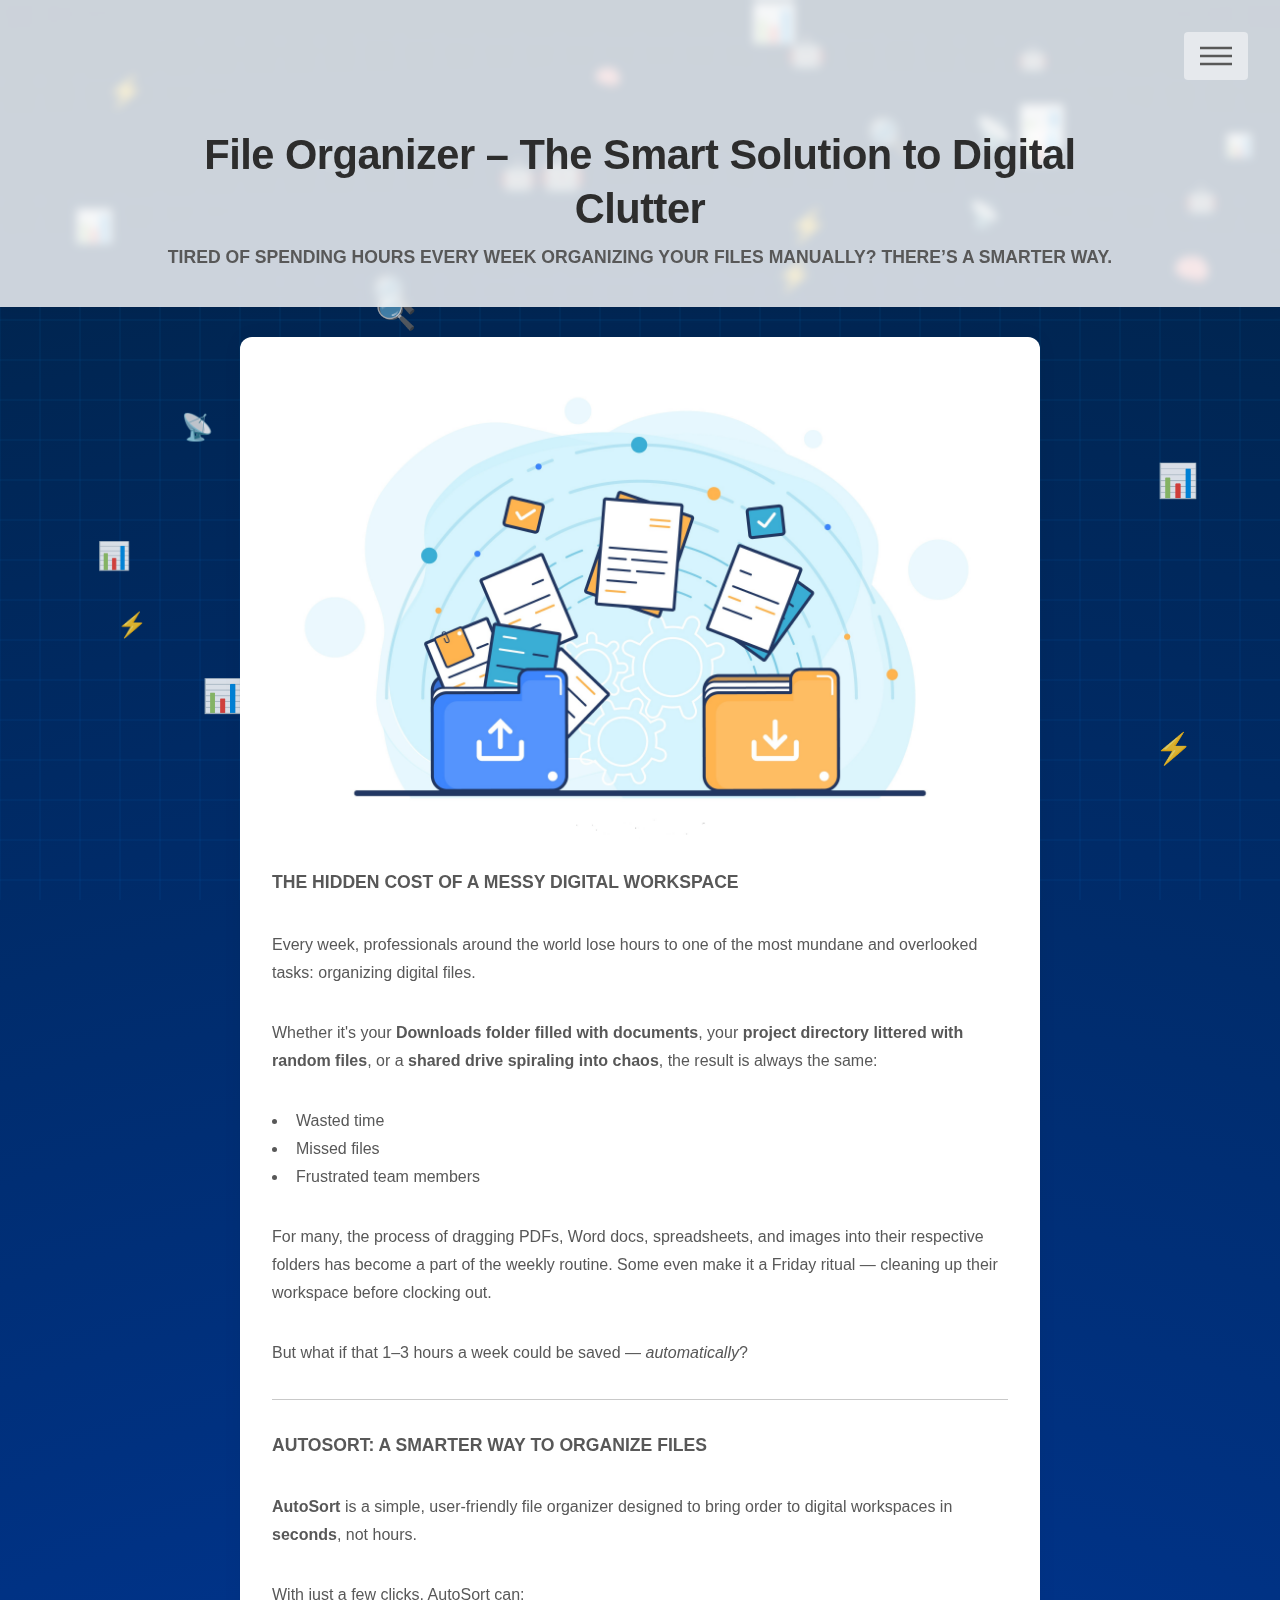
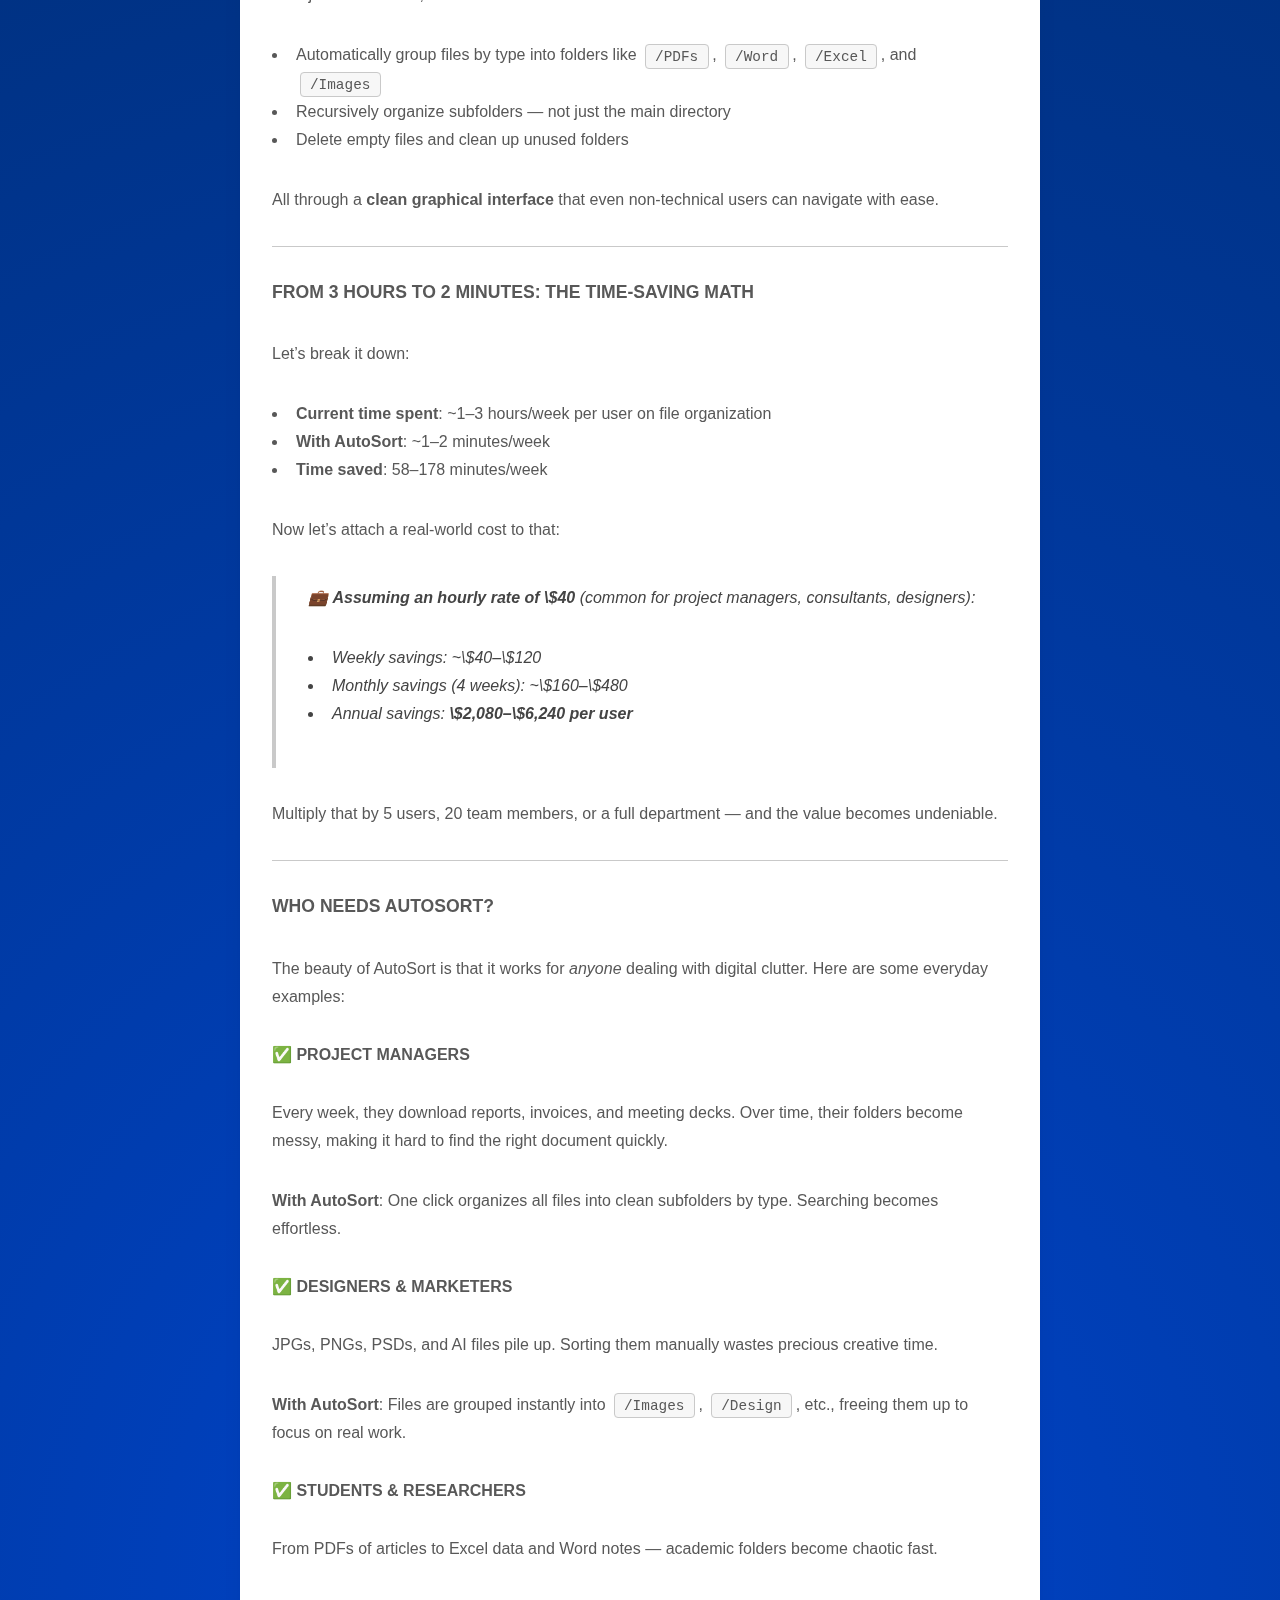
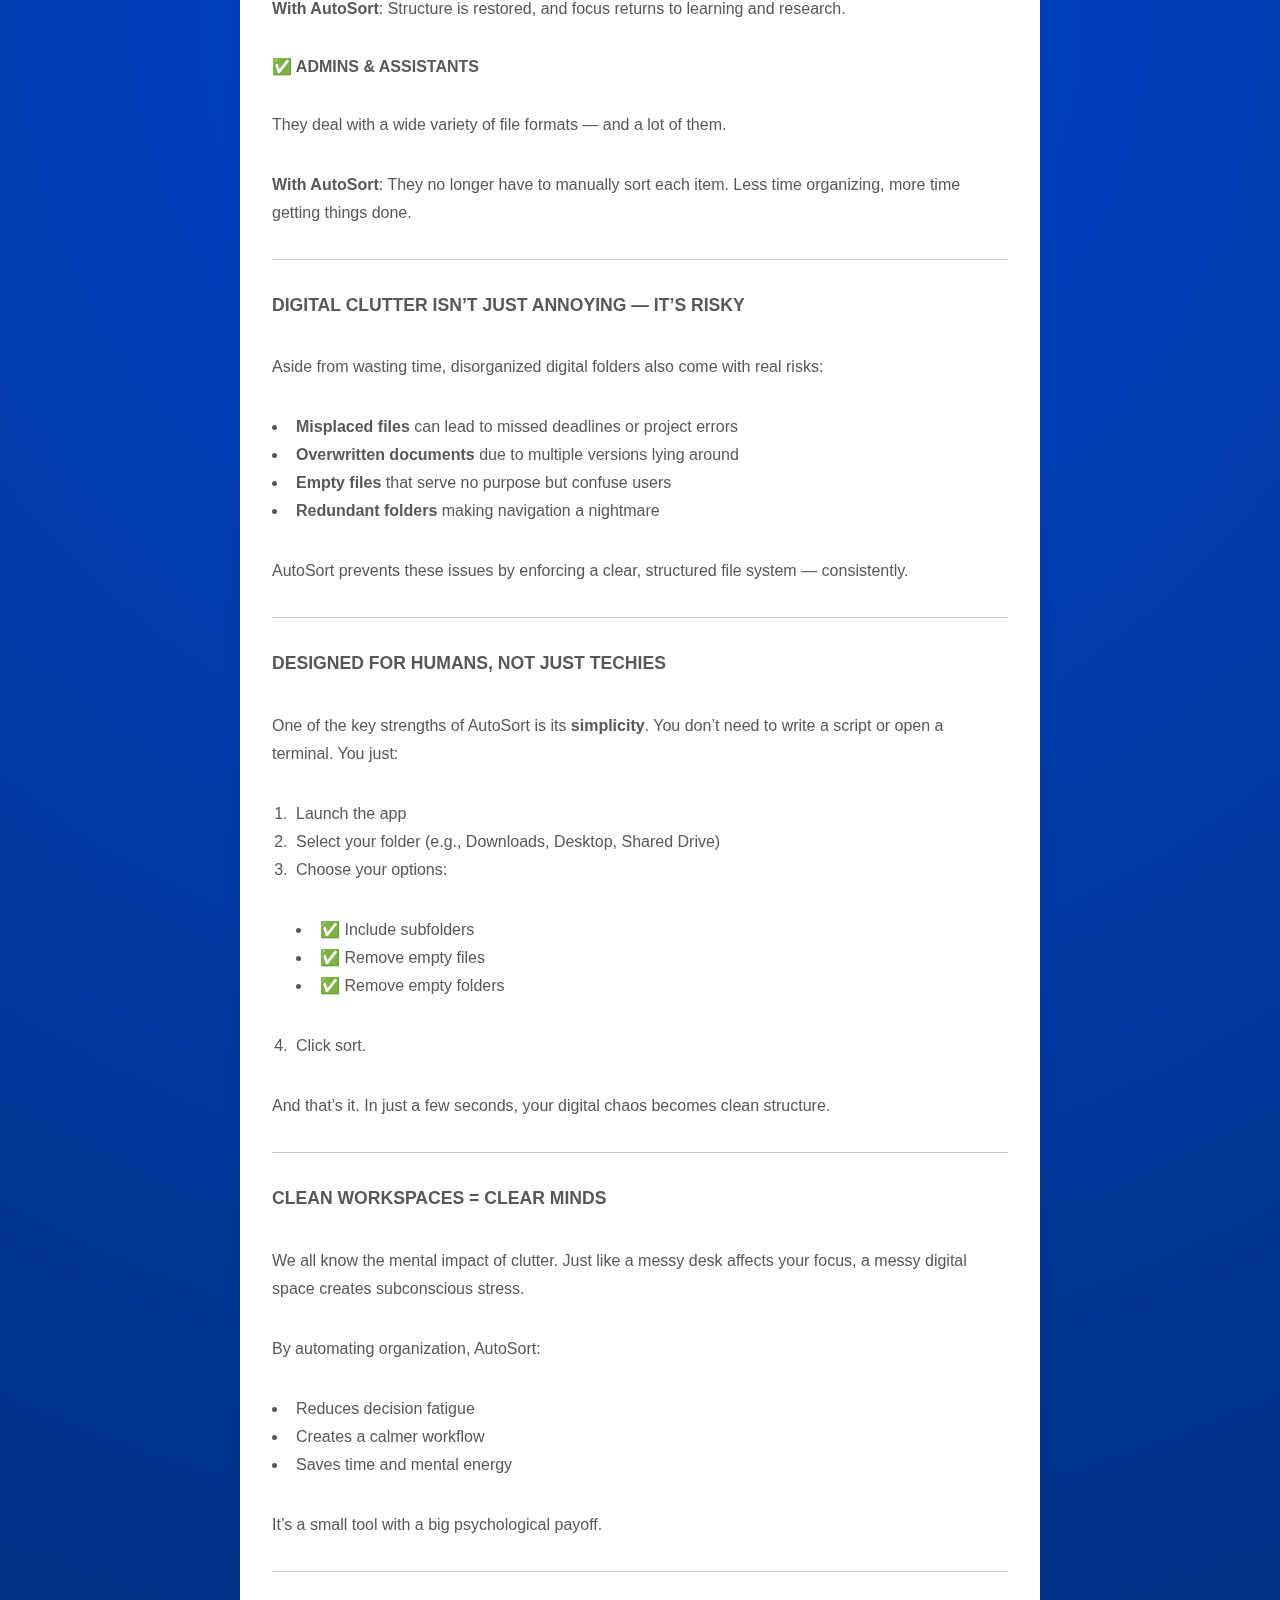
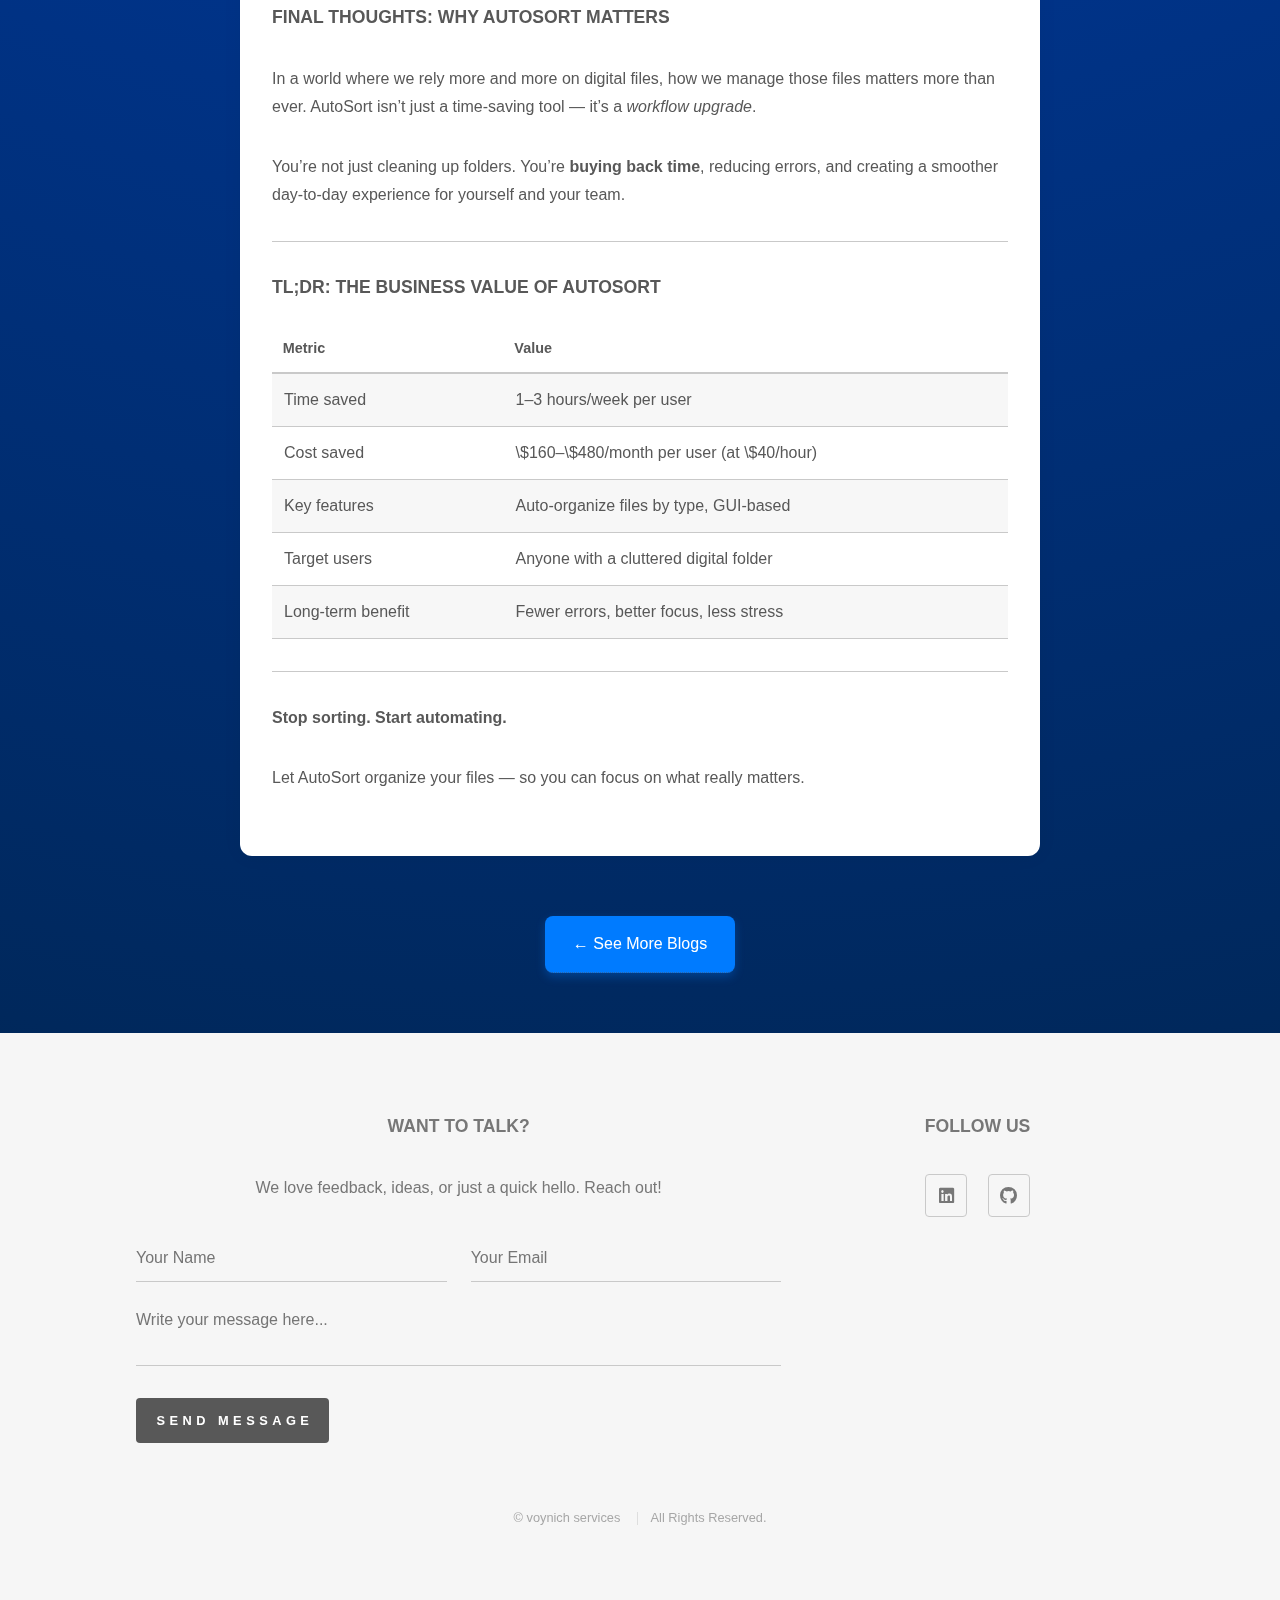
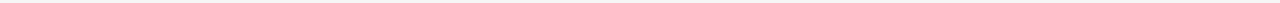
<file: blogs-pages/AutoSort.html>
<!DOCTYPE HTML>

<html>
		<style>
		* {
			box-sizing: border-box;
			margin: 0;
			padding: 0;
		}

		body {
			font-family: 'Inter', sans-serif;
			color: #333;
			line-height: 1.7;
			padding: 20px;
		}

		header {
			background-color: #ffffffcc;
			padding: 40px 20px 30px;
			text-align: center;
			border-bottom: 2px solid #e2e8f0;
			box-shadow: 0 4px 12px rgba(0, 0, 0, 0.04);
			backdrop-filter: blur(5px);
		}

		header h1 {
			font-size: 2.6rem;
			color: #2d2d2d;
			font-weight: 700;
			margin-bottom: 8px;
			letter-spacing: -0.5px;
		}

		header p {
			font-size: 1.1rem;
			color: #4a5568;
			font-weight: 500;
			margin-top: 4px;
		}

		main {
			max-width: 800px;
			margin: 30px auto;
			background: white;
			padding: 30px;
			border-radius: 12px;
			box-shadow: 0 0 20px rgba(0, 0, 0, 0.05);
		}

		img {
			max-width: 100%;
			border-radius: 10px;
			margin: 20px 0;
		}

		h2 {
			font-size: 1.6rem;
			margin: 25px 0 15px;
		}

		h3 {
			font-size: 1.3rem;
			margin-top: 20px;
		}

		p {
			margin-bottom: 15px;
		}

		blockquote {
			border-left: 4px solid #2d72d9;
			padding-left: 15px;
			margin: 20px 0;
			font-style: italic;
			color: #444;
		}

		ul {
			margin-left: 25px;
			margin-bottom: 20px;
		}

		li {
			margin-bottom: 10px;
		}

		.checklist li::before {
			content: "✔️ ";
			color: #2d72d9;
		}

		footer {
			text-align: center;
			margin-top: 60px;
			font-size: 0.9rem;
			color: #777;
		}

		.back-button {
			position: fixed;
			bottom: 20px;
			left: 20px;
			background-color: #ffffff;
			color: rgb(0, 0, 0);
			padding: 10px 18px;
			border: none;
			border-radius: 8px;
			font-weight: 600;
			text-decoration: none;
			box-shadow: 0 4px 12px rgba(0, 0, 0, 0.15);
			transition: background-color 0.3s;
			z-index: 1000;
		}

		.back-button:hover {
			background-color: #1b4fa4;
			color: white;
		}

		@media (max-width: 600px) {
			header h1 {
				font-size: 1.8rem;
			}

			header p {
				font-size: 1rem;
			}

			main {
				padding: 20px;
			}

		}
	#falling-tools {
		position: fixed;
		top: 0;
		left: 0;
		width: 100%;
		height: 100%;
		pointer-events: none;
		z-index: -1;
		overflow: hidden;
		}

		.falling-symbol {
		position: absolute;
		font-size: 24px;
		color: white;
		animation: fall linear;
		opacity: 0.7;
		}

		@keyframes fall {
		0% {
			transform: translateY(-10%);
			opacity: 0.5;
		}
		100% {
			transform: translateY(110vh);
			opacity: 0;
		}
		}
		body {
      	margin: 0;
		background: radial-gradient(circle, #0044cc 0%, #002244 100%);
		color: #fff;
		font-family: sans-serif;
		}

		canvas {
		position: fixed;
		top: 0;
		left: 0;
		width: 100vw;
		height: 100vh;
		z-index: -1;
		}

		main {
		position: relative;
		z-index: 1;
		padding: 2rem;
		}

	</style>

	<head>
		<title>AutoSort</title>
		<meta charset="utf-8" />
		<meta name="viewport" content="width=device-width, initial-scale=1, user-scalable=no" />
		<link rel="stylesheet" href="../assets/css/main.css" />
		<noscript><link rel="stylesheet" href="../assets/css/noscript.css" /></noscript>
	</head>
	<body class="is-preload">
		<canvas id="aiCanvas"></canvas>
		<!-- Wrapper -->
			<div id="wrapper">

				<!-- Header -->
					<header id="header">
						<div class="inner">

							<!-- Logo -->
								<h1>File Organizer – The Smart Solution to Digital Clutter</h1>
    							<h2>Tired of spending hours every week organizing your files manually? There’s a smarter way.</h2>

							<!-- Nav -->
								<nav>
									<ul>
										<li><a href="#menu">Menu</a></li>
									</ul>
								</nav>

						</div>
					</header>

				<!-- Menu -->
					<nav id="menu">
						<h2>Menu</h2>
						<ul>
							<li><a href="../index.html">More Blogs</a></li>
							<li><a href="#footer">Contact Us</a></li>
						</ul>
					</nav>

				<!-- Main -->
					<main>
						<img src="../images/blogs/Autosort.jpg" alt="Customer Feedback Visualization" />
						
						<h2 id="the-hidden-cost-of-a-messy-digital-workspace">The Hidden Cost of a Messy Digital Workspace</h2>
                        <p>Every week, professionals around the world lose hours to one of the most mundane and overlooked tasks: organizing digital files.</p>
                        <p>Whether it&#39;s your <strong>Downloads folder filled with documents</strong>, your <strong>project directory littered with random files</strong>, or a <strong>shared drive spiraling into chaos</strong>, the result is always the same:</p>
                        <ul>
                        <li>Wasted time</li>
                        <li>Missed files</li>
                        <li>Frustrated team members</li>
                        </ul>
                        <p>For many, the process of dragging PDFs, Word docs, spreadsheets, and images into their respective folders has become a part of the weekly routine. Some even make it a Friday ritual — cleaning up their workspace before clocking out.</p>
                        <p>But what if that 1–3 hours a week could be saved — <em>automatically</em>?</p>
                        <hr>
                        <h2 id="autosort-a-smarter-way-to-organize-files">AutoSort: A Smarter Way to Organize Files</h2>
                        <p><strong>AutoSort</strong> is a simple, user-friendly file organizer designed to bring order to digital workspaces in <strong>seconds</strong>, not hours.</p>
                        <p>With just a few clicks, AutoSort can:</p>
                        <ul>
                        <li>Automatically group files by type into folders like <code>/PDFs</code>, <code>/Word</code>, <code>/Excel</code>, and <code>/Images</code></li>
                        <li>Recursively organize subfolders — not just the main directory</li>
                        <li>Delete empty files and clean up unused folders</li>
                        </ul>
                        <p>All through a <strong>clean graphical interface</strong> that even non-technical users can navigate with ease.</p>
                        <hr>
                        <h2 id="from-3-hours-to-2-minutes-the-time-saving-math">From 3 Hours to 2 Minutes: The Time-Saving Math</h2>
                        <p>Let’s break it down:</p>
                        <ul>
                        <li><strong>Current time spent</strong>: ~1–3 hours/week per user on file organization</li>
                        <li><strong>With AutoSort</strong>: ~1–2 minutes/week</li>
                        <li><strong>Time saved</strong>: 58–178 minutes/week</li>
                        </ul>
                        <p>Now let’s attach a real-world cost to that:</p>
                        <blockquote>
                        <p>💼 <strong>Assuming an hourly rate of \$40</strong> (common for project managers, consultants, designers):</p>
                        <ul>
                        <li>Weekly savings: ~\$40–\$120</li>
                        <li>Monthly savings (4 weeks): ~\$160–\$480</li>
                        <li>Annual savings: <strong>\$2,080–\$6,240 per user</strong></li>
                        </ul>
                        </blockquote>
                        <p>Multiply that by 5 users, 20 team members, or a full department — and the value becomes undeniable.</p>
                        <hr>
                        <h2 id="who-needs-autosort-">Who Needs AutoSort?</h2>
                        <p>The beauty of AutoSort is that it works for <em>anyone</em> dealing with digital clutter. Here are some everyday examples:</p>
                        <h3 id="-project-managers">✅ Project Managers</h3>
                        <p>Every week, they download reports, invoices, and meeting decks. Over time, their folders become messy, making it hard to find the right document quickly.</p>
                        <p><strong>With AutoSort</strong>: One click organizes all files into clean subfolders by type. Searching becomes effortless.</p>
                        <h3 id="-designers-marketers">✅ Designers &amp; Marketers</h3>
                        <p>JPGs, PNGs, PSDs, and AI files pile up. Sorting them manually wastes precious creative time.</p>
                        <p><strong>With AutoSort</strong>: Files are grouped instantly into <code>/Images</code>, <code>/Design</code>, etc., freeing them up to focus on real work.</p>
                        <h3 id="-students-researchers">✅ Students &amp; Researchers</h3>
                        <p>From PDFs of articles to Excel data and Word notes — academic folders become chaotic fast.</p>
                        <p><strong>With AutoSort</strong>: Structure is restored, and focus returns to learning and research.</p>
                        <h3 id="-admins-assistants">✅ Admins &amp; Assistants</h3>
                        <p>They deal with a wide variety of file formats — and a lot of them.</p>
                        <p><strong>With AutoSort</strong>: They no longer have to manually sort each item. Less time organizing, more time getting things done.</p>
                        <hr>
                        <h2 id="digital-clutter-isn-t-just-annoying-it-s-risky">Digital Clutter Isn’t Just Annoying — It’s Risky</h2>
                        <p>Aside from wasting time, disorganized digital folders also come with real risks:</p>
                        <ul>
                        <li><strong>Misplaced files</strong> can lead to missed deadlines or project errors</li>
                        <li><strong>Overwritten documents</strong> due to multiple versions lying around</li>
                        <li><strong>Empty files</strong> that serve no purpose but confuse users</li>
                        <li><strong>Redundant folders</strong> making navigation a nightmare</li>
                        </ul>
                        <p>AutoSort prevents these issues by enforcing a clear, structured file system — consistently.</p>
                        <hr>
                        <h2 id="designed-for-humans-not-just-techies">Designed for Humans, Not Just Techies</h2>
                        <p>One of the key strengths of AutoSort is its <strong>simplicity</strong>. You don’t need to write a script or open a terminal. You just:</p>
                        <ol>
                        <li>Launch the app</li>
                        <li>Select your folder (e.g., Downloads, Desktop, Shared Drive)</li>
                        <li><p>Choose your options:</p>
                        <ul>
                        <li>✅ Include subfolders</li>
                        <li>✅ Remove empty files</li>
                        <li>✅ Remove empty folders</li>
                        </ul>
                        </li>
                        <li>Click sort.</li>
                        </ol>
                        <p>And that’s it. In just a few seconds, your digital chaos becomes clean structure.</p>
                        <hr>
                        <h2 id="clean-workspaces-clear-minds">Clean Workspaces = Clear Minds</h2>
                        <p>We all know the mental impact of clutter. Just like a messy desk affects your focus, a messy digital space creates subconscious stress.</p>
                        <p>By automating organization, AutoSort:</p>
                        <ul>
                        <li>Reduces decision fatigue</li>
                        <li>Creates a calmer workflow</li>
                        <li>Saves time and mental energy</li>
                        </ul>
                        <p>It’s a small tool with a big psychological payoff.</p>
                        <hr>
                        <h2 id="final-thoughts-why-autosort-matters">Final Thoughts: Why AutoSort Matters</h2>
                        <p>In a world where we rely more and more on digital files, how we manage those files matters more than ever. AutoSort isn’t just a time-saving tool — it’s a <em>workflow upgrade</em>.</p>
                        <p>You’re not just cleaning up folders. You’re <strong>buying back time</strong>, reducing errors, and creating a smoother day-to-day experience for yourself and your team.</p>
                        <hr>
                        <h2 id="tl-dr-the-business-value-of-autosort">TL;DR: The Business Value of AutoSort</h2>
                        <table>
                        <thead>
                        <tr>
                        <th>Metric</th>
                        <th>Value</th>
                        </tr>
                        </thead>
                        <tbody>
                        <tr>
                        <td>Time saved</td>
                        <td>1–3 hours/week per user</td>
                        </tr>
                        <tr>
                        <td>Cost saved</td>
                        <td>\$160–\$480/month per user (at \$40/hour)</td>
                        </tr>
                        <tr>
                        <td>Key features</td>
                        <td>Auto-organize files by type, GUI-based</td>
                        </tr>
                        <tr>
                        <td>Target users</td>
                        <td>Anyone with a cluttered digital folder</td>
                        </tr>
                        <tr>
                        <td>Long-term benefit</td>
                        <td>Fewer errors, better focus, less stress</td>
                        </tr>
                        </tbody>
                        </table>
                        <hr>
                        <p><strong>Stop sorting. Start automating.</strong></p>
                        <p>Let AutoSort organize your files — so you can focus on what really matters.</p>
					</main>
				<!-- More Blogs button -->
					<div style="text-align: center; margin: 60px 0;">
					<a href="../index.html" style="
						display: inline-block;
						background-color: #007BFF;
						color: white;
						padding: 14px 28px;
						font-size: 1rem;
						border-radius: 8px;
						text-decoration: none;
						box-shadow: 0 4px 10px rgba(0, 123, 255, 0.3);
						transition: background-color 0.3s ease;
					" onmouseover="this.style.backgroundColor='#0056b3'" onmouseout="this.style.backgroundColor='#007BFF'">
						← See More Blogs
					</a>
					</div>


				<!-- Footer -->
					<footer id="footer">
					<div class="inner">
						<section>
						<h2>Want to talk?</h2>
						<p>We love feedback, ideas, or just a quick hello. Reach out!</p>
						<form method="post" action="#">
							<div class="fields">
							<div class="field half">
								<input type="text" name="name" id="name" placeholder="Your Name" />
							</div>
							<div class="field half">
								<input type="email" name="email" id="email" placeholder="Your Email" />
							</div>
							<div class="field">
								<textarea name="message" id="message" placeholder="Write your message here..."></textarea>
							</div>
							</div>
							<ul class="actions">
							<li><input type="submit" value="Send Message" class="primary" /></li>
							</ul>
						</form>
						</section>

						<section>
						<h2>Follow us</h2>
						<ul class="icons">
							<li><a href="https://www.linkedin.com/company/voynich-services" class="icon brands style2 fa-linkedin"><span class="label">Linkedin</span></a></li>
							<li><a href="https://github.com/voynich-services" class="icon brands style2 fa-github"><span class="label">GitHub</span></a></li>
						</ul>
						</section>

						<ul class="copyright">
							<li>&copy; voynich services</li>
							<li> All Rights Reserved.</li>
						</ul>
					</div>
					</footer>


			</div>

		<!-- Scripts -->
			<script src="../assets/js/jquery.min.js"></script>
			<script src="../assets/js/browser.min.js"></script>
			<script src="../assets/js/breakpoints.min.js"></script>
			<script src="../assets/js/util.js"></script>
			<script src="../assets/js/main.js"></script>
			<script>
				const canvas = document.getElementById('aiCanvas');
				const ctx = canvas.getContext('2d');

				let width = canvas.width = window.innerWidth;
				let height = canvas.height = window.innerHeight;

				const tools = ['🤖', '🧠', '📊', '🔍', '⚡', '📡'];
				let particles = [];

				function createParticle() {
				const x = Math.random() * width;
				const y = Math.random() * height;
				const size = Math.random() * 20 + 20;
				const speed = Math.random() * 1 + 0.5;
				const symbol = tools[Math.floor(Math.random() * tools.length)];
				return { x, y, size, speed, symbol };
				}

				for (let i = 0; i < 40; i++) {
				particles.push(createParticle());
				}

				function drawGrid() {
				const gridSize = 40;
				ctx.strokeStyle = 'rgba(0, 170, 255, 0.1)';
				for (let x = 0; x < width; x += gridSize) {
					ctx.beginPath();
					ctx.moveTo(x, 0);
					ctx.lineTo(x, height);
					ctx.stroke();
				}
				for (let y = 0; y < height; y += gridSize) {
					ctx.beginPath();
					ctx.moveTo(0, y);
					ctx.lineTo(width, y);
					ctx.stroke();
				}
				}

				function animate() {
				ctx.clearRect(0, 0, width, height);
				drawGrid();
				particles.forEach(p => {
					ctx.font = `${p.size}px sans-serif`;
					ctx.fillStyle = 'rgba(255, 255, 255, 0.85)';
					ctx.fillText(p.symbol, p.x, p.y);
					p.y += p.speed;
					if (p.y > height) {
					p.y = -50;
					p.x = Math.random() * width;
					}
				});
				requestAnimationFrame(animate);
				}

				animate();

				window.addEventListener('resize', () => {
				width = canvas.width = window.innerWidth;
				height = canvas.height = window.innerHeight;
				});
				</script>


	</body>
</html>
</file>
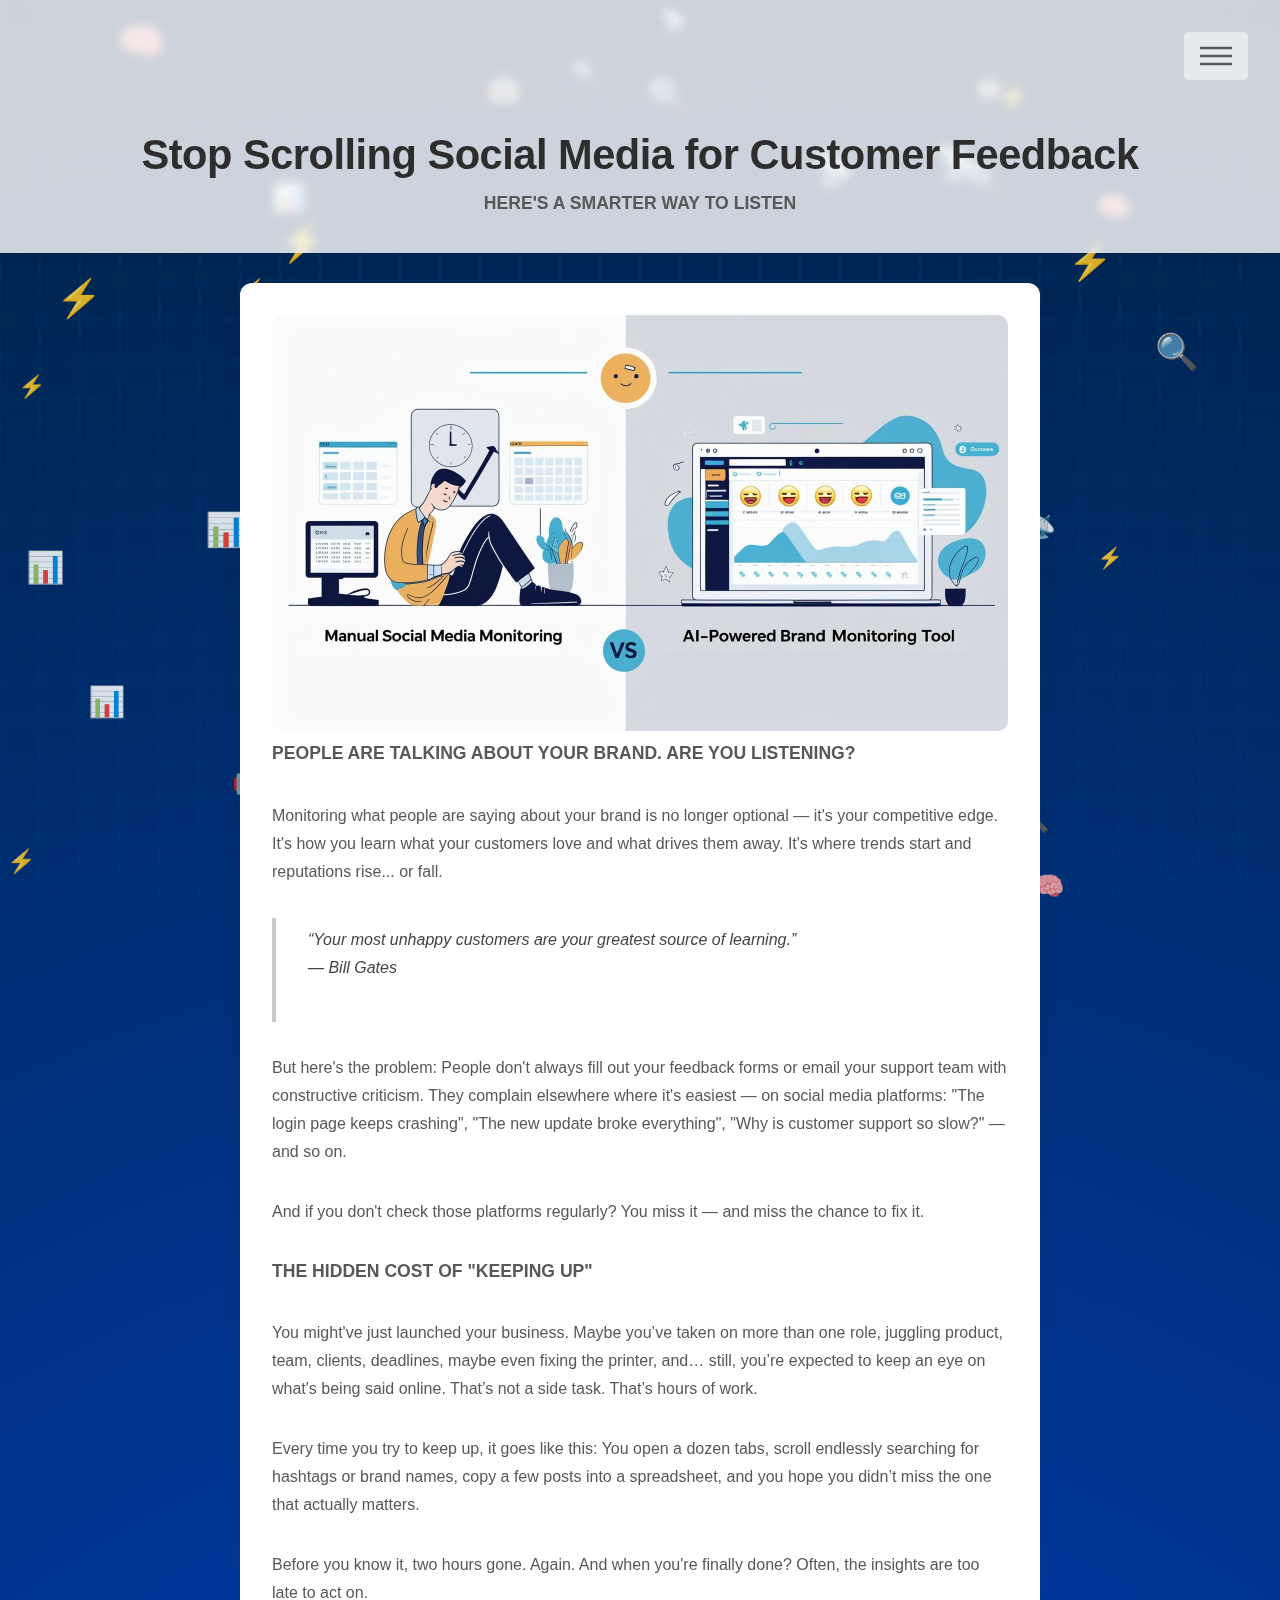
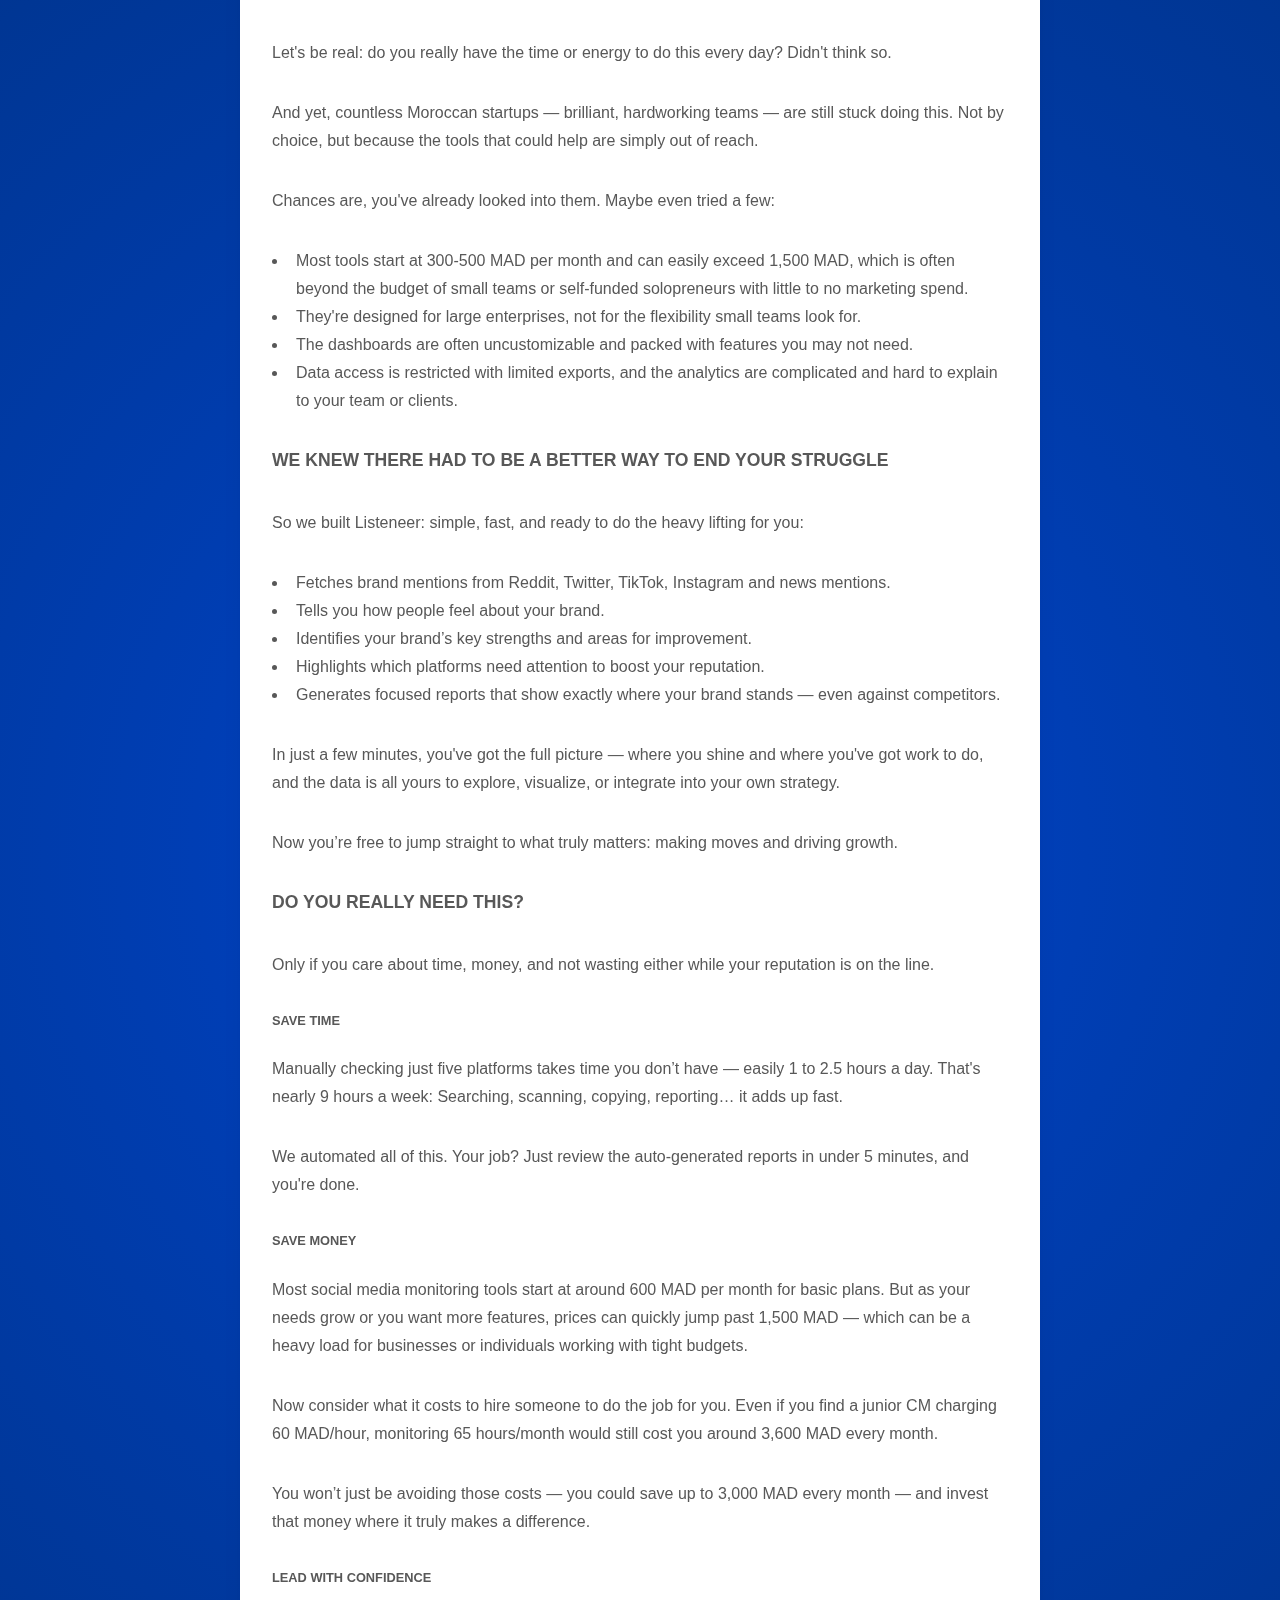
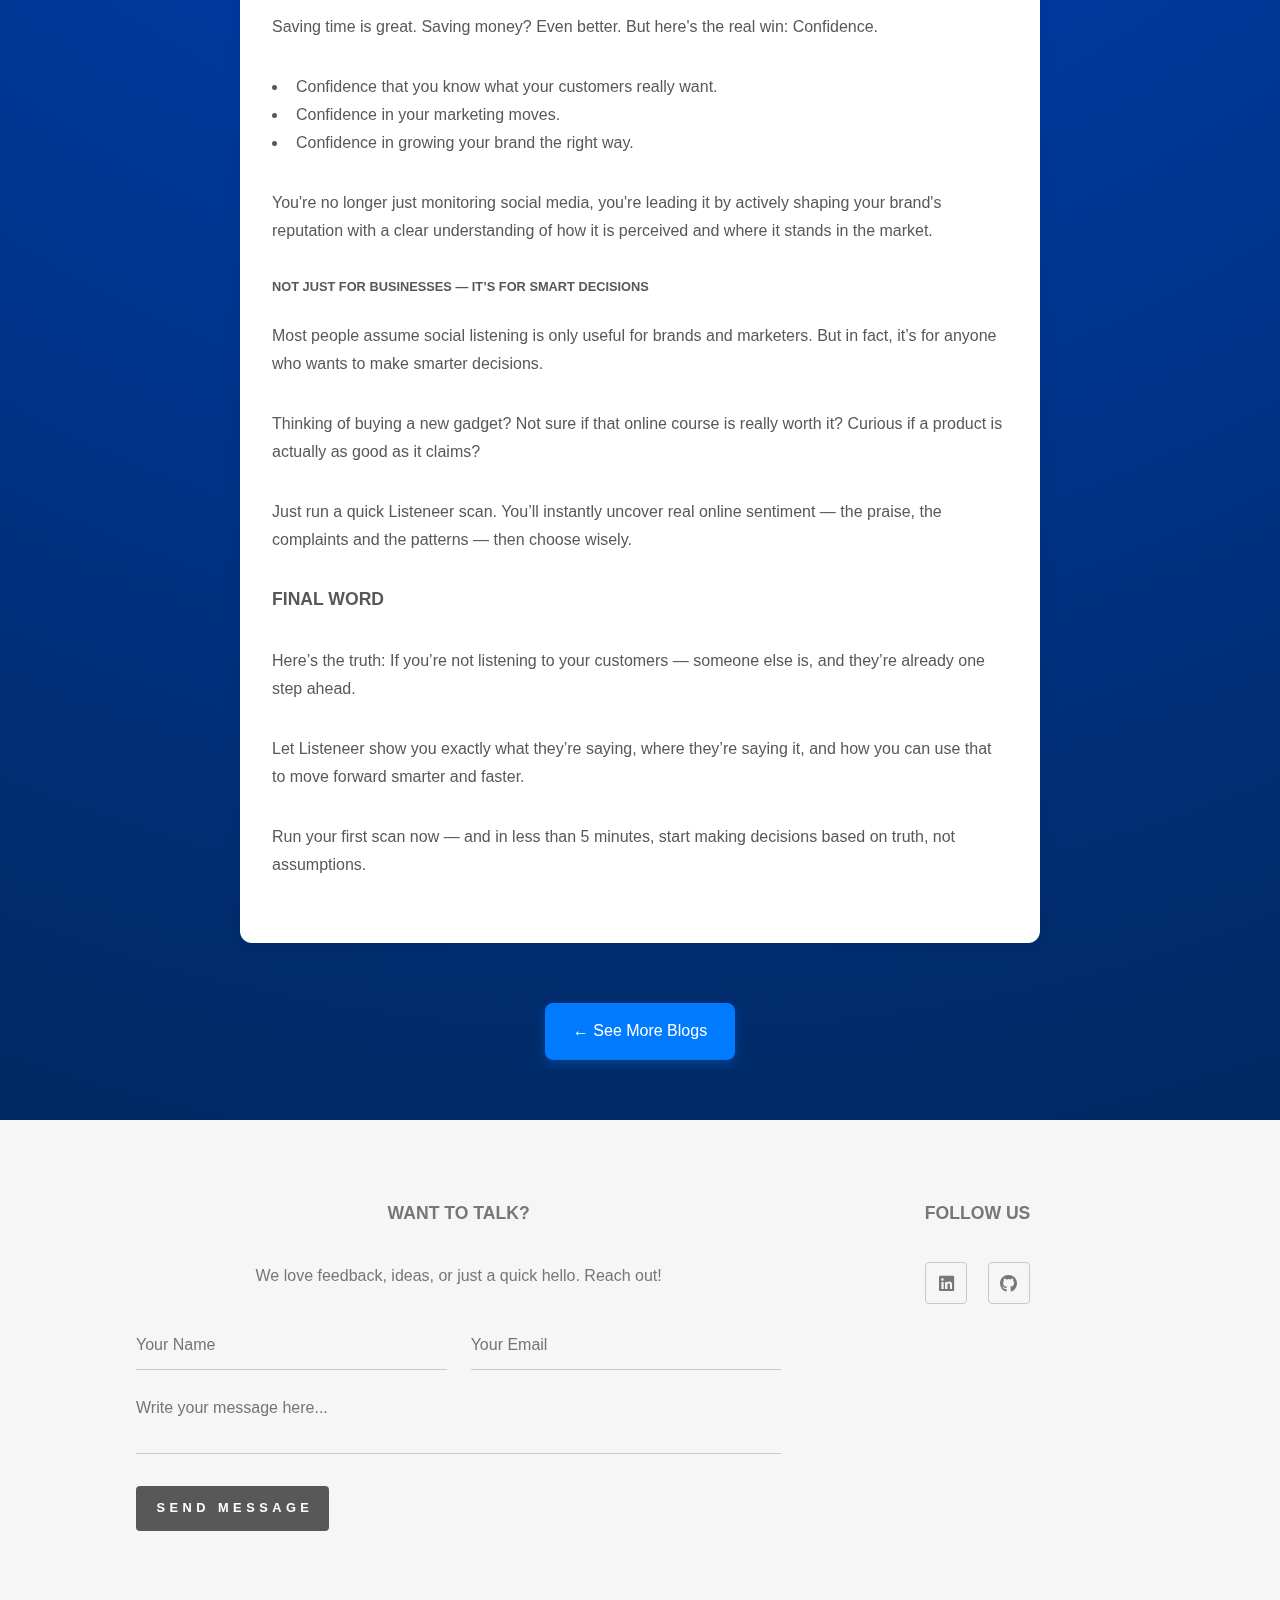
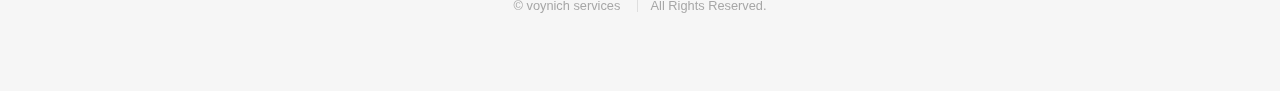
<file: blogs-pages/mention_monitor.html>
<!DOCTYPE HTML>

<html>
		<style>
		* {
			box-sizing: border-box;
			margin: 0;
			padding: 0;
		}

		body {
			font-family: 'Inter', sans-serif;
			color: #333;
			line-height: 1.7;
			padding: 20px;
		}

		header {
			background-color: #ffffffcc;
			padding: 40px 20px 30px;
			text-align: center;
			border-bottom: 2px solid #e2e8f0;
			box-shadow: 0 4px 12px rgba(0, 0, 0, 0.04);
			backdrop-filter: blur(5px);
		}

		header h1 {
			font-size: 2.6rem;
			color: #2d2d2d;
			font-weight: 700;
			margin-bottom: 8px;
			letter-spacing: -0.5px;
		}

		header p {
			font-size: 1.1rem;
			color: #4a5568;
			font-weight: 500;
			margin-top: 4px;
		}

		main {
			max-width: 800px;
			margin: 30px auto;
			background: white;
			padding: 30px;
			border-radius: 12px;
			box-shadow: 0 0 20px rgba(0, 0, 0, 0.05);
		}

		img {
			max-width: 100%;
			border-radius: 10px;
			margin: 20px 0;
		}

		h2 {
			font-size: 1.6rem;
			margin: 25px 0 15px;
		}

		h3 {
			font-size: 1.3rem;
			margin-top: 20px;
		}

		p {
			margin-bottom: 15px;
		}

		blockquote {
			border-left: 4px solid #2d72d9;
			padding-left: 15px;
			margin: 20px 0;
			font-style: italic;
			color: #444;
		}

		ul {
			margin-left: 25px;
			margin-bottom: 20px;
		}

		li {
			margin-bottom: 10px;
		}

		.checklist li::before {
			content: "✔️ ";
			color: #2d72d9;
		}

		footer {
			text-align: center;
			margin-top: 60px;
			font-size: 0.9rem;
			color: #777;
		}

		.back-button {
			position: fixed;
			bottom: 20px;
			left: 20px;
			background-color: #ffffff;
			color: rgb(0, 0, 0);
			padding: 10px 18px;
			border: none;
			border-radius: 8px;
			font-weight: 600;
			text-decoration: none;
			box-shadow: 0 4px 12px rgba(0, 0, 0, 0.15);
			transition: background-color 0.3s;
			z-index: 1000;
		}

		.back-button:hover {
			background-color: #1b4fa4;
			color: white;
		}

		@media (max-width: 600px) {
			header h1 {
				font-size: 1.8rem;
			}

			header p {
				font-size: 1rem;
			}

			main {
				padding: 20px;
			}

		}
	#falling-tools {
		position: fixed;
		top: 0;
		left: 0;
		width: 100%;
		height: 100%;
		pointer-events: none;
		z-index: -1;
		overflow: hidden;
		}

		.falling-symbol {
		position: absolute;
		font-size: 24px;
		color: white;
		animation: fall linear;
		opacity: 0.7;
		}

		@keyframes fall {
		0% {
			transform: translateY(-10%);
			opacity: 0.5;
		}
		100% {
			transform: translateY(110vh);
			opacity: 0;
		}
		}
		body {
      	margin: 0;
		background: radial-gradient(circle, #0044cc 0%, #002244 100%);
		color: #fff;
		font-family: sans-serif;
		}

		canvas {
		position: fixed;
		top: 0;
		left: 0;
		width: 100vw;
		height: 100vh;
		z-index: -1;
		}

		main {
		position: relative;
		z-index: 1;
		padding: 2rem;
		}

	</style>

	<head>
		<title>Listeneer</title>
		<meta charset="utf-8" />
		<meta name="viewport" content="width=device-width, initial-scale=1, user-scalable=no" />
		<link rel="stylesheet" href="../assets/css/main.css" />
		<noscript><link rel="stylesheet" href="../assets/css/noscript.css" /></noscript>
	</head>
	<body class="is-preload">
		<canvas id="aiCanvas"></canvas>
		<!-- Wrapper -->
			<div id="wrapper">

				<!-- Header -->
					<header id="header">
						<div class="inner">

							<!-- Logo -->
								<h1>Stop Scrolling Social Media for Customer Feedback</h1>
    							<h2>Here's a Smarter Way to Listen</h2>

							<!-- Nav -->
								<nav>
									<ul>
										<li><a href="#menu">Menu</a></li>
									</ul>
								</nav>

						</div>
					</header>

				<!-- Menu -->
					<nav id="menu">
						<h2>Menu</h2>
						<ul>
							<li><a href="../index.html">More Blogs</a></li>
							<li><a href="#footer">Contact Us</a></li>
						</ul>
					</nav>

				<!-- Main -->
					<main>
						<img src="../images/blogs/listeneer.png" alt="Customer Feedback Visualization" />
						
						<h2 id="people-are-talking-about-your-brand-are-you-listening-">People Are Talking About Your Brand. Are You Listening?</h2>
						<p>Monitoring what people are saying about your brand is no longer optional — it&#39;s your competitive edge.
						It&#39;s how you learn what your customers love and what drives them away.
						It&#39;s where trends start and reputations rise... or fall.</p>
						<blockquote>
						<p>“Your most unhappy customers are your greatest source of learning.”<br>— Bill Gates</p>
						</blockquote>
						<p>But here&#39;s the problem: 
						People don&#39;t always fill out your feedback forms or email your support team with constructive criticism.
						They complain elsewhere where it&#39;s easiest — on social media platforms:
						&quot;The login page keeps crashing&quot;, &quot;The new update broke everything&quot;, &quot;Why is customer support so slow?&quot; — and so on.</p>
						<p>And if you don&#39;t check those platforms regularly? You miss it — and miss the chance to fix it.</p>
						<h2 id="the-hidden-cost-of-keeping-up-">The Hidden Cost of &quot;Keeping Up&quot;</h2>
						<p>You might&#39;ve just launched your business.
						Maybe you’ve taken on more than one role, juggling product, team, clients, deadlines, maybe even fixing the printer, and… 
						still, you’re expected to keep an eye on what&#39;s being said online.
						That’s not a side task. That’s hours of work.</p>
						<p>Every time you try to keep up, it goes like this:
						You open a dozen tabs,
						scroll endlessly searching for hashtags or brand names,
						copy a few posts into a spreadsheet,
						and you hope you didn’t miss the one that actually matters.</p>
						<p>Before you know it, two hours gone. Again.
						And when you&#39;re finally done? Often, the insights are too late to act on.</p>
						<p>Let&#39;s be real: do you really have the time or energy to do this every day? Didn&#39;t think so.</p>
						<p>And yet, countless Moroccan startups — brilliant, hardworking teams — are still stuck doing this.
						Not by choice, but because the tools that could help are simply out of reach.</p>
						<p>Chances are, you&#39;ve already looked into them. Maybe even tried a few:</p>
						<ul>
						<li>Most tools start at 300-500 MAD per month and can easily exceed 1,500 MAD, which is often beyond the budget of small teams or self-funded solopreneurs with little to no marketing spend.</li>
						<li>They&#39;re designed for large enterprises, not for the flexibility small teams look for.</li>
						<li>The dashboards are often uncustomizable and packed with features you may not need.</li>
						<li>Data access is restricted with limited exports, and the analytics are complicated and hard to explain to your team or clients.</li>
						</ul>
						<h2 id="we-knew-there-had-to-be-a-better-way-to-end-your-struggle">We knew there had to be a better way to end your struggle</h2>
						<p>So we built Listeneer: simple, fast, and ready to do the heavy lifting for you:</p>
						<ul>
						<li>Fetches brand mentions from Reddit, Twitter, TikTok, Instagram and news mentions.</li>
						<li>Tells you how people feel about your brand.</li>
						<li>Identifies your brand’s key strengths and areas for improvement.</li>
						<li>Highlights which platforms need attention to boost your reputation.</li>
						<li>Generates focused reports that show exactly where your brand stands — even against competitors.</li>
						</ul>
						<p>In just a few minutes, you&#39;ve got the full picture — where you shine and where you&#39;ve got work to do,
						and the data is all yours to explore, visualize, or integrate into your own strategy. </p>
						<p>Now you’re free to jump straight to what truly matters: making moves and driving growth.</p>
						<h2 id="do-you-really-need-this-">Do You Really Need This?</h2>
						<p>Only if you care about time, money, and not wasting either while your reputation is on the line.</p>
						<h4 id="save-time">Save Time</h4>
						<p>Manually checking just five platforms takes time you don’t have — easily 1 to 2.5 hours a day.
						That&#39;s nearly 9 hours a week:
						Searching, scanning, copying, reporting… it adds up fast.</p>
						<p>We automated all of this.
						Your job? 
						Just review the auto-generated reports in under 5 minutes, and you&#39;re done.</p>
						<h4 id="save-money">Save Money</h4>
						<p>Most social media monitoring tools start at around 600 MAD per month for basic plans. But as your needs grow or you want more features, prices can quickly jump past 1,500 MAD — which can be a heavy load for businesses or individuals working with tight budgets.</p>
						<p>Now consider what it costs to hire someone to do the job for you.
						Even if you find a junior CM charging 60 MAD/hour, monitoring 65 hours/month would still cost you around 3,600 MAD every month.</p>
						<p>You won’t just be avoiding those costs — you could save up to 3,000 MAD every month — and invest that money where it truly makes a difference.</p>
						<h4 id="lead-with-confidence">Lead With Confidence</h4>
						<p>Saving time is great. 
						Saving money? Even better.
						But here&#39;s the real win: Confidence.</p>
						<ul>
							<li><input type="checkbox" checked disabled> Confidence that you know what your customers really want.</li>
							<li><input type="checkbox" checked disabled> Confidence in your marketing moves.</li>
							<li><input type="checkbox" checked disabled> Confidence in growing your brand the right way.</li>
						</ul>
						<p>You&#39;re no longer just monitoring social media, you&#39;re leading it by actively shaping your brand&#39;s reputation with a clear understanding of how it is perceived and where it stands in the market.</p>
						<h4 id="not-just-for-businesses-it-s-for-smart-decisions">Not Just for Businesses — It’s for Smart Decisions</h4>
						<p>Most people assume social listening is only useful for brands and marketers.
						But in fact, it’s for anyone who wants to make smarter decisions.</p>
						<p>Thinking of buying a new gadget?
						Not sure if that online course is really worth it?
						Curious if a product is actually as good as it claims?</p>
						<p>Just run a quick Listeneer scan.
						You’ll instantly uncover real online sentiment — the praise, the complaints and the patterns — then choose wisely.</p>
						<h2 id="final-word">Final Word</h2>
						<p>Here’s the truth: 
						If you’re not listening to your customers — someone else is, and they’re already one step ahead.</p>
						<p>Let Listeneer show you exactly what they’re saying, where they’re saying it, and how you can use that to move forward smarter and faster.  </p>
						<p>Run your first scan now — and in less than 5 minutes, start making decisions based on truth, not assumptions.</p>

					</main>
				<!-- More Blogs button -->
					<div style="text-align: center; margin: 60px 0;">
					<a href="../index.html" style="
						display: inline-block;
						background-color: #007BFF;
						color: white;
						padding: 14px 28px;
						font-size: 1rem;
						border-radius: 8px;
						text-decoration: none;
						box-shadow: 0 4px 10px rgba(0, 123, 255, 0.3);
						transition: background-color 0.3s ease;
					" onmouseover="this.style.backgroundColor='#0056b3'" onmouseout="this.style.backgroundColor='#007BFF'">
						← See More Blogs
					</a>
					</div>


				<!-- Footer -->
					<footer id="footer">
					<div class="inner">
						<section>
						<h2>Want to talk?</h2>
						<p>We love feedback, ideas, or just a quick hello. Reach out!</p>
						<form method="post" action="#">
							<div class="fields">
							<div class="field half">
								<input type="text" name="name" id="name" placeholder="Your Name" />
							</div>
							<div class="field half">
								<input type="email" name="email" id="email" placeholder="Your Email" />
							</div>
							<div class="field">
								<textarea name="message" id="message" placeholder="Write your message here..."></textarea>
							</div>
							</div>
							<ul class="actions">
							<li><input type="submit" value="Send Message" class="primary" /></li>
							</ul>
						</form>
						</section>

						<section>
						<h2>Follow us</h2>
						<ul class="icons">
							<li><a href="https://www.linkedin.com/company/voynich-services" class="icon brands style2 fa-linkedin"><span class="label">Linkedin</span></a></li>
							<li><a href="https://github.com/voynich-services" class="icon brands style2 fa-github"><span class="label">GitHub</span></a></li>
						</ul>
						</section>

						<ul class="copyright">
							<li>&copy; voynich services</li>
							<li> All Rights Reserved.</li>
						</ul>
					</div>
					</footer>


			</div>

		<!-- Scripts -->
			<script src="../assets/js/jquery.min.js"></script>
			<script src="../assets/js/browser.min.js"></script>
			<script src="../assets/js/breakpoints.min.js"></script>
			<script src="../assets/js/util.js"></script>
			<script src="../assets/js/main.js"></script>
			<script>
				const canvas = document.getElementById('aiCanvas');
				const ctx = canvas.getContext('2d');

				let width = canvas.width = window.innerWidth;
				let height = canvas.height = window.innerHeight;

				const tools = ['🤖', '🧠', '📊', '🔍', '⚡', '📡'];
				let particles = [];

				function createParticle() {
				const x = Math.random() * width;
				const y = Math.random() * height;
				const size = Math.random() * 20 + 20;
				const speed = Math.random() * 1 + 0.5;
				const symbol = tools[Math.floor(Math.random() * tools.length)];
				return { x, y, size, speed, symbol };
				}

				for (let i = 0; i < 40; i++) {
				particles.push(createParticle());
				}

				function drawGrid() {
				const gridSize = 40;
				ctx.strokeStyle = 'rgba(0, 170, 255, 0.1)';
				for (let x = 0; x < width; x += gridSize) {
					ctx.beginPath();
					ctx.moveTo(x, 0);
					ctx.lineTo(x, height);
					ctx.stroke();
				}
				for (let y = 0; y < height; y += gridSize) {
					ctx.beginPath();
					ctx.moveTo(0, y);
					ctx.lineTo(width, y);
					ctx.stroke();
				}
				}

				function animate() {
				ctx.clearRect(0, 0, width, height);
				drawGrid();
				particles.forEach(p => {
					ctx.font = `${p.size}px sans-serif`;
					ctx.fillStyle = 'rgba(255, 255, 255, 0.85)';
					ctx.fillText(p.symbol, p.x, p.y);
					p.y += p.speed;
					if (p.y > height) {
					p.y = -50;
					p.x = Math.random() * width;
					}
				});
				requestAnimationFrame(animate);
				}

				animate();

				window.addEventListener('resize', () => {
				width = canvas.width = window.innerWidth;
				height = canvas.height = window.innerHeight;
				});
				</script>


	</body>
</html>
</file>
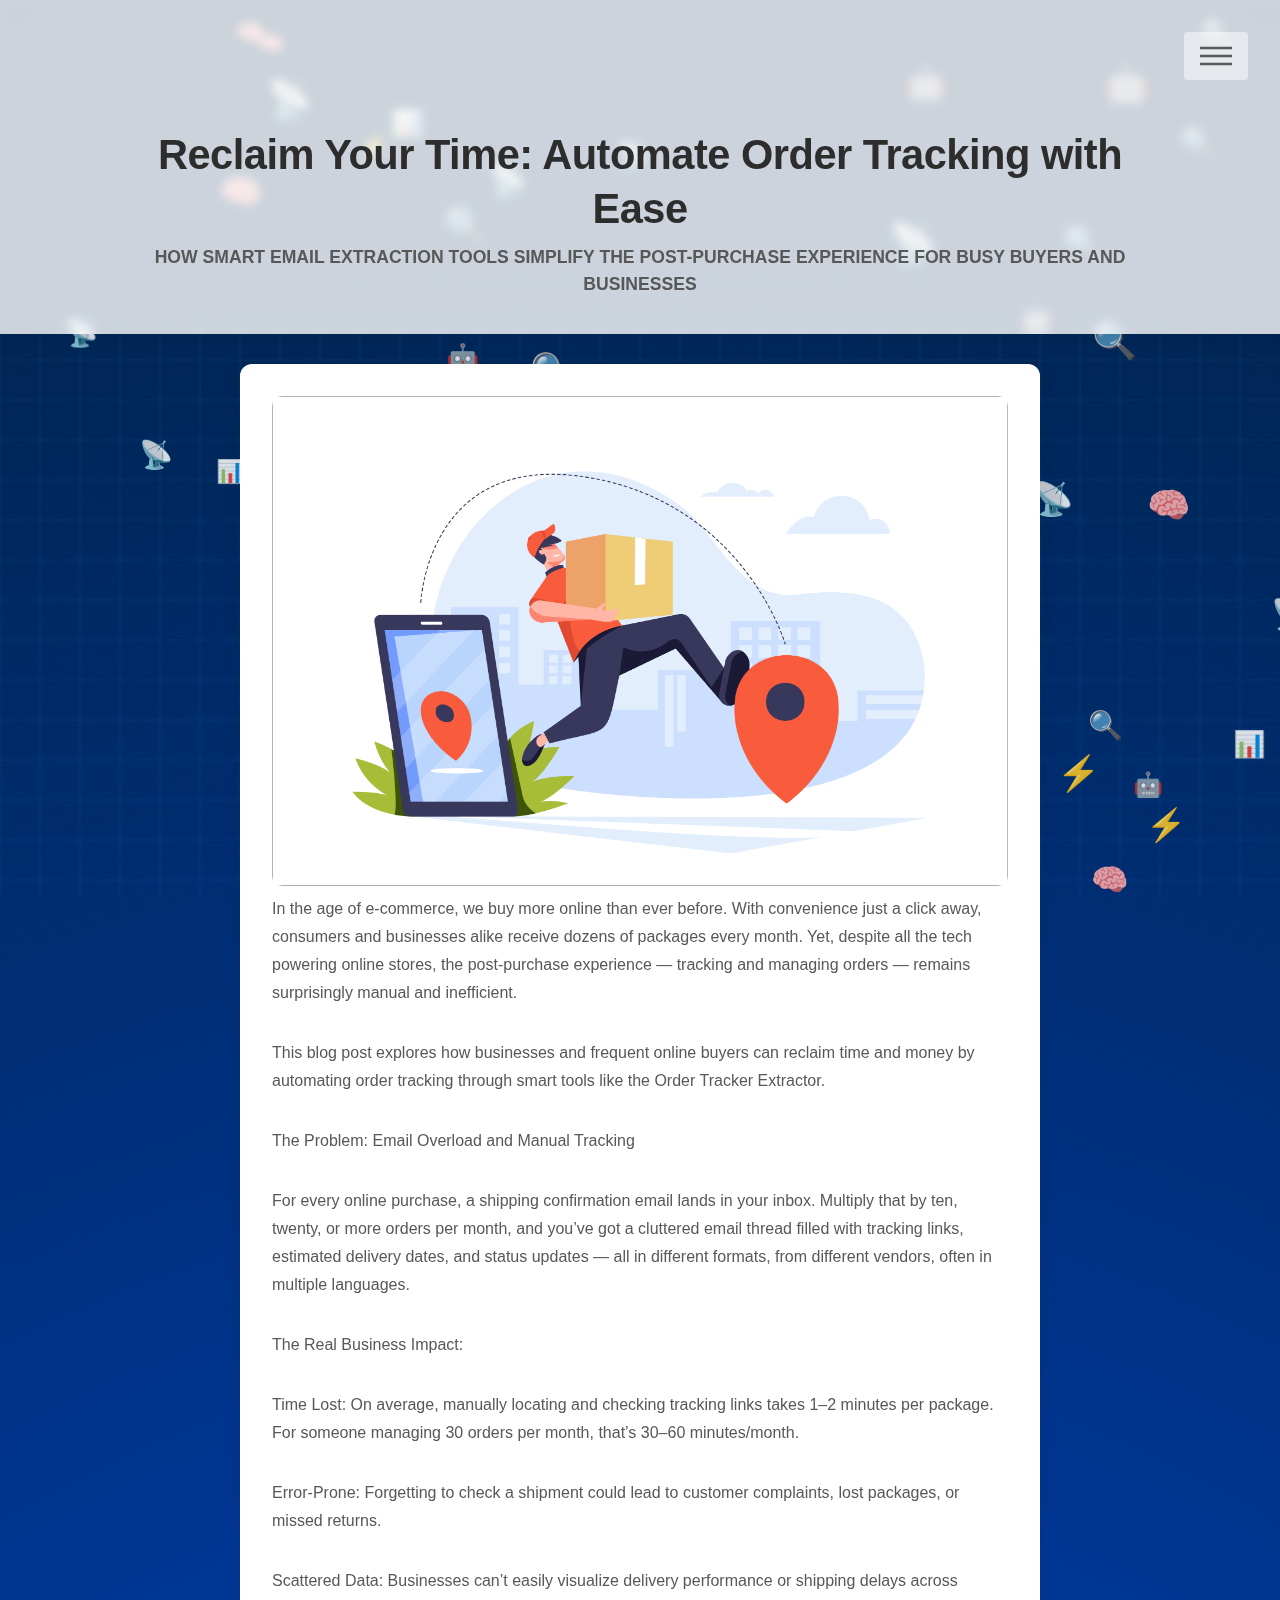
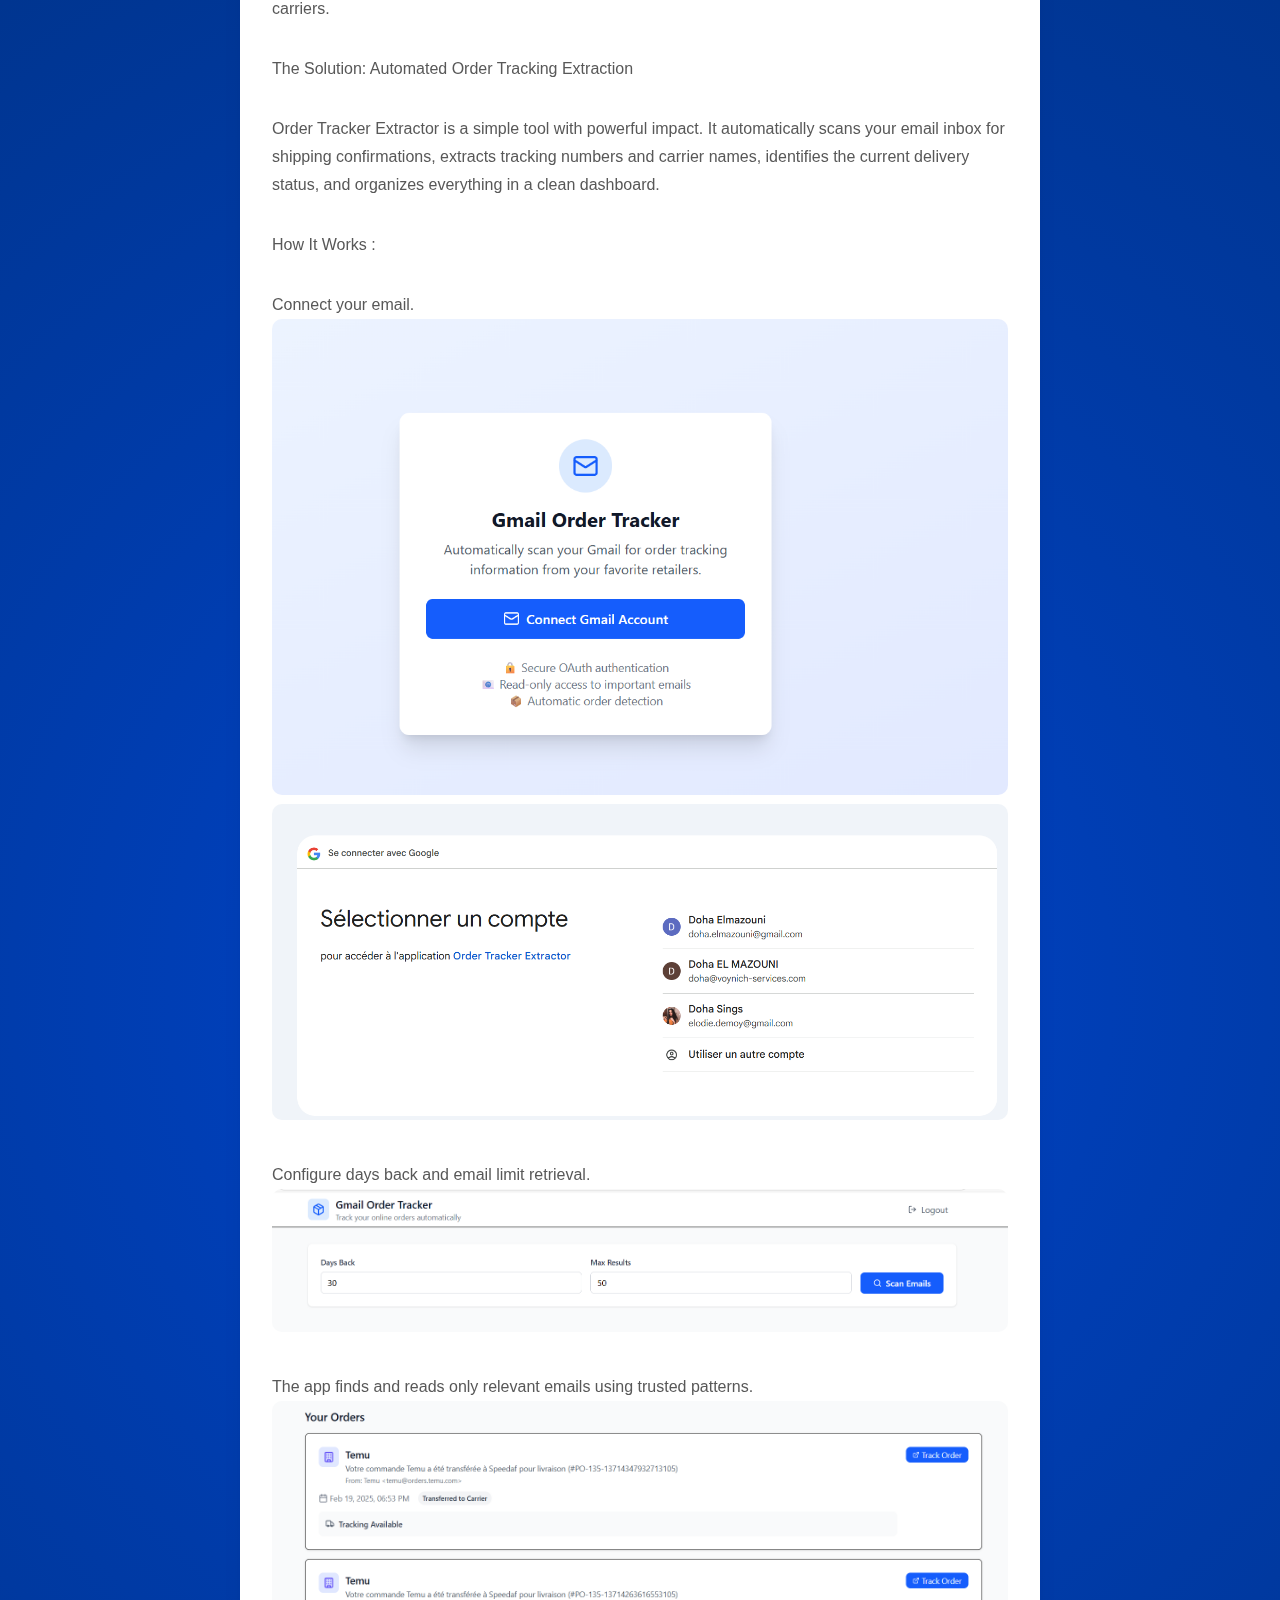
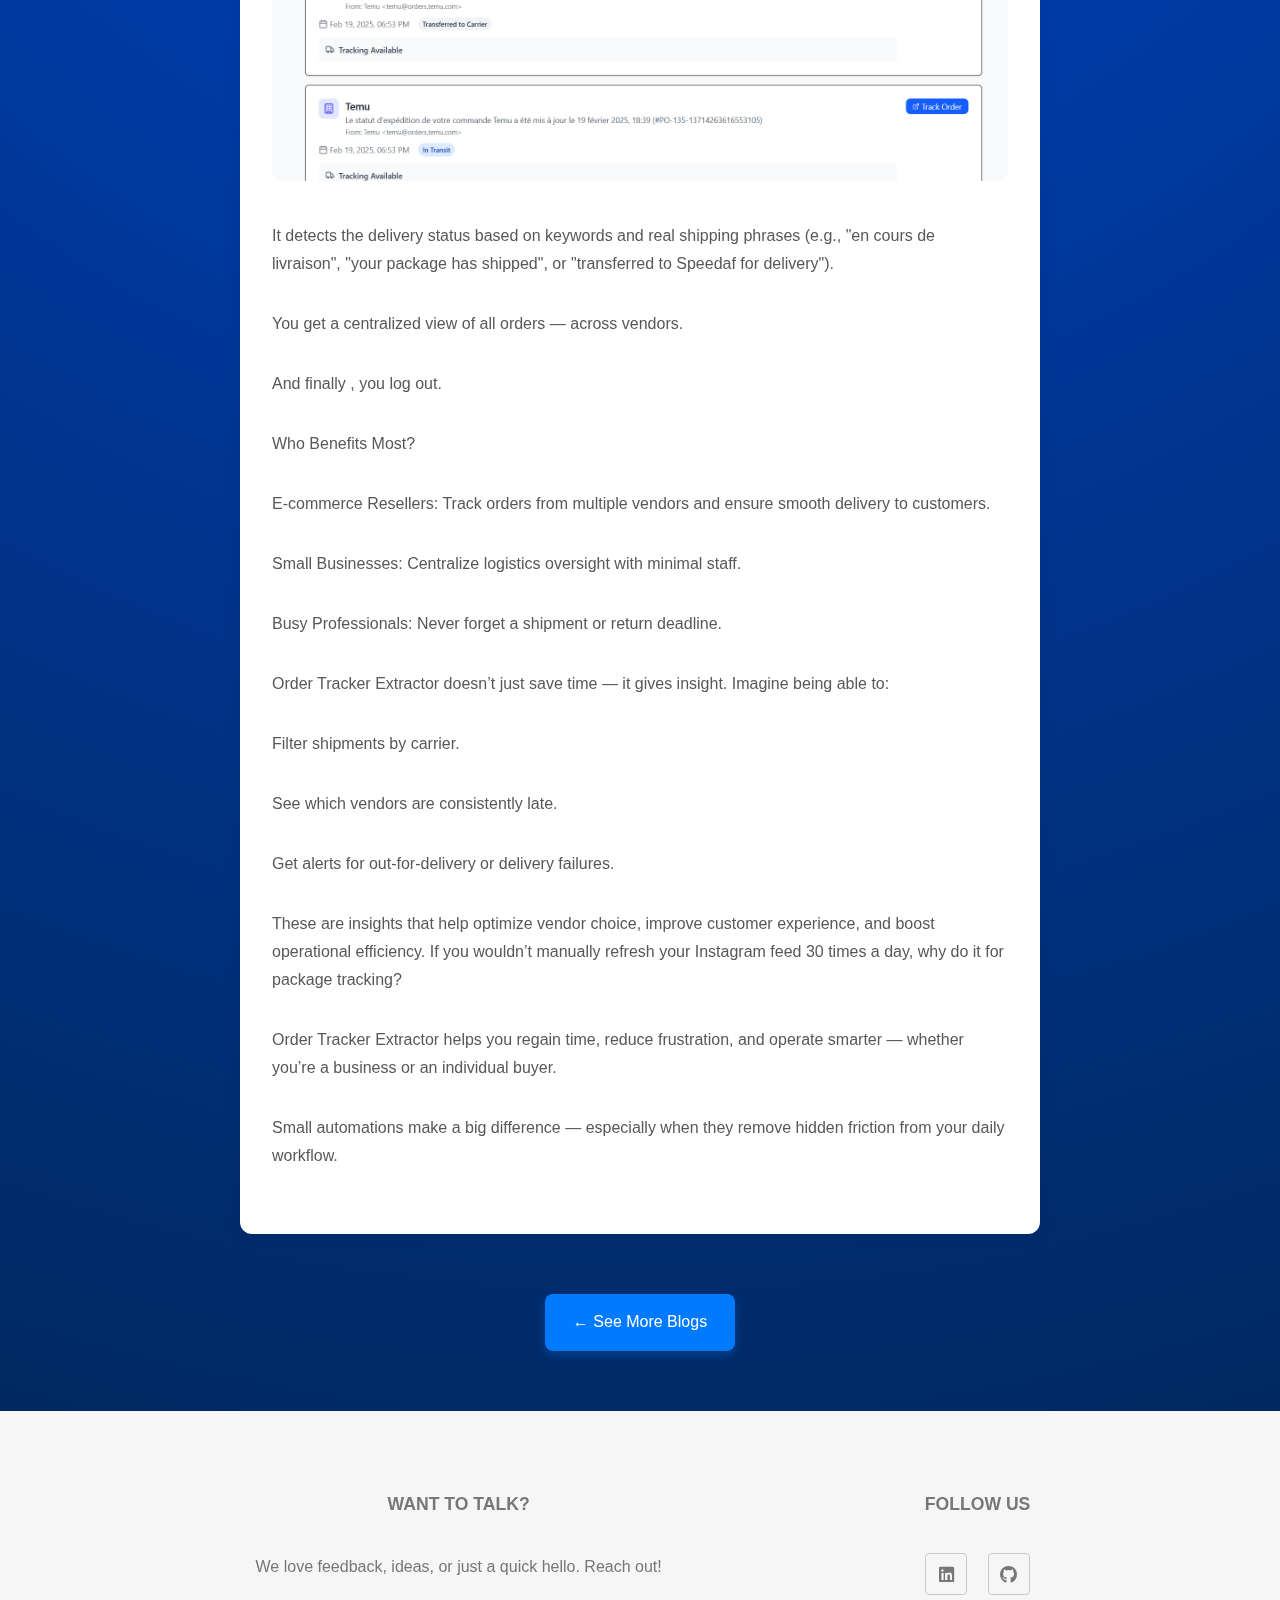
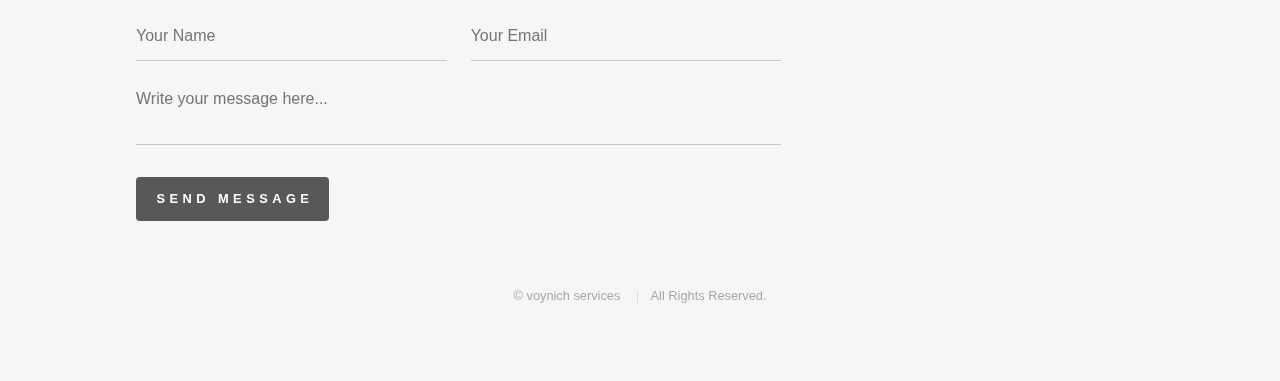
<file: blogs-pages/order_tracker.html>
<!DOCTYPE HTML>

<html>
		<style>
		* {
			box-sizing: border-box;
			margin: 0;
			padding: 0;
		}

		body {
			font-family: 'Inter', sans-serif;
			color: #333;
			line-height: 1.7;
			padding: 20px;
		}

		header {
			background-color: #ffffffcc;
			padding: 40px 20px 30px;
			text-align: center;
			border-bottom: 2px solid #e2e8f0;
			box-shadow: 0 4px 12px rgba(0, 0, 0, 0.04);
			backdrop-filter: blur(5px);
		}

		header h1 {
			font-size: 2.6rem;
			color: #2d2d2d;
			font-weight: 700;
			margin-bottom: 8px;
			letter-spacing: -0.5px;
		}

		header p {
			font-size: 1.1rem;
			color: #4a5568;
			font-weight: 500;
			margin-top: 4px;
		}

		main {
			max-width: 800px;
			margin: 30px auto;
			background: white;
			padding: 30px;
			border-radius: 12px;
			box-shadow: 0 0 20px rgba(0, 0, 0, 0.05);
		}

		img {
			max-width: 100%;
			border-radius: 10px;
			margin: 20px 0;
		}

		h2 {
			font-size: 1.6rem;
			margin: 25px 0 15px;
		}

		h3 {
			font-size: 1.3rem;
			margin-top: 20px;
		}

		p {
			margin-bottom: 15px;
		}

		blockquote {
			border-left: 4px solid #2d72d9;
			padding-left: 15px;
			margin: 20px 0;
			font-style: italic;
			color: #444;
		}

		ul {
			margin-left: 25px;
			margin-bottom: 20px;
		}

		li {
			margin-bottom: 10px;
		}

		.checklist li::before {
			content: "✔️ ";
			color: #2d72d9;
		}

		footer {
			text-align: center;
			margin-top: 60px;
			font-size: 0.9rem;
			color: #777;
		}

		.back-button {
			position: fixed;
			bottom: 20px;
			left: 20px;
			background-color: #ffffff;
			color: rgb(0, 0, 0);
			padding: 10px 18px;
			border: none;
			border-radius: 8px;
			font-weight: 600;
			text-decoration: none;
			box-shadow: 0 4px 12px rgba(0, 0, 0, 0.15);
			transition: background-color 0.3s;
			z-index: 1000;
		}

		.back-button:hover {
			background-color: #1b4fa4;
			color: white;
		}

		@media (max-width: 600px) {
			header h1 {
				font-size: 1.8rem;
			}

			header p {
				font-size: 1rem;
			}

			main {
				padding: 20px;
			}

		}
	#falling-tools {
		position: fixed;
		top: 0;
		left: 0;
		width: 100%;
		height: 100%;
		pointer-events: none;
		z-index: -1;
		overflow: hidden;
		}

		.falling-symbol {
		position: absolute;
		font-size: 24px;
		color: white;
		animation: fall linear;
		opacity: 0.7;
		}

		@keyframes fall {
		0% {
			transform: translateY(-10%);
			opacity: 0.5;
		}
		100% {
			transform: translateY(110vh);
			opacity: 0;
		}
		}
		body {
      	margin: 0;
		background: radial-gradient(circle, #0044cc 0%, #002244 100%);
		color: #fff;
		font-family: sans-serif;
		}

		canvas {
		position: fixed;
		top: 0;
		left: 0;
		width: 100vw;
		height: 100vh;
		z-index: -1;
		}

		main {
		position: relative;
		z-index: 1;
		padding: 2rem;
		}

	</style>
	<head>
		<title>Order Tracker</title>
		<meta charset="utf-8" />
		<meta name="viewport" content="width=device-width, initial-scale=1, user-scalable=no" />
		<link rel="stylesheet" href="../assets/css/main.css" />
		<noscript><link rel="stylesheet" href="../assets/css/noscript.css" /></noscript>
	</head>
	<body class="is-preload">
		<canvas id="aiCanvas"></canvas>
		<!-- Wrapper -->
			<div id="wrapper">

				<!-- Header -->
					<header id="header">
						<div class="inner">

							<!-- Blog title -->
								<h1>Reclaim Your Time: Automate Order Tracking with Ease</h1>
    							<h2>How Smart Email Extraction Tools Simplify the Post-Purchase Experience for Busy Buyers and Businesses</h2>

							<!-- Nav -->
								<nav>
									<ul>
										<li><a href="#menu">Menu</a></li>
									</ul>
								</nav>

						</div>
					</header>

				<!-- Menu -->
					<nav id="menu">
						<h2>Menu</h2>
						<ul>
							<li><a href="../index.html">More Blogs</a></li>
							<li><a href="#footer">Contact Us</a></li>
						</ul>
					</nav>

				<!-- Main -->
					<main>
						<img src="../images/blogs/ordertracker.jpg" alt="Customer Feedback Visualization" />
						<p>In the age of e-commerce, we buy more online than ever before. With convenience just a click away, consumers and businesses alike receive dozens of packages every month. Yet, despite all the tech powering online stores, the post-purchase experience — tracking and managing orders — remains surprisingly manual and inefficient.</p>
                        <p>This blog post explores how businesses and frequent online buyers can reclaim time and money by automating order tracking through smart tools like the Order Tracker Extractor.</p>
                        <p>The Problem: Email Overload and Manual Tracking</p>
                        <p>For every online purchase, a shipping confirmation email lands in your inbox. Multiply that by ten, twenty, or more orders per month, and you’ve got a cluttered email thread filled with tracking links, estimated delivery dates, and status updates — all in different formats, from different vendors, often in multiple languages.</p>
                        <p>The Real Business Impact:</p>
                        <p>Time Lost: On average, manually locating and checking tracking links takes 1–2 minutes per package. For someone managing 30 orders per month, that’s 30–60 minutes/month.</p>
                        <p>Error-Prone: Forgetting to check a shipment could lead to customer complaints, lost packages, or missed returns.</p>
                        <p>Scattered Data: Businesses can’t easily visualize delivery performance or shipping delays across carriers.</p>
                        <p>The Solution: Automated Order Tracking Extraction</p>
                        <p>Order Tracker Extractor is a simple tool with powerful impact. It automatically scans your email inbox for shipping confirmations, extracts tracking numbers and carrier names, identifies the current delivery status, and organizes everything in a clean dashboard.</p>
                        <p>How It Works :</p>
                        <p>Connect your email.
                        <img src="../images/blogs/connectemail.png" alt="Login page">
                        <img src="../images/blogs/connectemail2.png" alt="choosing email"></p>
                        <p>Configure days back and email limit retrieval. 
                        <img src="../images/blogs/confgdayspic.png" alt="alt text"></p>
                        <p>The app finds and reads only relevant emails using trusted patterns.
                        <img src="../images/blogs/appfindsorders.png" alt="alt text"></p>
                        <p>It detects the delivery status based on keywords and real shipping phrases (e.g., &quot;en cours de livraison&quot;, &quot;your package has shipped&quot;, or &quot;transferred to Speedaf for delivery&quot;).</p>
                        <p>You get a centralized view of all orders — across vendors. </p>
                        <p>And finally , you log out. </p>
                        <p>Who Benefits Most?</p>
                        <p>E-commerce Resellers: Track orders from multiple vendors and ensure smooth delivery to customers.</p>
                        <p>Small Businesses: Centralize logistics oversight with minimal staff.</p>
                        <p>Busy Professionals: Never forget a shipment or return deadline.</p>
                        <p>Order Tracker Extractor doesn’t just save time — it gives insight. Imagine being able to:</p>
                        <p>Filter shipments by carrier.</p>
                        <p>See which vendors are consistently late.</p>
                        <p>Get alerts for out-for-delivery or delivery failures.</p>
                        <p>These are insights that help optimize vendor choice, improve customer experience, and boost operational efficiency.
                        If you wouldn’t manually refresh your Instagram feed 30 times a day, why do it for package tracking?</p>
                        <p>Order Tracker Extractor helps you regain time, reduce frustration, and operate smarter — whether you’re a business or an individual buyer.</p>
                        <p>Small automations make a big difference — especially when they remove hidden friction from your daily workflow.</p>

					</main>
				<!-- More Blogs button -->
					<div style="text-align: center; margin: 60px 0;">
					<a href="../index.html" style="
						display: inline-block;
						background-color: #007BFF;
						color: white;
						padding: 14px 28px;
						font-size: 1rem;
						border-radius: 8px;
						text-decoration: none;
						box-shadow: 0 4px 10px rgba(0, 123, 255, 0.3);
						transition: background-color 0.3s ease;
					" onmouseover="this.style.backgroundColor='#0056b3'" onmouseout="this.style.backgroundColor='#007BFF'">
						← See More Blogs
					</a>
					</div>


				<!-- Footer -->
					<footer id="footer">
					<div class="inner">
						<section>
						<h2>Want to talk?</h2>
						<p>We love feedback, ideas, or just a quick hello. Reach out!</p>
						<form method="post" action="#">
							<div class="fields">
							<div class="field half">
								<input type="text" name="name" id="name" placeholder="Your Name" />
							</div>
							<div class="field half">
								<input type="email" name="email" id="email" placeholder="Your Email" />
							</div>
							<div class="field">
								<textarea name="message" id="message" placeholder="Write your message here..."></textarea>
							</div>
							</div>
							<ul class="actions">
							<li><input type="submit" value="Send Message" class="primary" /></li>
							</ul>
						</form>
						</section>

						<section>
						<h2>Follow us</h2>
						<ul class="icons">
							<li><a href="https://www.linkedin.com/company/voynich-services" class="icon brands style2 fa-linkedin"><span class="label">Linkedin</span></a></li>
							<li><a href="https://github.com/voynich-services" class="icon brands style2 fa-github"><span class="label">GitHub</span></a></li>
							</ul>
						</section>

						<ul class="copyright">
							<li>&copy; voynich services</li>
							<li> All Rights Reserved.</li>
						</ul>
					</div>
					</footer>


			</div>

		<!-- Scripts -->
			<script src="../assets/js/jquery.min.js"></script>
			<script src="../assets/js/browser.min.js"></script>
			<script src="../assets/js/breakpoints.min.js"></script>
			<script src="../assets/js/util.js"></script>
			<script src="../assets/js/main.js"></script>
			<script>
				const canvas = document.getElementById('aiCanvas');
				const ctx = canvas.getContext('2d');

				let width = canvas.width = window.innerWidth;
				let height = canvas.height = window.innerHeight;

				const tools = ['🤖', '🧠', '📊', '🔍', '⚡', '📡'];
				let particles = [];

				function createParticle() {
				const x = Math.random() * width;
				const y = Math.random() * height;
				const size = Math.random() * 20 + 20;
				const speed = Math.random() * 1 + 0.5;
				const symbol = tools[Math.floor(Math.random() * tools.length)];
				return { x, y, size, speed, symbol };
				}

				for (let i = 0; i < 40; i++) {
				particles.push(createParticle());
				}

				function drawGrid() {
				const gridSize = 40;
				ctx.strokeStyle = 'rgba(0, 170, 255, 0.1)';
				for (let x = 0; x < width; x += gridSize) {
					ctx.beginPath();
					ctx.moveTo(x, 0);
					ctx.lineTo(x, height);
					ctx.stroke();
				}
				for (let y = 0; y < height; y += gridSize) {
					ctx.beginPath();
					ctx.moveTo(0, y);
					ctx.lineTo(width, y);
					ctx.stroke();
				}
				}

				function animate() {
				ctx.clearRect(0, 0, width, height);
				drawGrid();
				particles.forEach(p => {
					ctx.font = `${p.size}px sans-serif`;
					ctx.fillStyle = 'rgba(255, 255, 255, 0.85)';
					ctx.fillText(p.symbol, p.x, p.y);
					p.y += p.speed;
					if (p.y > height) {
					p.y = -50;
					p.x = Math.random() * width;
					}
				});
				requestAnimationFrame(animate);
				}

				animate();

				window.addEventListener('resize', () => {
				width = canvas.width = window.innerWidth;
				height = canvas.height = window.innerHeight;
				});
				</script>

	</body>
</html>
</file>
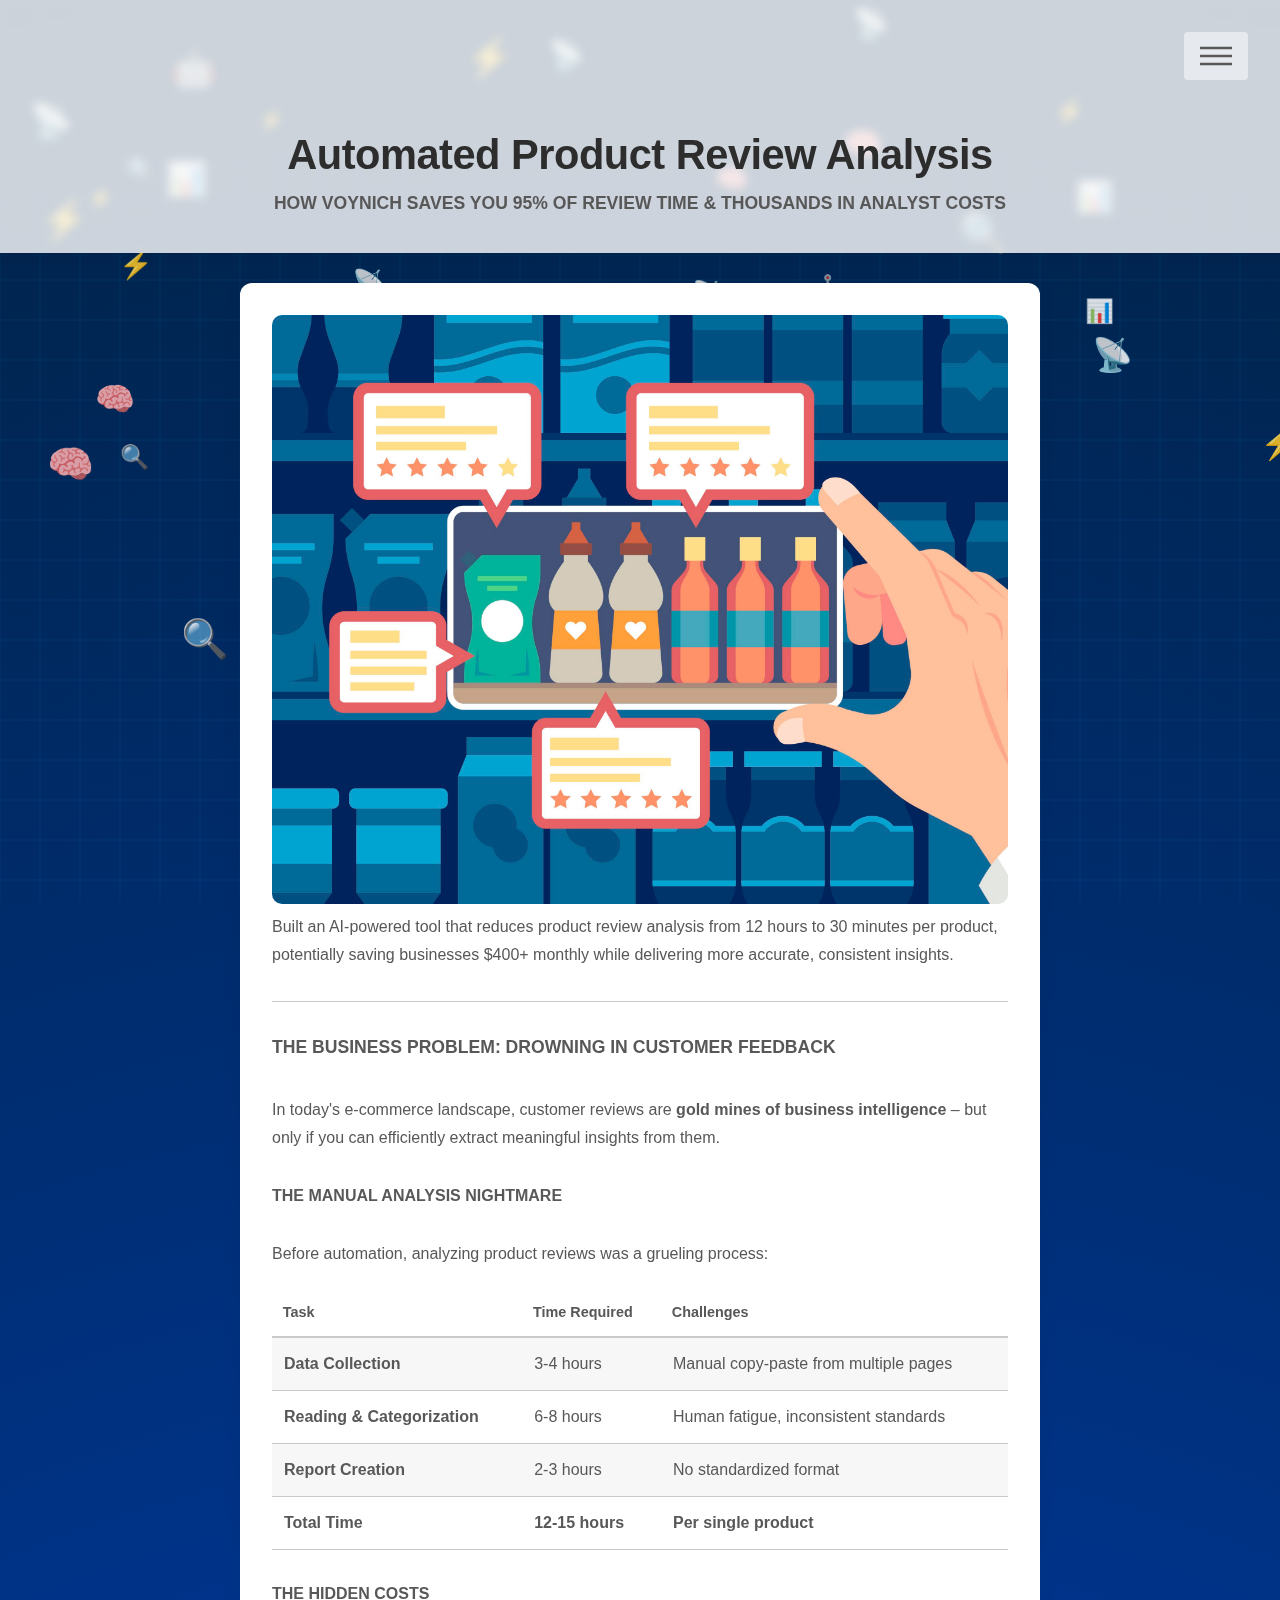
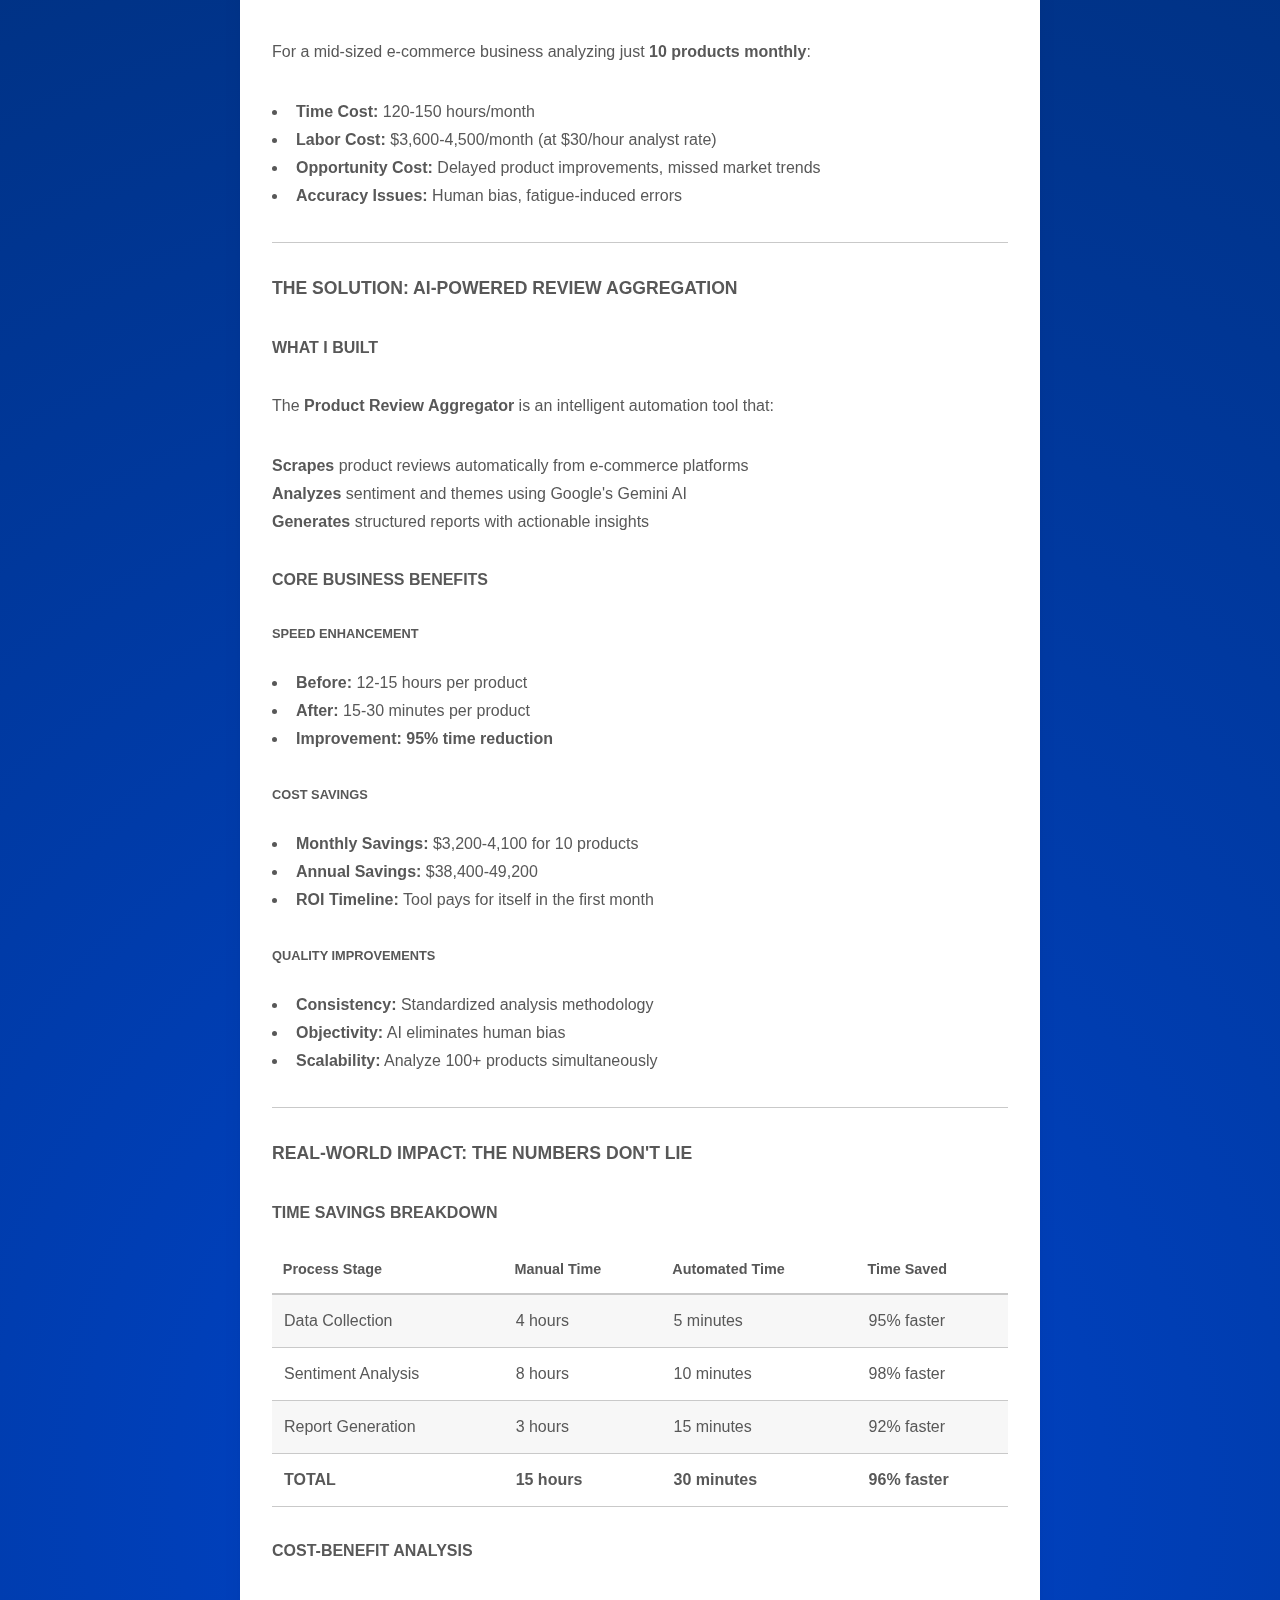
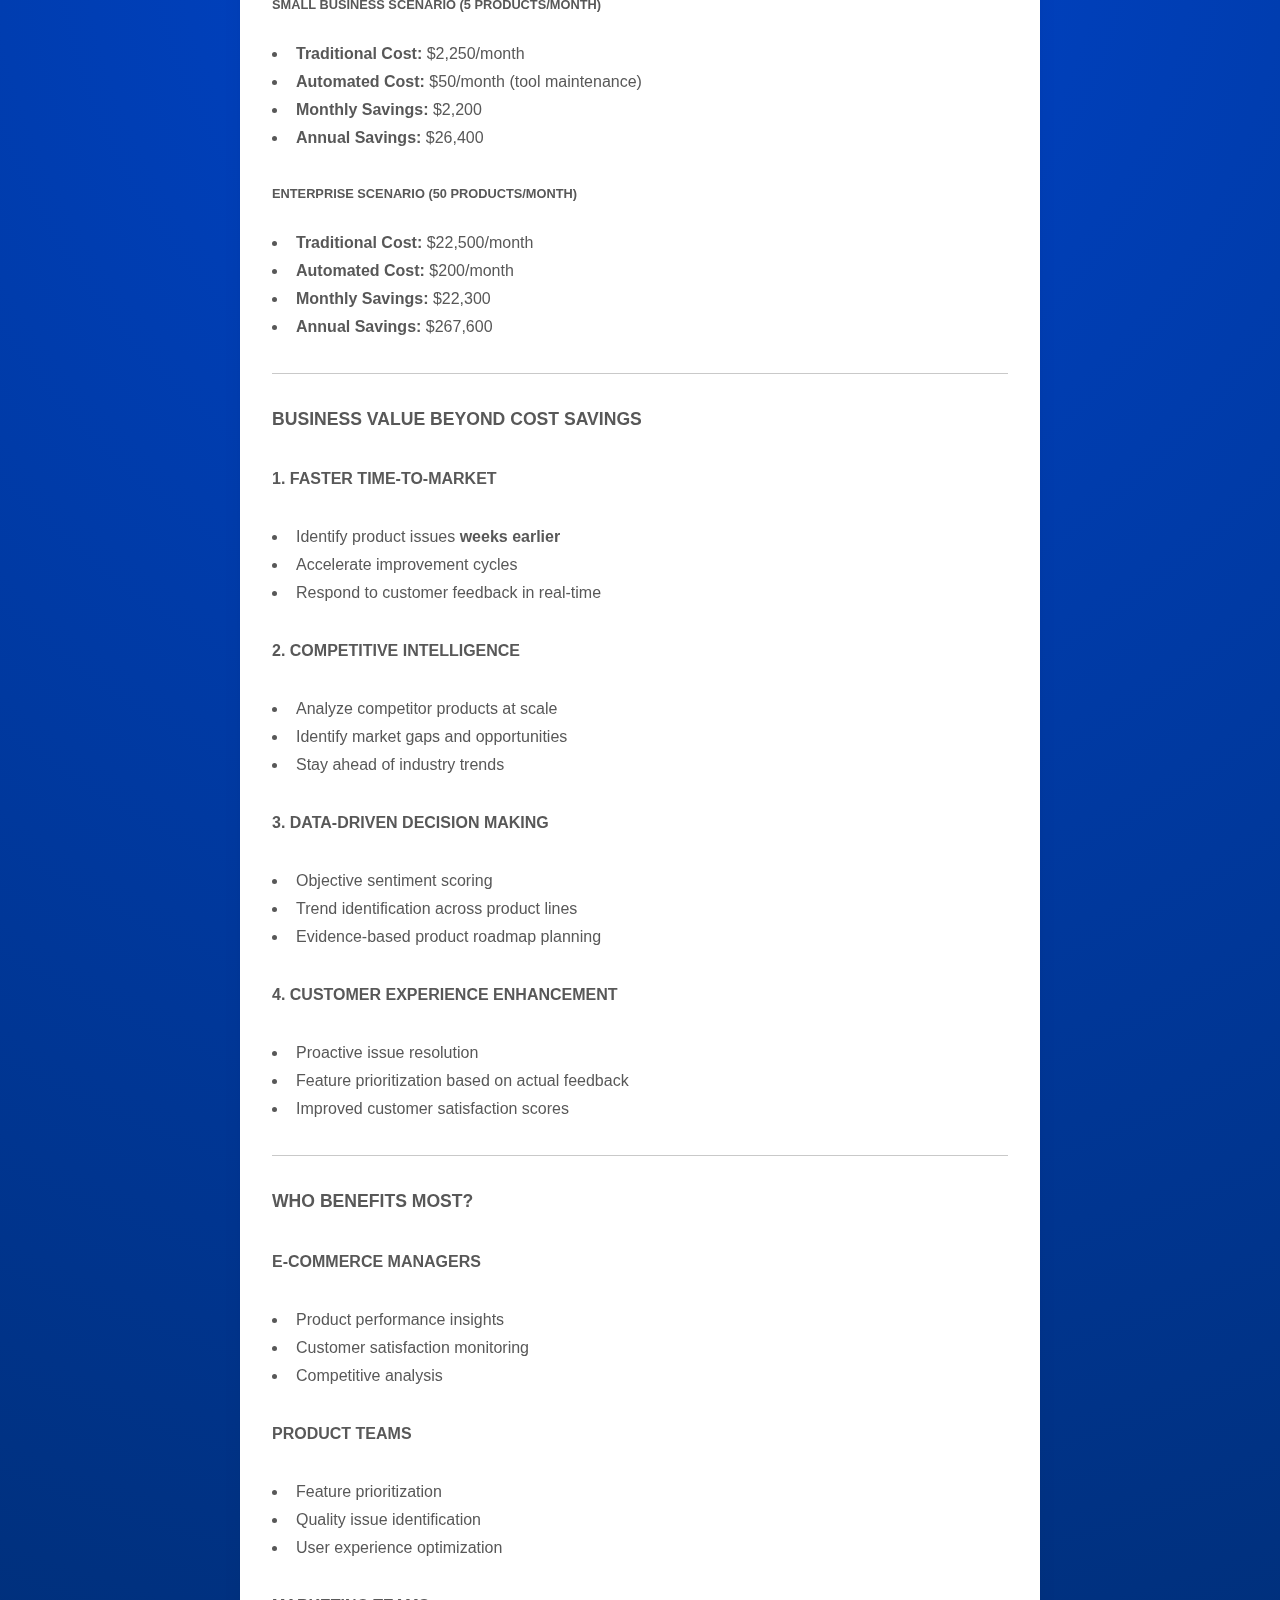
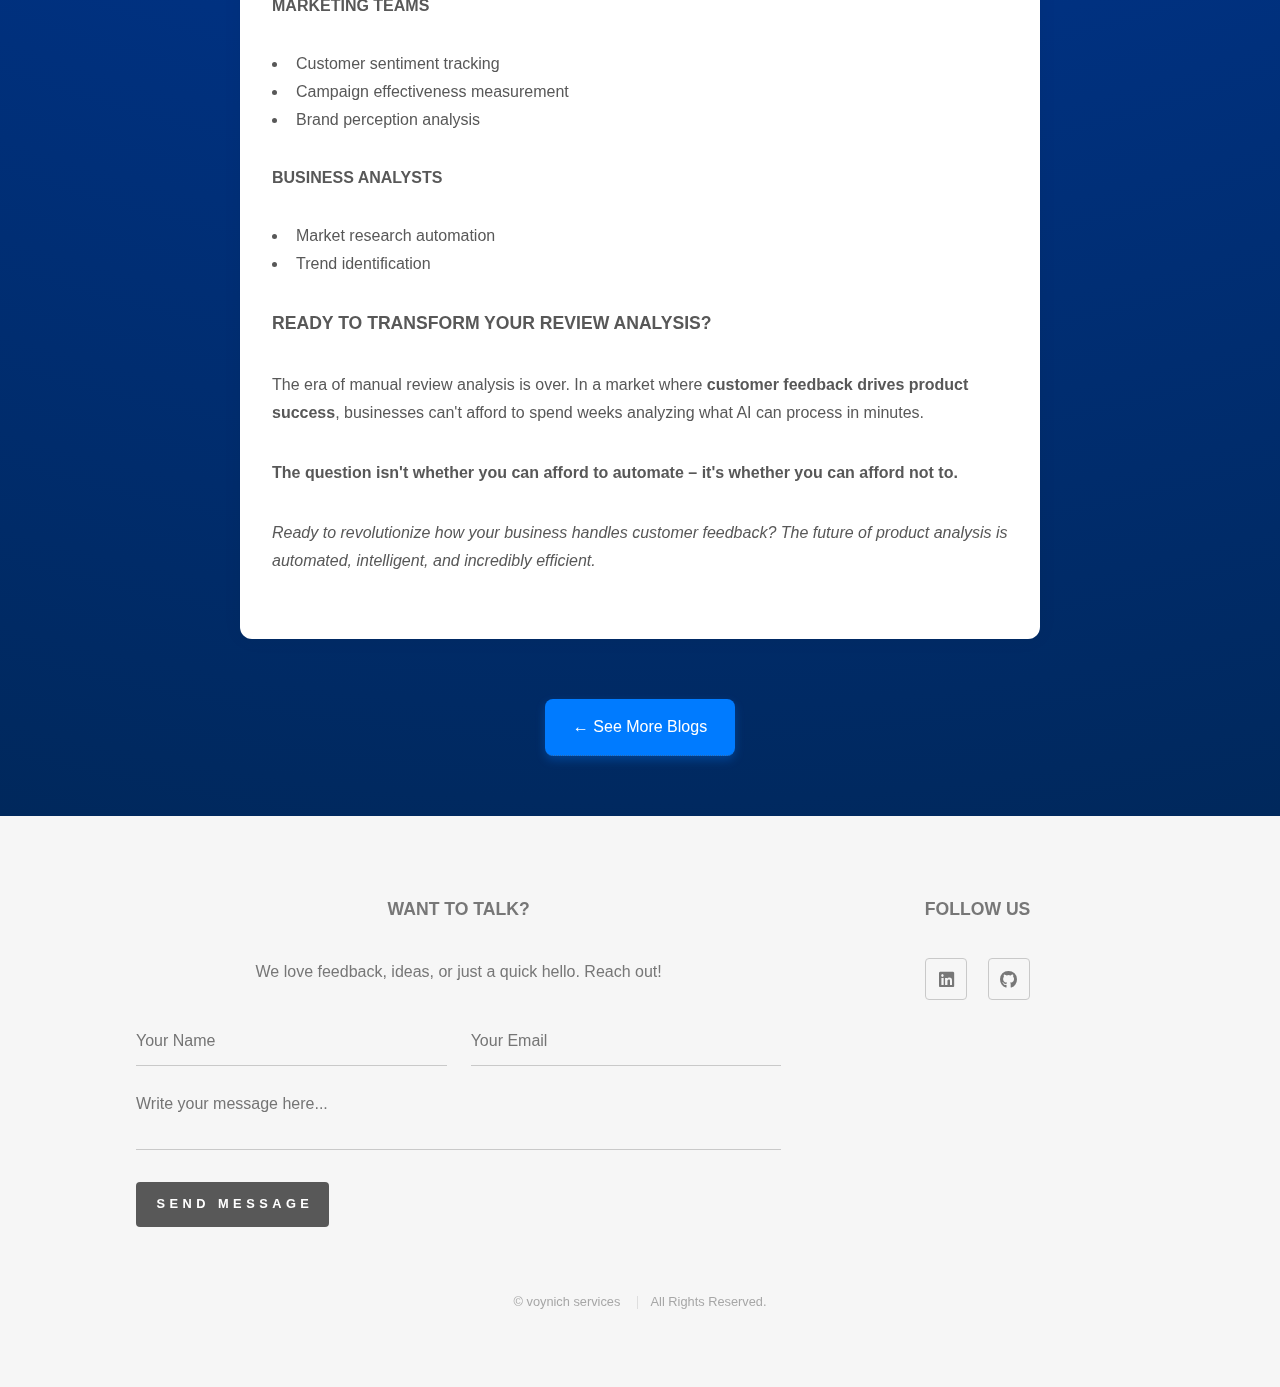
<file: blogs-pages/product_review_aggregator.html>
<!DOCTYPE HTML>

<html>
		<style>
		* {
			box-sizing: border-box;
			margin: 0;
			padding: 0;
		}

		body {
			font-family: 'Inter', sans-serif;
			color: #333;
			line-height: 1.7;
			padding: 20px;
		}

		header {
			background-color: #ffffffcc;
			padding: 40px 20px 30px;
			text-align: center;
			border-bottom: 2px solid #e2e8f0;
			box-shadow: 0 4px 12px rgba(0, 0, 0, 0.04);
			backdrop-filter: blur(5px);
		}

		header h1 {
			font-size: 2.6rem;
			color: #2d2d2d;
			font-weight: 700;
			margin-bottom: 8px;
			letter-spacing: -0.5px;
		}

		header p {
			font-size: 1.1rem;
			color: #4a5568;
			font-weight: 500;
			margin-top: 4px;
		}

		main {
			max-width: 800px;
			margin: 30px auto;
			background: white;
			padding: 30px;
			border-radius: 12px;
			box-shadow: 0 0 20px rgba(0, 0, 0, 0.05);
		}

		img {
			max-width: 100%;
			border-radius: 10px;
			margin: 20px 0;
		}

		h2 {
			font-size: 1.6rem;
			margin: 25px 0 15px;
		}

		h3 {
			font-size: 1.3rem;
			margin-top: 20px;
		}

		p {
			margin-bottom: 15px;
		}

		blockquote {
			border-left: 4px solid #2d72d9;
			padding-left: 15px;
			margin: 20px 0;
			font-style: italic;
			color: #444;
		}

		ul {
			margin-left: 25px;
			margin-bottom: 20px;
		}

		li {
			margin-bottom: 10px;
		}

		.checklist li::before {
			content: "✔️ ";
			color: #2d72d9;
		}

		footer {
			text-align: center;
			margin-top: 60px;
			font-size: 0.9rem;
			color: #777;
		}

		.back-button {
			position: fixed;
			bottom: 20px;
			left: 20px;
			background-color: #ffffff;
			color: rgb(0, 0, 0);
			padding: 10px 18px;
			border: none;
			border-radius: 8px;
			font-weight: 600;
			text-decoration: none;
			box-shadow: 0 4px 12px rgba(0, 0, 0, 0.15);
			transition: background-color 0.3s;
			z-index: 1000;
		}

		.back-button:hover {
			background-color: #1b4fa4;
			color: white;
		}

		@media (max-width: 600px) {
			header h1 {
				font-size: 1.8rem;
			}

			header p {
				font-size: 1rem;
			}

			main {
				padding: 20px;
			}

		}
	#falling-tools {
		position: fixed;
		top: 0;
		left: 0;
		width: 100%;
		height: 100%;
		pointer-events: none;
		z-index: -1;
		overflow: hidden;
		}

		.falling-symbol {
		position: absolute;
		font-size: 24px;
		color: white;
		animation: fall linear;
		opacity: 0.7;
		}

		@keyframes fall {
		0% {
			transform: translateY(-10%);
			opacity: 0.5;
		}
		100% {
			transform: translateY(110vh);
			opacity: 0;
		}
		}
		body {
      	margin: 0;
		background: radial-gradient(circle, #0044cc 0%, #002244 100%);
		color: #fff;
		font-family: sans-serif;
		}

		canvas {
		position: fixed;
		top: 0;
		left: 0;
		width: 100vw;
		height: 100vh;
		z-index: -1;
		}

		main {
		position: relative;
		z-index: 1;
		padding: 2rem;
		}

	</style>
	<head>
		<title>Product Reviez Aggregator</title>
		<meta charset="utf-8" />
		<meta name="viewport" content="width=device-width, initial-scale=1, user-scalable=no" />
		<link rel="stylesheet" href="../assets/css/main.css" />
		<noscript><link rel="stylesheet" href="../assets/css/noscript.css" /></noscript>
	</head>
	<body class="is-preload">
		<canvas id="aiCanvas"></canvas>
		<!-- Wrapper -->
			<div id="wrapper">

				<!-- Header -->
					<header id="header">
						<div class="inner">

							<!-- Blog title -->
								<h1>Automated Product Review Analysis</h1>
                                <h2>How Voynich Saves You 95% of Review Time & Thousands in Analyst Costs</h2>
							<!-- Nav -->
								<nav>
									<ul>
										<li><a href="#menu">Menu</a></li>
									</ul>
								</nav>

						</div>
					</header>

				<!-- Menu -->
					<nav id="menu">
						<h2>Menu</h2>
						<ul>
							<li><a href="../index.html">More Blogs</a></li>
							<li><a href="#footer">Contact Us</a></li>
						</ul>
					</nav>

				<!-- Main -->
					<main>
						<img src="../images/blogs/productreview.jpg" alt="Customer Feedback Visualization" />
                        <p>Built an AI-powered tool that reduces product review analysis from 12 hours to 30 minutes per product, potentially saving businesses $400+ monthly while delivering more accurate, consistent insights.</p>
                        <hr>
                        <h2 id="the-business-problem-drowning-in-customer-feedback">The Business Problem: Drowning in Customer Feedback</h2>
                        <p>In today&#39;s e-commerce landscape, customer reviews are <strong>gold mines of business intelligence</strong> – but only if you can efficiently extract meaningful insights from them. </p>
                        <h3 id="the-manual-analysis-nightmare">The Manual Analysis Nightmare</h3>
                        <p>Before automation, analyzing product reviews was a grueling process:</p>
                        <table>
                        <thead>
                        <tr>
                        <th><strong>Task</strong></th>
                        <th><strong>Time Required</strong></th>
                        <th><strong>Challenges</strong></th>
                        </tr>
                        </thead>
                        <tbody>
                        <tr>
                        <td><strong>Data Collection</strong></td>
                        <td>3-4 hours</td>
                        <td>Manual copy-paste from multiple pages</td>
                        </tr>
                        <tr>
                        <td><strong>Reading &amp; Categorization</strong></td>
                        <td>6-8 hours</td>
                        <td>Human fatigue, inconsistent standards</td>
                        </tr>
                        <tr>
                        <td><strong>Report Creation</strong></td>
                        <td>2-3 hours</td>
                        <td>No standardized format</td>
                        </tr>
                        <tr>
                        <td><strong>Total Time</strong></td>
                        <td><strong>12-15 hours</strong></td>
                        <td><strong>Per single product</strong></td>
                        </tr>
                        </tbody>
                        </table>
                        <h3 id="the-hidden-costs">The Hidden Costs</h3>
                        <p>For a mid-sized e-commerce business analyzing just <strong>10 products monthly</strong>:</p>
                        <ul>
                        <li><strong>Time Cost:</strong> 120-150 hours/month</li>
                        <li><strong>Labor Cost:</strong> $3,600-4,500/month (at $30/hour analyst rate)</li>
                        <li><strong>Opportunity Cost:</strong> Delayed product improvements, missed market trends</li>
                        <li><strong>Accuracy Issues:</strong> Human bias, fatigue-induced errors</li>
                        </ul>
                        <hr>
                        <h2 id="the-solution-ai-powered-review-aggregation">The Solution: AI-Powered Review Aggregation</h2>
                        <h3 id="what-i-built">What I Built</h3>
                        <p>The <strong>Product Review Aggregator</strong> is an intelligent automation tool that:</p>
                        <p><strong>Scrapes</strong> product reviews automatically from e-commerce platforms<br><strong>Analyzes</strong> sentiment and themes using Google&#39;s Gemini AI<br><strong>Generates</strong> structured reports with actionable insights  </p>
                        <h3 id="core-business-benefits">Core Business Benefits</h3>
                        <h4 id="-speed-enhancement-"><strong>Speed Enhancement</strong></h4>
                        <ul>
                        <li><strong>Before:</strong> 12-15 hours per product</li>
                        <li><strong>After:</strong> 15-30 minutes per product</li>
                        <li><strong>Improvement:</strong> <strong>95% time reduction</strong></li>
                        </ul>
                        <h4 id="-cost-savings-"><strong>Cost Savings</strong></h4>
                        <ul>
                        <li><strong>Monthly Savings:</strong> $3,200-4,100 for 10 products</li>
                        <li><strong>Annual Savings:</strong> $38,400-49,200</li>
                        <li><strong>ROI Timeline:</strong> Tool pays for itself in the first month</li>
                        </ul>
                        <h4 id="-quality-improvements-"><strong>Quality Improvements</strong></h4>
                        <ul>
                        <li><strong>Consistency:</strong> Standardized analysis methodology</li>
                        <li><strong>Objectivity:</strong> AI eliminates human bias</li>
                        <li><strong>Scalability:</strong> Analyze 100+ products simultaneously</li>
                        </ul>
                        <hr>
                        <h2 id="real-world-impact-the-numbers-don-t-lie">Real-World Impact: The Numbers Don&#39;t Lie</h2>
                        <h3 id="time-savings-breakdown">Time Savings Breakdown</h3>
                        <table>
                        <thead>
                        <tr>
                        <th><strong>Process Stage</strong></th>
                        <th><strong>Manual Time</strong></th>
                        <th><strong>Automated Time</strong></th>
                        <th><strong>Time Saved</strong></th>
                        </tr>
                        </thead>
                        <tbody>
                        <tr>
                        <td>Data Collection</td>
                        <td>4 hours</td>
                        <td>5 minutes</td>
                        <td>95% faster</td>
                        </tr>
                        <tr>
                        <td>Sentiment Analysis</td>
                        <td>8 hours</td>
                        <td>10 minutes</td>
                        <td>98% faster</td>
                        </tr>
                        <tr>
                        <td>Report Generation</td>
                        <td>3 hours</td>
                        <td>15 minutes</td>
                        <td>92% faster</td>
                        </tr>
                        <tr>
                        <td><strong>TOTAL</strong></td>
                        <td><strong>15 hours</strong></td>
                        <td><strong>30 minutes</strong></td>
                        <td><strong>96% faster</strong></td>
                        </tr>
                        </tbody>
                        </table>
                        <h3 id="cost-benefit-analysis">Cost-Benefit Analysis</h3>
                        <h4 id="-small-business-scenario-5-products-month-"><strong>Small Business Scenario</strong> (5 products/month)</h4>
                        <ul>
                        <li><strong>Traditional Cost:</strong> $2,250/month</li>
                        <li><strong>Automated Cost:</strong> $50/month (tool maintenance)</li>
                        <li><strong>Monthly Savings:</strong> $2,200</li>
                        <li><strong>Annual Savings:</strong> $26,400</li>
                        </ul>
                        <h4 id="-enterprise-scenario-50-products-month-"><strong>Enterprise Scenario</strong> (50 products/month)</h4>
                        <ul>
                        <li><strong>Traditional Cost:</strong> $22,500/month</li>
                        <li><strong>Automated Cost:</strong> $200/month</li>
                        <li><strong>Monthly Savings:</strong> $22,300</li>
                        <li><strong>Annual Savings:</strong> $267,600</li>
                        </ul>
                        <hr>
                        <h2 id="business-value-beyond-cost-savings">Business Value Beyond Cost Savings</h2>
                        <h3 id="1-faster-time-to-market-">1. <strong>Faster Time-to-Market</strong></h3>
                        <ul>
                        <li>Identify product issues <strong>weeks earlier</strong></li>
                        <li>Accelerate improvement cycles</li>
                        <li>Respond to customer feedback in real-time</li>
                        </ul>
                        <h3 id="2-competitive-intelligence-">2. <strong>Competitive Intelligence</strong></h3>
                        <ul>
                        <li>Analyze competitor products at scale</li>
                        <li>Identify market gaps and opportunities</li>
                        <li>Stay ahead of industry trends</li>
                        </ul>
                        <h3 id="3-data-driven-decision-making-">3. <strong>Data-Driven Decision Making</strong></h3>
                        <ul>
                        <li>Objective sentiment scoring</li>
                        <li>Trend identification across product lines</li>
                        <li>Evidence-based product roadmap planning</li>
                        </ul>
                        <h3 id="4-customer-experience-enhancement-">4. <strong>Customer Experience Enhancement</strong></h3>
                        <ul>
                        <li>Proactive issue resolution</li>
                        <li>Feature prioritization based on actual feedback</li>
                        <li>Improved customer satisfaction scores</li>
                        </ul>
                        <hr>
                        <h2 id="who-benefits-most-">Who Benefits Most?</h2>
                        <h3 id="-e-commerce-managers-"><strong>E-commerce Managers</strong></h3>
                        <ul>
                        <li>Product performance insights</li>
                        <li>Customer satisfaction monitoring</li>
                        <li>Competitive analysis</li>
                        </ul>
                        <h3 id="-product-teams-"><strong>Product Teams</strong></h3>
                        <ul>
                        <li>Feature prioritization</li>
                        <li>Quality issue identification</li>
                        <li>User experience optimization</li>
                        </ul>
                        <h3 id="-marketing-teams-"><strong>Marketing Teams</strong></h3>
                        <ul>
                        <li>Customer sentiment tracking</li>
                        <li>Campaign effectiveness measurement</li>
                        <li>Brand perception analysis</li>
                        </ul>
                        <h3 id="-business-analysts-"><strong>Business Analysts</strong></h3>
                        <ul>
                        <li>Market research automation</li>
                        <li>Trend identification</li>
                        </ul>
                        <h2 id="ready-to-transform-your-review-analysis-">Ready to Transform Your Review Analysis?</h2>
                        <p>The era of manual review analysis is over. In a market where <strong>customer feedback drives product success</strong>, businesses can&#39;t afford to spend weeks analyzing what AI can process in minutes.</p>
                        <p><strong>The question isn&#39;t whether you can afford to automate – it&#39;s whether you can afford not to.</strong> </p>
                        <p><em>Ready to revolutionize how your business handles customer feedback? The future of product analysis is automated, intelligent, and incredibly efficient.</em></p>

					</main>
				<!-- More Blogs button -->
					<div style="text-align: center; margin: 60px 0;">
					<a href="../index.html" style="
						display: inline-block;
						background-color: #007BFF;
						color: white;
						padding: 14px 28px;
						font-size: 1rem;
						border-radius: 8px;
						text-decoration: none;
						box-shadow: 0 4px 10px rgba(0, 123, 255, 0.3);
						transition: background-color 0.3s ease;
					" onmouseover="this.style.backgroundColor='#0056b3'" onmouseout="this.style.backgroundColor='#007BFF'">
						← See More Blogs
					</a>
					</div>


				<!-- Footer -->
					<footer id="footer">
					<div class="inner">
						<section>
						<h2>Want to talk?</h2>
						<p>We love feedback, ideas, or just a quick hello. Reach out!</p>
						<form method="post" action="#">
							<div class="fields">
							<div class="field half">
								<input type="text" name="name" id="name" placeholder="Your Name" />
							</div>
							<div class="field half">
								<input type="email" name="email" id="email" placeholder="Your Email" />
							</div>
							<div class="field">
								<textarea name="message" id="message" placeholder="Write your message here..."></textarea>
							</div>
							</div>
							<ul class="actions">
							<li><input type="submit" value="Send Message" class="primary" /></li>
							</ul>
						</form>
						</section>

						<section>
						<h2>Follow us</h2>
						<ul class="icons">
							<li><a href="https://www.linkedin.com/company/voynich-services" class="icon brands style2 fa-linkedin"><span class="label">Linkedin</span></a></li>
							<li><a href="https://github.com/voynich-services" class="icon brands style2 fa-github"><span class="label">GitHub</span></a></li>
							</ul>
						</section>

						<ul class="copyright">
							<li>&copy; voynich services</li>
							<li> All Rights Reserved.</li>
						</ul>
					</div>
					</footer>


			</div>

		<!-- Scripts -->
			<script src="../assets/js/jquery.min.js"></script>
			<script src="../assets/js/browser.min.js"></script>
			<script src="../assets/js/breakpoints.min.js"></script>
			<script src="../assets/js/util.js"></script>
			<script src="../assets/js/main.js"></script>
			<script>
				const canvas = document.getElementById('aiCanvas');
				const ctx = canvas.getContext('2d');

				let width = canvas.width = window.innerWidth;
				let height = canvas.height = window.innerHeight;

				const tools = ['🤖', '🧠', '📊', '🔍', '⚡', '📡'];
				let particles = [];

				function createParticle() {
				const x = Math.random() * width;
				const y = Math.random() * height;
				const size = Math.random() * 20 + 20;
				const speed = Math.random() * 1 + 0.5;
				const symbol = tools[Math.floor(Math.random() * tools.length)];
				return { x, y, size, speed, symbol };
				}

				for (let i = 0; i < 40; i++) {
				particles.push(createParticle());
				}

				function drawGrid() {
				const gridSize = 40;
				ctx.strokeStyle = 'rgba(0, 170, 255, 0.1)';
				for (let x = 0; x < width; x += gridSize) {
					ctx.beginPath();
					ctx.moveTo(x, 0);
					ctx.lineTo(x, height);
					ctx.stroke();
				}
				for (let y = 0; y < height; y += gridSize) {
					ctx.beginPath();
					ctx.moveTo(0, y);
					ctx.lineTo(width, y);
					ctx.stroke();
				}
				}

				function animate() {
				ctx.clearRect(0, 0, width, height);
				drawGrid();
				particles.forEach(p => {
					ctx.font = `${p.size}px sans-serif`;
					ctx.fillStyle = 'rgba(255, 255, 255, 0.85)';
					ctx.fillText(p.symbol, p.x, p.y);
					p.y += p.speed;
					if (p.y > height) {
					p.y = -50;
					p.x = Math.random() * width;
					}
				});
				requestAnimationFrame(animate);
				}

				animate();

				window.addEventListener('resize', () => {
				width = canvas.width = window.innerWidth;
				height = canvas.height = window.innerHeight;
				});
				</script>

	</body>
</html>
</file>
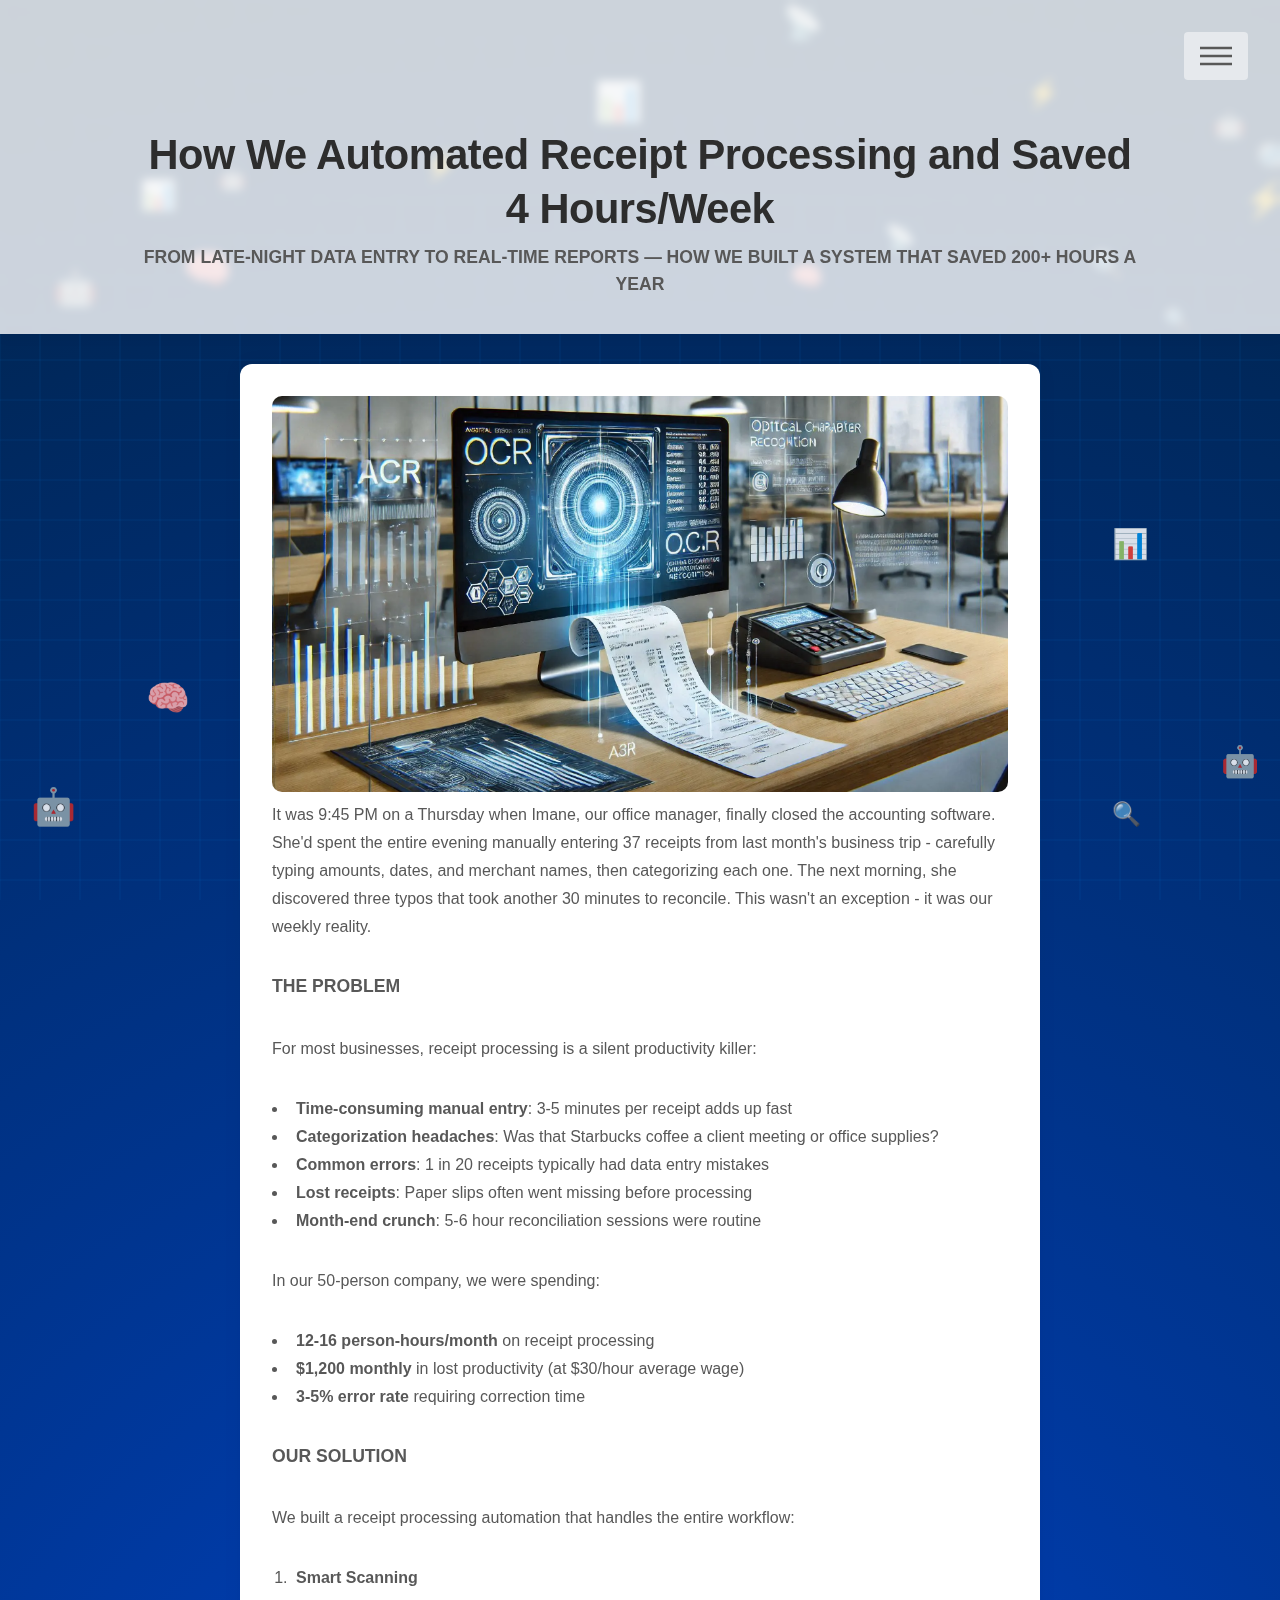
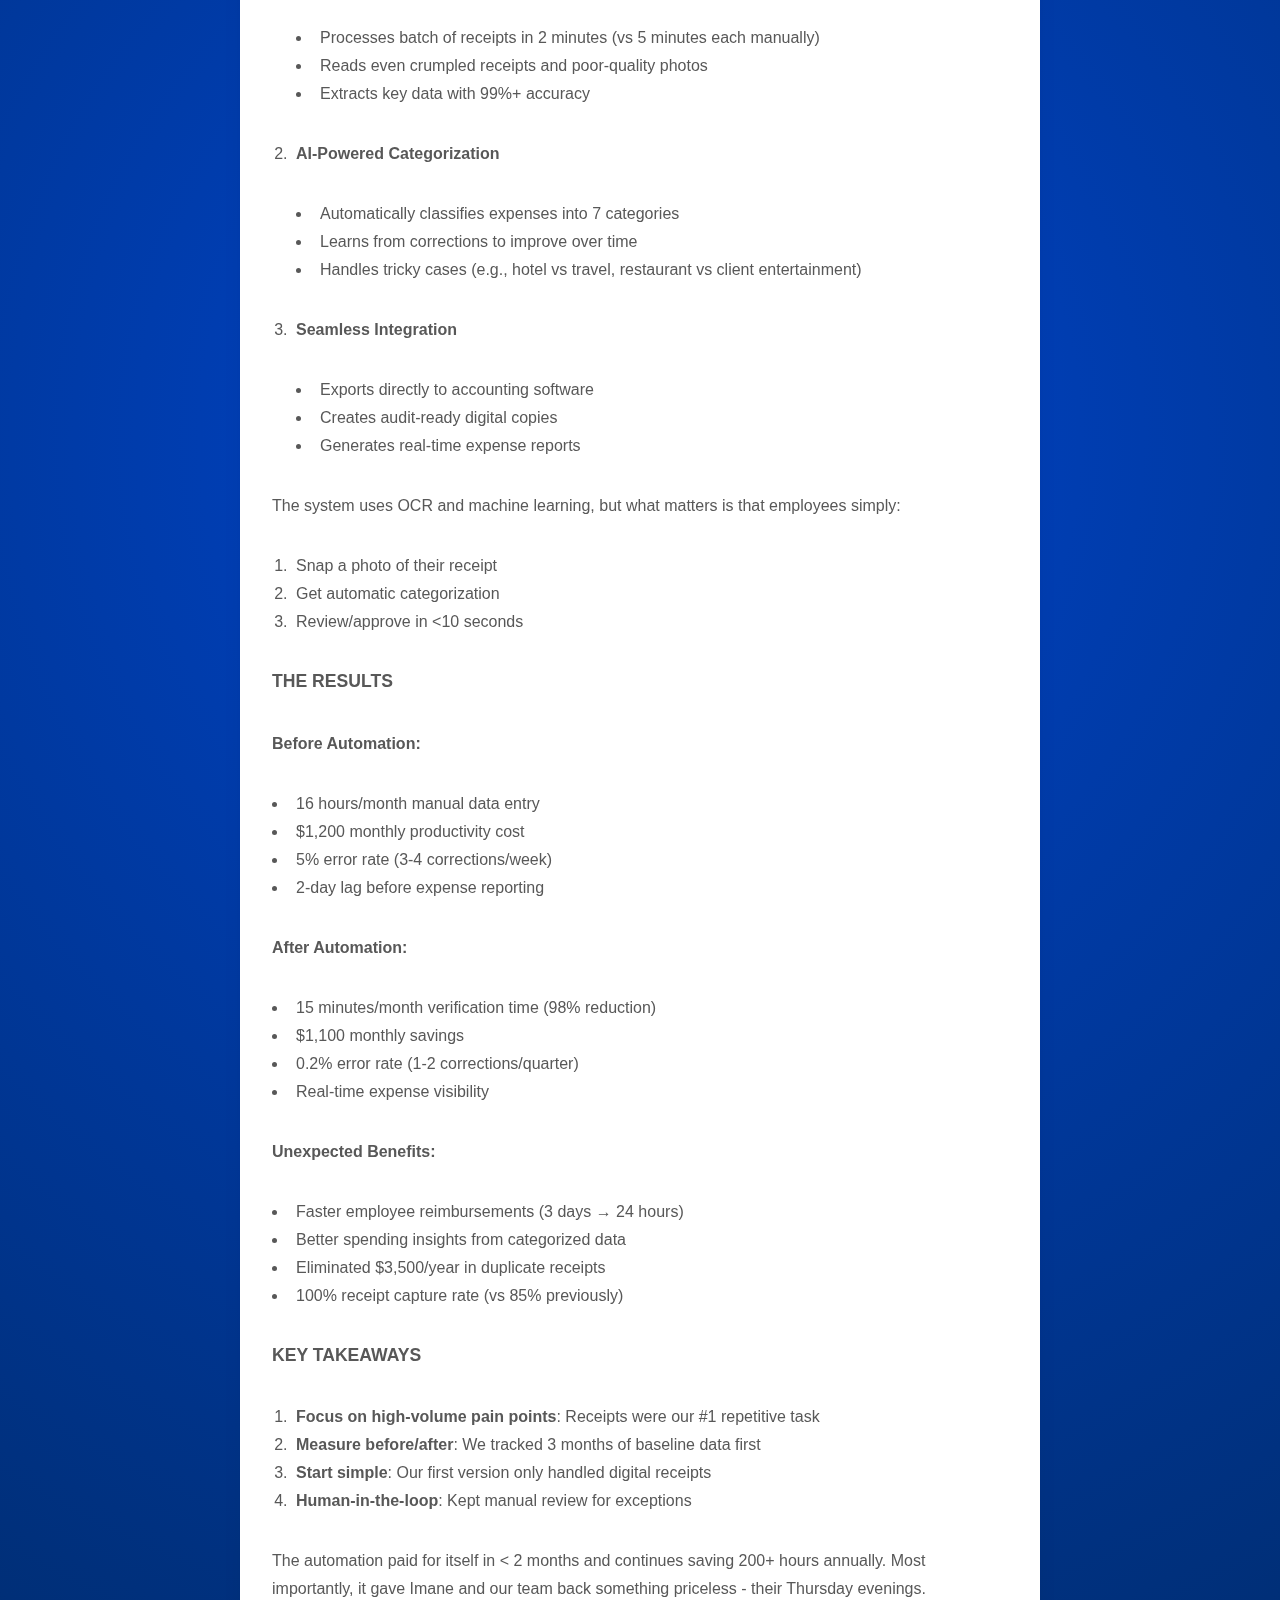
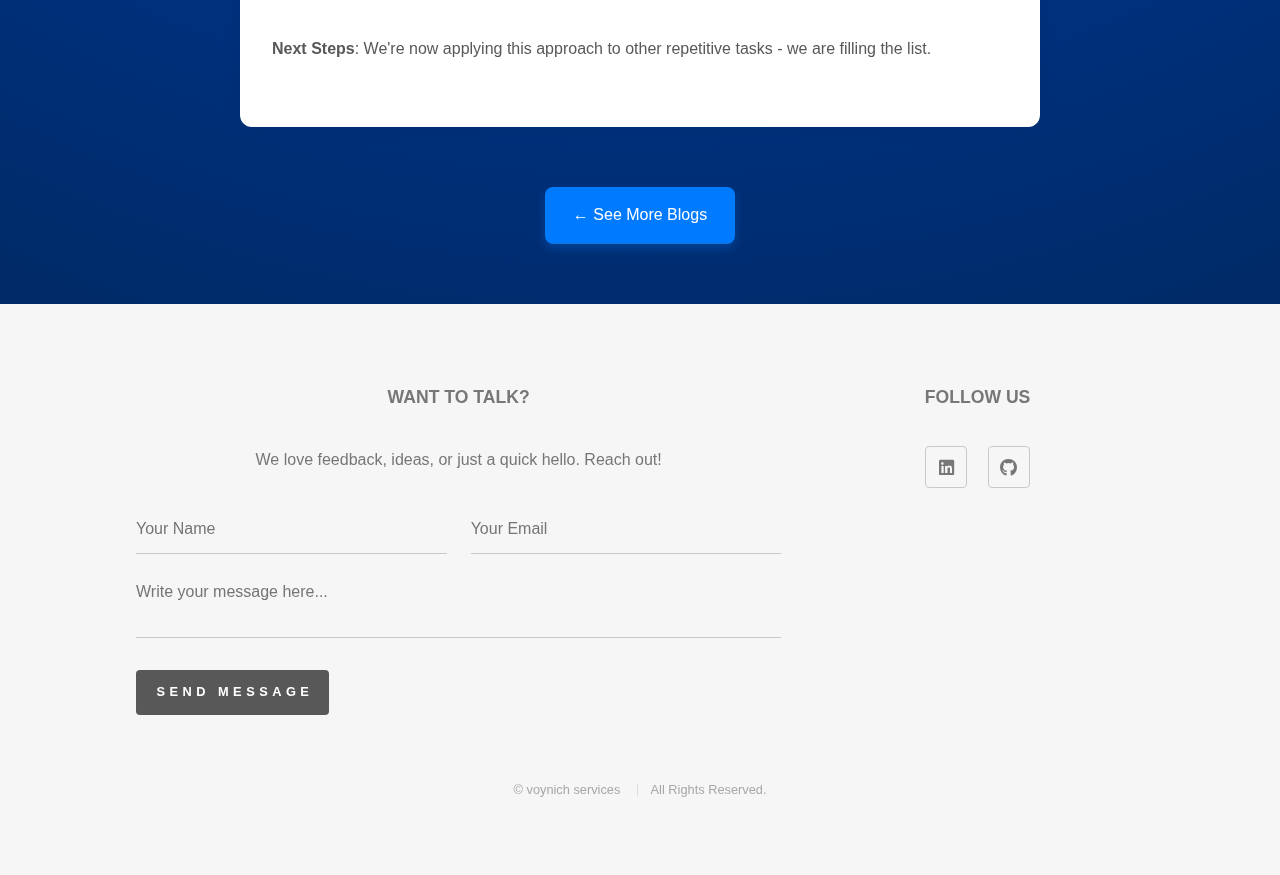
<file: blogs-pages/ReceiptProcessing.html>
<!DOCTYPE HTML>

<html>
		<style>
		* {
			box-sizing: border-box;
			margin: 0;
			padding: 0;
		}

		body {
			font-family: 'Inter', sans-serif;
			color: #333;
			line-height: 1.7;
			padding: 20px;
		}

		header {
			background-color: #ffffffcc;
			padding: 40px 20px 30px;
			text-align: center;
			border-bottom: 2px solid #e2e8f0;
			box-shadow: 0 4px 12px rgba(0, 0, 0, 0.04);
			backdrop-filter: blur(5px);
		}

		header h1 {
			font-size: 2.6rem;
			color: #2d2d2d;
			font-weight: 700;
			margin-bottom: 8px;
			letter-spacing: -0.5px;
		}

		header p {
			font-size: 1.1rem;
			color: #4a5568;
			font-weight: 500;
			margin-top: 4px;
		}

		main {
			max-width: 800px;
			margin: 30px auto;
			background: white;
			padding: 30px;
			border-radius: 12px;
			box-shadow: 0 0 20px rgba(0, 0, 0, 0.05);
		}

		img {
			max-width: 100%;
			border-radius: 10px;
			margin: 20px 0;
		}

		h2 {
			font-size: 1.6rem;
			margin: 25px 0 15px;
		}

		h3 {
			font-size: 1.3rem;
			margin-top: 20px;
		}

		p {
			margin-bottom: 15px;
		}

		blockquote {
			border-left: 4px solid #2d72d9;
			padding-left: 15px;
			margin: 20px 0;
			font-style: italic;
			color: #444;
		}

		ul {
			margin-left: 25px;
			margin-bottom: 20px;
		}

		li {
			margin-bottom: 10px;
		}

		.checklist li::before {
			content: "✔️ ";
			color: #2d72d9;
		}

		footer {
			text-align: center;
			margin-top: 60px;
			font-size: 0.9rem;
			color: #777;
		}

		.back-button {
			position: fixed;
			bottom: 20px;
			left: 20px;
			background-color: #ffffff;
			color: rgb(0, 0, 0);
			padding: 10px 18px;
			border: none;
			border-radius: 8px;
			font-weight: 600;
			text-decoration: none;
			box-shadow: 0 4px 12px rgba(0, 0, 0, 0.15);
			transition: background-color 0.3s;
			z-index: 1000;
		}

		.back-button:hover {
			background-color: #1b4fa4;
			color: white;
		}

		@media (max-width: 600px) {
			header h1 {
				font-size: 1.8rem;
			}

			header p {
				font-size: 1rem;
			}

			main {
				padding: 20px;
			}

		}
	#falling-tools {
		position: fixed;
		top: 0;
		left: 0;
		width: 100%;
		height: 100%;
		pointer-events: none;
		z-index: -1;
		overflow: hidden;
		}

		.falling-symbol {
		position: absolute;
		font-size: 24px;
		color: white;
		animation: fall linear;
		opacity: 0.7;
		}

		@keyframes fall {
		0% {
			transform: translateY(-10%);
			opacity: 0.5;
		}
		100% {
			transform: translateY(110vh);
			opacity: 0;
		}
		}
		body {
      	margin: 0;
		background: radial-gradient(circle, #0044cc 0%, #002244 100%);
		color: #fff;
		font-family: sans-serif;
		}

		canvas {
		position: fixed;
		top: 0;
		left: 0;
		width: 100vw;
		height: 100vh;
		z-index: -1;
		}

		main {
		position: relative;
		z-index: 1;
		padding: 2rem;
		}

	</style>
	<head>
		<title>Receipt Processing</title>
		<meta charset="utf-8" />
		<meta name="viewport" content="width=device-width, initial-scale=1, user-scalable=no" />
		<link rel="stylesheet" href="../assets/css/main.css" />
		<noscript><link rel="stylesheet" href="../assets/css/noscript.css" /></noscript>
	</head>
	<body class="is-preload">
		<canvas id="aiCanvas"></canvas>
		<!-- Wrapper -->
			<div id="wrapper">

				<!-- Header -->
					<header id="header">
						<div class="inner">

							<!-- Logo -->
                                <h1>How We Automated Receipt Processing and Saved 4 Hours/Week</h1>
    							<h2>From late-night data entry to real-time reports — how we built a system that saved 200+ hours a year</h2>

							<!-- Nav -->
								<nav>
									<ul>
										<li><a href="#menu">Menu</a></li>
									</ul>
								</nav>

						</div>
					</header>

				<!-- Menu -->
					<nav id="menu">
						<h2>Menu</h2>
						<ul>
							<li><a href="../index.html">More Blogs</a></li>
							<li><a href="#footer">Contact Us</a></li>
						</ul>
					</nav>

				<!-- Main -->
					<main>

                        <img align="center" src="../images/blogs/recipte.PNG" alt="UFO Demo">
					
                        <p>It was 9:45 PM on a Thursday when Imane, our office manager, finally closed the accounting software. She&#39;d spent the entire evening manually entering 37 receipts from last month&#39;s business trip - carefully typing amounts, dates, and merchant names, then categorizing each one. The next morning, she discovered three typos that took another 30 minutes to reconcile. This wasn&#39;t an exception - it was our weekly reality.</p>
                        <h2 id="the-problem">The Problem</h2>
                        <p>For most businesses, receipt processing is a silent productivity killer:</p>
                        <ul>
                        <li><strong>Time-consuming manual entry</strong>: 3-5 minutes per receipt adds up fast</li>
                        <li><strong>Categorization headaches</strong>: Was that Starbucks coffee a client meeting or office supplies?</li>
                        <li><strong>Common errors</strong>: 1 in 20 receipts typically had data entry mistakes</li>
                        <li><strong>Lost receipts</strong>: Paper slips often went missing before processing</li>
                        <li><strong>Month-end crunch</strong>: 5-6 hour reconciliation sessions were routine</li>
                        </ul>
                        <p>In our 50-person company, we were spending:</p>
                        <ul>
                        <li><strong>12-16 person-hours/month</strong> on receipt processing</li>
                        <li><strong>$1,200 monthly</strong> in lost productivity (at $30/hour average wage)</li>
                        <li><strong>3-5% error rate</strong> requiring correction time</li>
                        </ul>
                        <h2 id="our-solution">Our Solution</h2>
                        <p>We built a receipt processing automation that handles the entire workflow:</p>
                        <ol>
                        <li><p><strong>Smart Scanning</strong></p>
                        <ul>
                        <li>Processes batch of receipts in 2 minutes (vs 5 minutes each manually)</li>
                        <li>Reads even crumpled receipts and poor-quality photos</li>
                        <li>Extracts key data with 99%+ accuracy</li>
                        </ul>
                        </li>
                        <li><p><strong>AI-Powered Categorization</strong></p>
                        <ul>
                        <li>Automatically classifies expenses into 7 categories</li>
                        <li>Learns from corrections to improve over time</li>
                        <li>Handles tricky cases (e.g., hotel vs travel, restaurant vs client entertainment)</li>
                        </ul>
                        </li>
                        <li><p><strong>Seamless Integration</strong></p>
                        <ul>
                        <li>Exports directly to accounting software</li>
                        <li>Creates audit-ready digital copies</li>
                        <li>Generates real-time expense reports</li>
                        </ul>
                        </li>
                        </ol>
                        <p>The system uses OCR and machine learning, but what matters is that employees simply:</p>
                        <ol>
                        <li>Snap a photo of their receipt</li>
                        <li>Get automatic categorization</li>
                        <li>Review/approve in &lt;10 seconds</li>
                        </ol>
                        <h2 id="the-results">The Results</h2>
                        <p><strong>Before Automation:</strong></p>
                        <ul>
                        <li>16 hours/month manual data entry</li>
                        <li>$1,200 monthly productivity cost</li>
                        <li>5% error rate (3-4 corrections/week)</li>
                        <li>2-day lag before expense reporting</li>
                        </ul>
                        <p><strong>After Automation:</strong></p>
                        <ul>
                        <li>15 minutes/month verification time (98% reduction)</li>
                        <li>$1,100 monthly savings</li>
                        <li>0.2% error rate (1-2 corrections/quarter)</li>
                        <li>Real-time expense visibility</li>
                        </ul>
                        <p><strong>Unexpected Benefits:</strong></p>
                        <ul>
                        <li>Faster employee reimbursements (3 days → 24 hours)</li>
                        <li>Better spending insights from categorized data</li>
                        <li>Eliminated $3,500/year in duplicate receipts</li>
                        <li>100% receipt capture rate (vs 85% previously)</li>
                        </ul>
                        <h2 id="key-takeaways">Key Takeaways</h2>
                        <ol>
                        <li><strong>Focus on high-volume pain points</strong>: Receipts were our #1 repetitive task</li>
                        <li><strong>Measure before/after</strong>: We tracked 3 months of baseline data first</li>
                        <li><strong>Start simple</strong>: Our first version only handled digital receipts</li>
                        <li><strong>Human-in-the-loop</strong>: Kept manual review for exceptions</li>
                        </ol>
                        <p>The automation paid for itself in &lt; 2 months and continues saving 200+ hours annually. Most importantly, it gave Imane and our team back something priceless - their Thursday evenings.</p>
                        <p><strong>Next Steps</strong>: We&#39;re now applying this approach to other repetitive tasks - we are filling the list.</p>

					</main>
				<!-- More Blogs button -->
					<div style="text-align: center; margin: 60px 0;">
					<a href="../index.html" style="
						display: inline-block;
						background-color: #007BFF;
						color: white;
						padding: 14px 28px;
						font-size: 1rem;
						border-radius: 8px;
						text-decoration: none;
						box-shadow: 0 4px 10px rgba(0, 123, 255, 0.3);
						transition: background-color 0.3s ease;
					" onmouseover="this.style.backgroundColor='#0056b3'" onmouseout="this.style.backgroundColor='#007BFF'">
						← See More Blogs
					</a>
					</div>


				<!-- Footer -->
					<footer id="footer">
					<div class="inner">
						<section>
						<h2>Want to talk?</h2>
						<p>We love feedback, ideas, or just a quick hello. Reach out!</p>
						<form method="post" action="#">
							<div class="fields">
							<div class="field half">
								<input type="text" name="name" id="name" placeholder="Your Name" />
							</div>
							<div class="field half">
								<input type="email" name="email" id="email" placeholder="Your Email" />
							</div>
							<div class="field">
								<textarea name="message" id="message" placeholder="Write your message here..."></textarea>
							</div>
							</div>
							<ul class="actions">
							<li><input type="submit" value="Send Message" class="primary" /></li>
							</ul>
						</form>
						</section>

						<section>
						<h2>Follow us</h2>
						<ul class="icons">
							<li><a href="https://www.linkedin.com/company/voynich-services" class="icon brands style2 fa-linkedin"><span class="label">Linkedin</span></a></li>
							<li><a href="https://github.com/voynich-services" class="icon brands style2 fa-github"><span class="label">GitHub</span></a></li>
						</ul>
						</section>

						<ul class="copyright">
							<li>&copy; voynich services</li>
							<li> All Rights Reserved.</li>
						</ul>
					</div>
					</footer>


			</div>

		<!-- Scripts -->
			<script src="../assets/js/jquery.min.js"></script>
			<script src="../assets/js/browser.min.js"></script>
			<script src="../assets/js/breakpoints.min.js"></script>
			<script src="../assets/js/util.js"></script>
			<script src="../assets/js/main.js"></script>
			<script>
				const canvas = document.getElementById('aiCanvas');
				const ctx = canvas.getContext('2d');

				let width = canvas.width = window.innerWidth;
				let height = canvas.height = window.innerHeight;

				const tools = ['🤖', '🧠', '📊', '🔍', '⚡', '📡'];
				let particles = [];

				function createParticle() {
				const x = Math.random() * width;
				const y = Math.random() * height;
				const size = Math.random() * 20 + 20;
				const speed = Math.random() * 1 + 0.5;
				const symbol = tools[Math.floor(Math.random() * tools.length)];
				return { x, y, size, speed, symbol };
				}

				for (let i = 0; i < 40; i++) {
				particles.push(createParticle());
				}

				function drawGrid() {
				const gridSize = 40;
				ctx.strokeStyle = 'rgba(0, 170, 255, 0.1)';
				for (let x = 0; x < width; x += gridSize) {
					ctx.beginPath();
					ctx.moveTo(x, 0);
					ctx.lineTo(x, height);
					ctx.stroke();
				}
				for (let y = 0; y < height; y += gridSize) {
					ctx.beginPath();
					ctx.moveTo(0, y);
					ctx.lineTo(width, y);
					ctx.stroke();
				}
				}

				function animate() {
				ctx.clearRect(0, 0, width, height);
				drawGrid();
				particles.forEach(p => {
					ctx.font = `${p.size}px sans-serif`;
					ctx.fillStyle = 'rgba(255, 255, 255, 0.85)';
					ctx.fillText(p.symbol, p.x, p.y);
					p.y += p.speed;
					if (p.y > height) {
					p.y = -50;
					p.x = Math.random() * width;
					}
				});
				requestAnimationFrame(animate);
				}

				animate();

				window.addEventListener('resize', () => {
				width = canvas.width = window.innerWidth;
				height = canvas.height = window.innerHeight;
				});
				</script>

	</body>
</html>
</file>
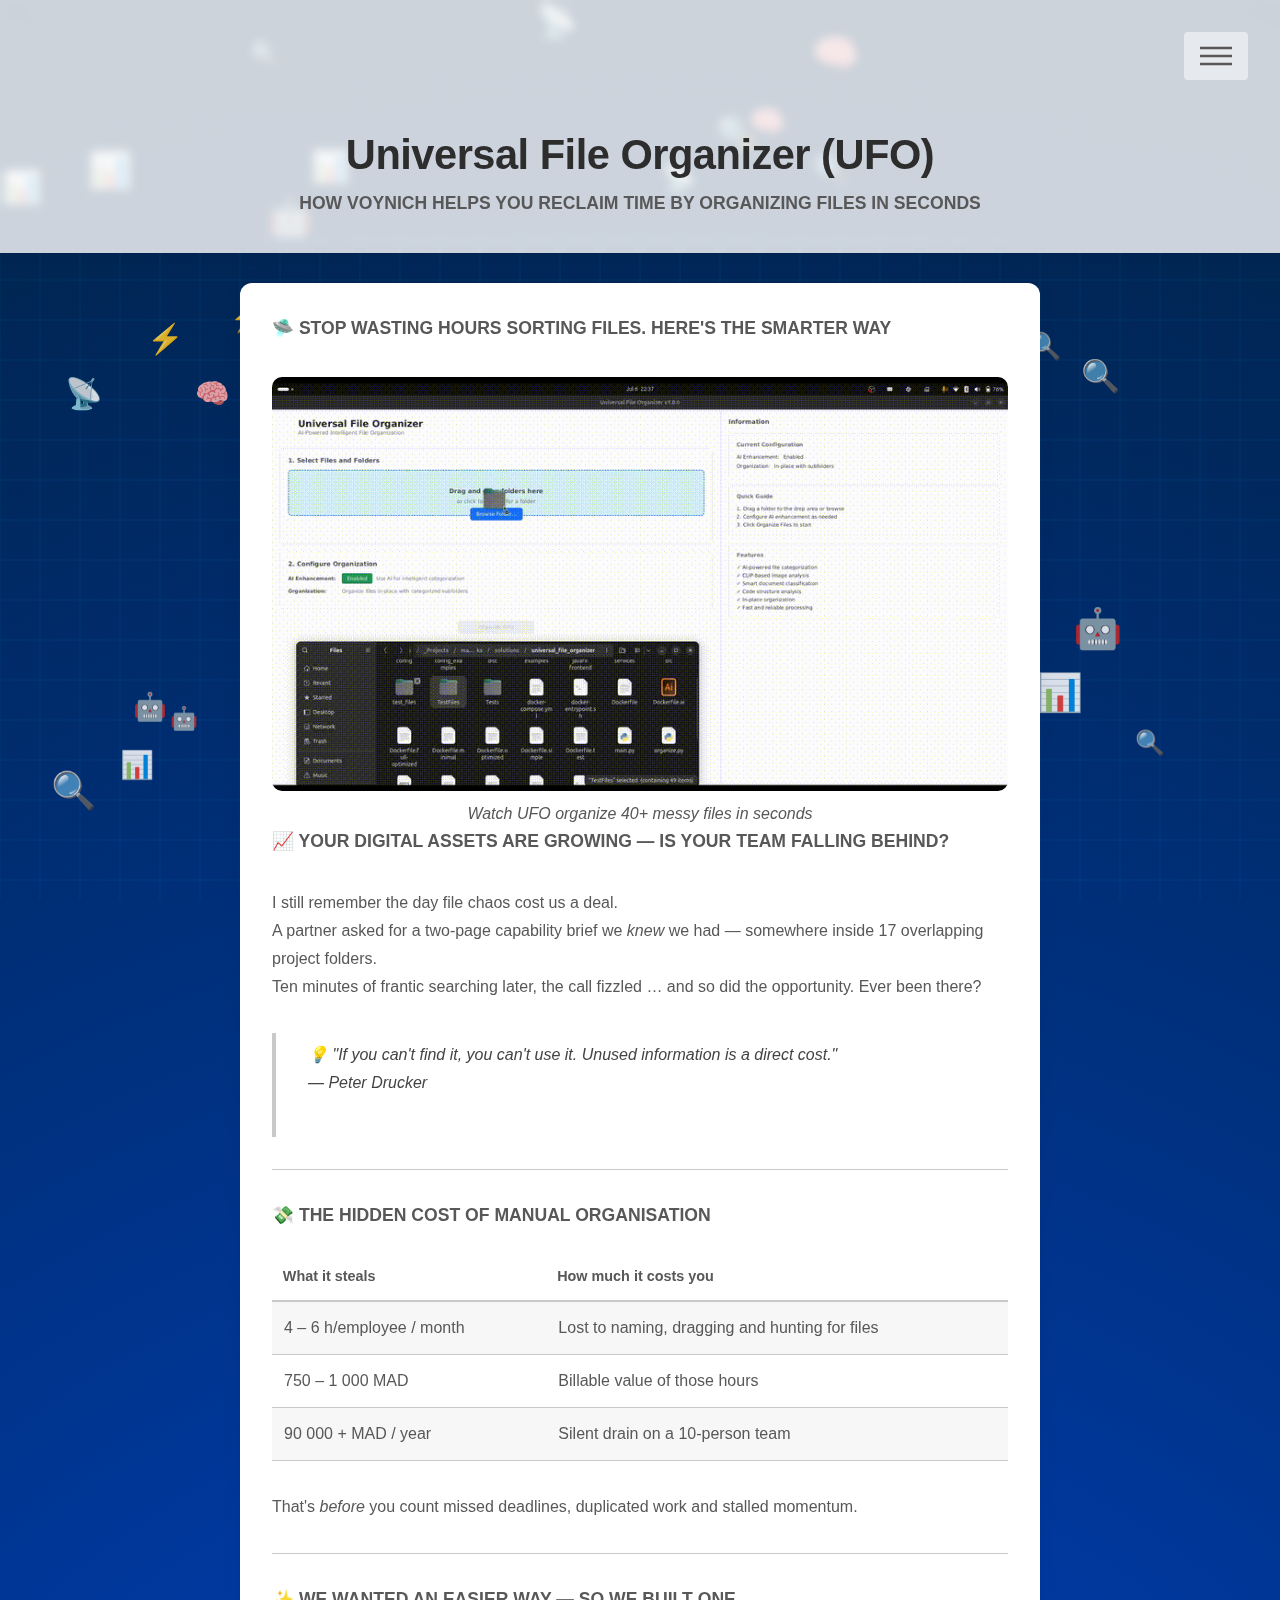
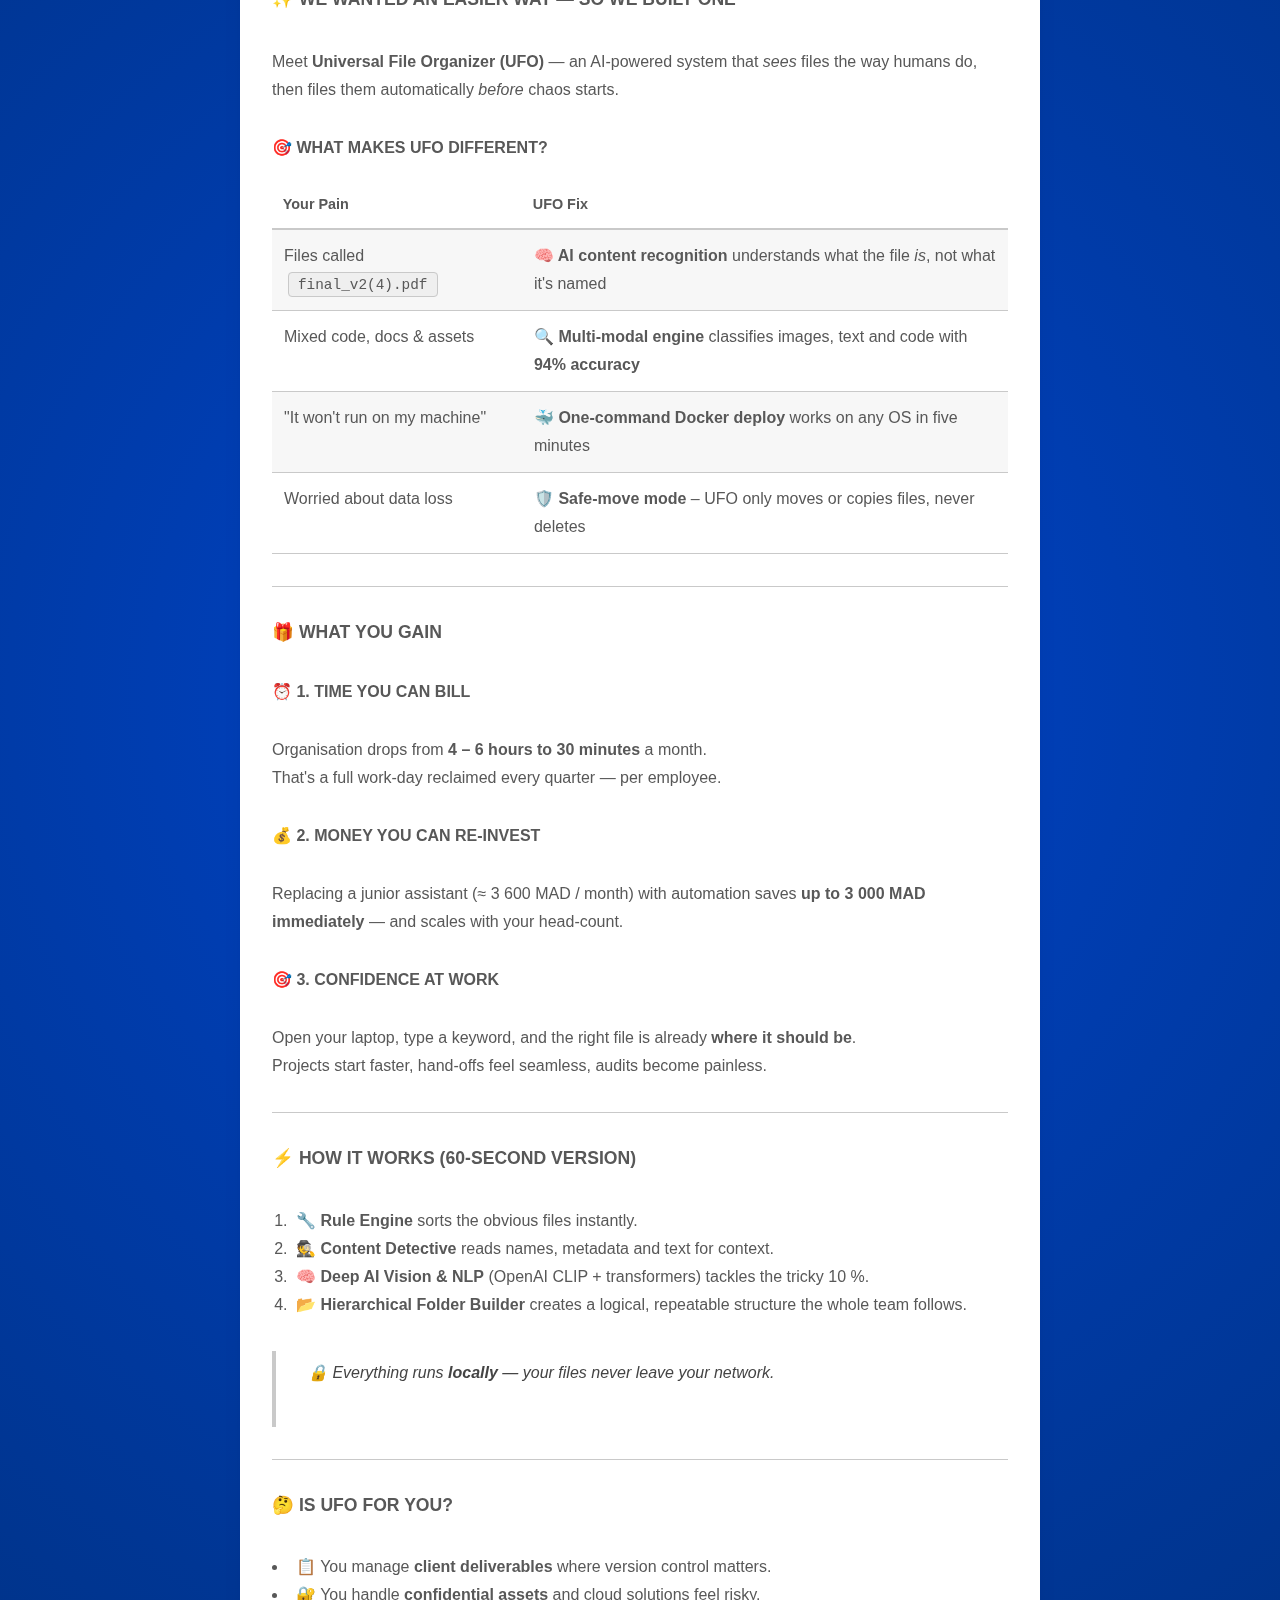
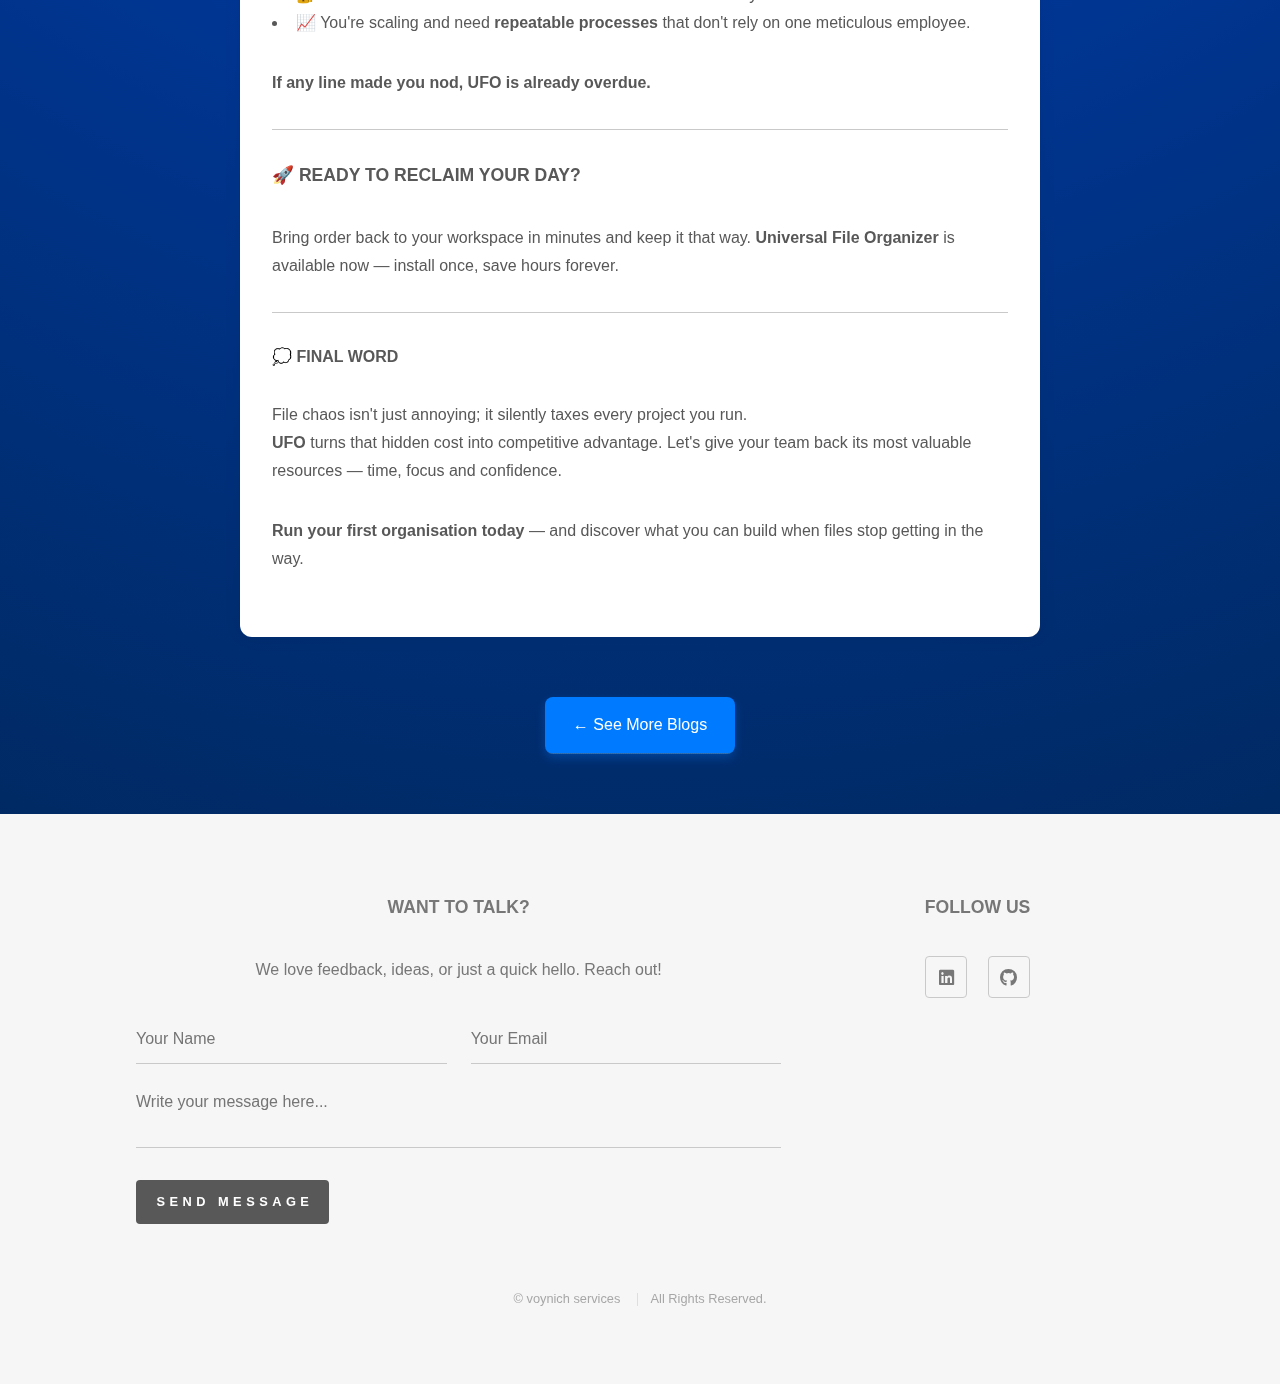
<file: blogs-pages/universal_file_organizer.html>
<!DOCTYPE HTML>

<html>
		<style>
		* {
			box-sizing: border-box;
			margin: 0;
			padding: 0;
		}

		body {
			font-family: 'Inter', sans-serif;
			color: #333;
			line-height: 1.7;
			padding: 20px;
		}

		header {
			background-color: #ffffffcc;
			padding: 40px 20px 30px;
			text-align: center;
			border-bottom: 2px solid #e2e8f0;
			box-shadow: 0 4px 12px rgba(0, 0, 0, 0.04);
			backdrop-filter: blur(5px);
		}

		header h1 {
			font-size: 2.6rem;
			color: #2d2d2d;
			font-weight: 700;
			margin-bottom: 8px;
			letter-spacing: -0.5px;
		}

		header p {
			font-size: 1.1rem;
			color: #4a5568;
			font-weight: 500;
			margin-top: 4px;
		}

		main {
			max-width: 800px;
			margin: 30px auto;
			background: white;
			padding: 30px;
			border-radius: 12px;
			box-shadow: 0 0 20px rgba(0, 0, 0, 0.05);
		}

		img {
			max-width: 100%;
			border-radius: 10px;
			margin: 20px 0;
		}

		h2 {
			font-size: 1.6rem;
			margin: 25px 0 15px;
		}

		h3 {
			font-size: 1.3rem;
			margin-top: 20px;
		}

		p {
			margin-bottom: 15px;
		}

		blockquote {
			border-left: 4px solid #2d72d9;
			padding-left: 15px;
			margin: 20px 0;
			font-style: italic;
			color: #444;
		}

		ul {
			margin-left: 25px;
			margin-bottom: 20px;
		}

		li {
			margin-bottom: 10px;
		}

		.checklist li::before {
			content: "✔️ ";
			color: #2d72d9;
		}

		footer {
			text-align: center;
			margin-top: 60px;
			font-size: 0.9rem;
			color: #777;
		}

		.back-button {
			position: fixed;
			bottom: 20px;
			left: 20px;
			background-color: #ffffff;
			color: rgb(0, 0, 0);
			padding: 10px 18px;
			border: none;
			border-radius: 8px;
			font-weight: 600;
			text-decoration: none;
			box-shadow: 0 4px 12px rgba(0, 0, 0, 0.15);
			transition: background-color 0.3s;
			z-index: 1000;
		}

		.back-button:hover {
			background-color: #1b4fa4;
			color: white;
		}

		@media (max-width: 600px) {
			header h1 {
				font-size: 1.8rem;
			}

			header p {
				font-size: 1rem;
			}

			main {
				padding: 20px;
			}

		}
	#falling-tools {
		position: fixed;
		top: 0;
		left: 0;
		width: 100%;
		height: 100%;
		pointer-events: none;
		z-index: -1;
		overflow: hidden;
		}

		.falling-symbol {
		position: absolute;
		font-size: 24px;
		color: white;
		animation: fall linear;
		opacity: 0.7;
		}

		@keyframes fall {
		0% {
			transform: translateY(-10%);
			opacity: 0.5;
		}
		100% {
			transform: translateY(110vh);
			opacity: 0;
		}
		}
		body {
      	margin: 0;
		background: radial-gradient(circle, #0044cc 0%, #002244 100%);
		color: #fff;
		font-family: sans-serif;
		}

		canvas {
		position: fixed;
		top: 0;
		left: 0;
		width: 100vw;
		height: 100vh;
		z-index: -1;
		}

		main {
		position: relative;
		z-index: 1;
		padding: 2rem;
		}

	</style>
	<head>
		<title>UFO</title>
		<meta charset="utf-8" />
		<meta name="viewport" content="width=device-width, initial-scale=1, user-scalable=no" />
		<link rel="stylesheet" href="../assets/css/main.css" />
		<noscript><link rel="stylesheet" href="../assets/css/noscript.css" /></noscript>
	</head>
	<body class="is-preload">
		<canvas id="aiCanvas"></canvas>
		<!-- Wrapper -->
			<div id="wrapper">

				<!-- Header -->
					<header id="header">
						<div class="inner">

							<!-- Logo -->
                                <h1>Universal File Organizer (UFO)</h1>
    							<h2>How Voynich Helps You Reclaim Time by Organizing Files in Seconds</h2>

							<!-- Nav -->
								<nav>
									<ul>
										<li><a href="#menu">Menu</a></li>
									</ul>
								</nav>

						</div>
					</header>

				<!-- Menu -->
					<nav id="menu">
						<h2>Menu</h2>
						<ul>
							<li><a href="../index.html">More Blogs</a></li>
							<li><a href="#footer">Contact Us</a></li>
						</ul>
					</nav>

				<!-- Main -->
					<main>						
						<h2 id="-stop-wasting-hours-sorting-files-here-s-the-smarter-way">🛸 Stop Wasting Hours Sorting Files. Here&#39;s the Smarter Way</h2>
                        <div align="center">

                        <img src="../images/blogs/ufodemo.gif" alt="UFO Demo">

                        <em>Watch UFO organize 40+ messy files in seconds</em>

                        </div>

                        <h2 id="-your-digital-assets-are-growing-is-your-team-falling-behind-">📈 Your Digital Assets Are Growing — Is Your Team Falling Behind?</h2>
                        <p>I still remember the day file chaos cost us a deal.<br>A partner asked for a two‑page capability brief we <em>knew</em> we had — somewhere inside 17 overlapping project folders.<br>Ten minutes of frantic searching later, the call fizzled … and so did the opportunity. Ever been there?</p>
                        <blockquote>
                        <p>💡 <em>&quot;If you can&#39;t find it, you can&#39;t use it. Unused information is a direct cost.&quot;</em><br>— Peter Drucker</p>
                        </blockquote>
                        <hr>
                        <h2 id="-the-hidden-cost-of-manual-organisation">💸 The Hidden Cost of Manual Organisation</h2>
                        <div align="center">

                        <table>
                            <thead>
                                <tr>
                                <th>What it steals</th>
                                <th>How much it costs you</th>
                                </tr>
                            </thead>
                            <tbody>
                                <tr>
                                <td>4 – 6 h/employee / month</td>
                                <td>Lost to naming, dragging and hunting for files</td>
                                </tr>
                                <tr>
                                <td>750 – 1 000 MAD</td>
                                <td>Billable value of those hours</td>
                                </tr>
                                <tr>
                                <td>90 000 + MAD / year</td>
                                <td>Silent drain on a 10‑person team</td>
                                </tr>
                            </tbody>
                            </table>


                        </div>

                        <p>That&#39;s <em>before</em> you count missed deadlines, duplicated work and stalled momentum.</p>
                        <hr>
                        <h2 id="-we-wanted-an-easier-way-so-we-built-one">✨ We Wanted an Easier Way — So We Built One</h2>
                        <p>Meet <strong>Universal File Organizer (UFO)</strong> — an AI‑powered system that <em>sees</em> files the way humans do, then files them automatically <em>before</em> chaos starts.</p>
                        <h3 id="-what-makes-ufo-different-">🎯 What Makes UFO Different?</h3>
                        <div align="center">

                            <table>
                                <thead>
                                    <tr>
                                    <th><strong>Your Pain</strong></th>
                                    <th><strong>UFO Fix</strong></th>
                                    </tr>
                                </thead>
                                <tbody>
                                    <tr>
                                    <td>Files called <code>final_v2(4).pdf</code></td>
                                    <td><strong>🧠 AI content recognition</strong> understands what the file <em>is</em>, not what it&#39;s named</td>
                                    </tr>
                                    <tr>
                                    <td>Mixed code, docs &amp; assets</td>
                                    <td><strong>🔍 Multi‑modal engine</strong> classifies images, text and code with <strong>94% accuracy</strong></td>
                                    </tr>
                                    <tr>
                                    <td>&quot;It won&#39;t run on my machine&quot;</td>
                                    <td><strong>🐳 One‑command Docker deploy</strong> works on any OS in five minutes</td>
                                    </tr>
                                    <tr>
                                    <td>Worried about data loss</td>
                                    <td><strong>🛡️ Safe‑move mode</strong> – UFO only moves or copies files, never deletes</td>
                                    </tr>
                                </tbody>
                            </table>

                        </div>

                        <hr>
                        <h2 id="-what-you-gain">🎁 What You Gain</h2>
                        <h3 id="-1-time-you-can-bill-">⏰ <strong>1. Time You Can Bill</strong></h3>
                        <p>Organisation drops from <strong>4 – 6 hours to 30 minutes</strong> a month.<br>That&#39;s a full work‑day reclaimed every quarter — per employee.</p>
                        <h3 id="-2-money-you-can-re-invest-">💰 <strong>2. Money You Can Re‑invest</strong></h3>
                        <p>Replacing a junior assistant (≈ 3 600 MAD / month) with automation saves <strong>up to 3 000 MAD immediately</strong> — and scales with your head‑count.</p>
                        <h3 id="-3-confidence-at-work-">🎯 <strong>3. Confidence at Work</strong></h3>
                        <p>Open your laptop, type a keyword, and the right file is already <strong>where it should be</strong>.<br>Projects start faster, hand‑offs feel seamless, audits become painless.</p>
                        <hr>
                        <h2 id="-how-it-works-60-second-version-">⚡ How It Works (60‑Second Version)</h2>
                        <ol>
                        <li><strong>🔧 Rule Engine</strong> sorts the obvious files instantly.  </li>
                        <li><strong>🕵️ Content Detective</strong> reads names, metadata and text for context.  </li>
                        <li><strong>🧠 Deep AI Vision &amp; NLP</strong> (OpenAI CLIP + transformers) tackles the tricky 10 %.  </li>
                        <li><strong>📂 Hierarchical Folder Builder</strong> creates a logical, repeatable structure the whole team follows.  </li>
                        </ol>
                        <blockquote>
                        <p>🔒 Everything runs <strong>locally</strong> — your files never leave your network.</p>
                        </blockquote>
                        <hr>
                        <h2 id="-is-ufo-for-you-">🤔 Is UFO for You?</h2>
                        <ul>
                        <li>📋 You manage <strong>client deliverables</strong> where version control matters.  </li>
                        <li>🔐 You handle <strong>confidential assets</strong> and cloud solutions feel risky.  </li>
                        <li>📈 You&#39;re scaling and need <strong>repeatable processes</strong> that don&#39;t rely on one meticulous employee.  </li>
                        </ul>
                        <p><strong>If any line made you nod, UFO is already overdue.</strong></p>
                        <hr>
                        <h2 id="-ready-to-reclaim-your-day-">🚀 Ready to Reclaim Your Day?</h2>
                        <p>Bring order back to your workspace in minutes and keep it that way. <strong>Universal File Organizer</strong> is available now — install once, save hours forever.</p>
                        <hr>
                        <h3 id="-final-word">💭 Final Word</h3>
                        <p>File chaos isn&#39;t just annoying; it silently taxes every project you run.<br><strong>UFO</strong> turns that hidden cost into competitive advantage. Let&#39;s give your team back its most valuable resources — time, focus and confidence.</p>
                        <p><strong>Run your first organisation today</strong> — and discover what you can build when files stop getting in the way.</p>

					</main>
				<!-- More Blogs button -->
					<div style="text-align: center; margin: 60px 0;">
					<a href="../index.html" style="
						display: inline-block;
						background-color: #007BFF;
						color: white;
						padding: 14px 28px;
						font-size: 1rem;
						border-radius: 8px;
						text-decoration: none;
						box-shadow: 0 4px 10px rgba(0, 123, 255, 0.3);
						transition: background-color 0.3s ease;
					" onmouseover="this.style.backgroundColor='#0056b3'" onmouseout="this.style.backgroundColor='#007BFF'">
						← See More Blogs
					</a>
					</div>


				<!-- Footer -->
					<footer id="footer">
					<div class="inner">
						<section>
						<h2>Want to talk?</h2>
						<p>We love feedback, ideas, or just a quick hello. Reach out!</p>
						<form method="post" action="#">
							<div class="fields">
							<div class="field half">
								<input type="text" name="name" id="name" placeholder="Your Name" />
							</div>
							<div class="field half">
								<input type="email" name="email" id="email" placeholder="Your Email" />
							</div>
							<div class="field">
								<textarea name="message" id="message" placeholder="Write your message here..."></textarea>
							</div>
							</div>
							<ul class="actions">
							<li><input type="submit" value="Send Message" class="primary" /></li>
							</ul>
						</form>
						</section>

						<section>
						<h2>Follow us</h2>
						<ul class="icons">
							<li><a href="https://www.linkedin.com/company/voynich-services" class="icon brands style2 fa-linkedin"><span class="label">Linkedin</span></a></li>
							<li><a href="https://github.com/voynich-services" class="icon brands style2 fa-github"><span class="label">GitHub</span></a></li>
						</ul>
						</section>

						<ul class="copyright">
							<li>&copy; voynich services</li>
							<li> All Rights Reserved.</li>
						</ul>
					</div>
					</footer>


			</div>

		<!-- Scripts -->
			<script src="../assets/js/jquery.min.js"></script>
			<script src="../assets/js/browser.min.js"></script>
			<script src="../assets/js/breakpoints.min.js"></script>
			<script src="../assets/js/util.js"></script>
			<script src="../assets/js/main.js"></script>
			<script>
				const canvas = document.getElementById('aiCanvas');
				const ctx = canvas.getContext('2d');

				let width = canvas.width = window.innerWidth;
				let height = canvas.height = window.innerHeight;

				const tools = ['🤖', '🧠', '📊', '🔍', '⚡', '📡'];
				let particles = [];

				function createParticle() {
				const x = Math.random() * width;
				const y = Math.random() * height;
				const size = Math.random() * 20 + 20;
				const speed = Math.random() * 1 + 0.5;
				const symbol = tools[Math.floor(Math.random() * tools.length)];
				return { x, y, size, speed, symbol };
				}

				for (let i = 0; i < 40; i++) {
				particles.push(createParticle());
				}

				function drawGrid() {
				const gridSize = 40;
				ctx.strokeStyle = 'rgba(0, 170, 255, 0.1)';
				for (let x = 0; x < width; x += gridSize) {
					ctx.beginPath();
					ctx.moveTo(x, 0);
					ctx.lineTo(x, height);
					ctx.stroke();
				}
				for (let y = 0; y < height; y += gridSize) {
					ctx.beginPath();
					ctx.moveTo(0, y);
					ctx.lineTo(width, y);
					ctx.stroke();
				}
				}

				function animate() {
				ctx.clearRect(0, 0, width, height);
				drawGrid();
				particles.forEach(p => {
					ctx.font = `${p.size}px sans-serif`;
					ctx.fillStyle = 'rgba(255, 255, 255, 0.85)';
					ctx.fillText(p.symbol, p.x, p.y);
					p.y += p.speed;
					if (p.y > height) {
					p.y = -50;
					p.x = Math.random() * width;
					}
				});
				requestAnimationFrame(animate);
				}

				animate();

				window.addEventListener('resize', () => {
				width = canvas.width = window.innerWidth;
				height = canvas.height = window.innerHeight;
				});
				</script>

	</body>
</html>
</file>
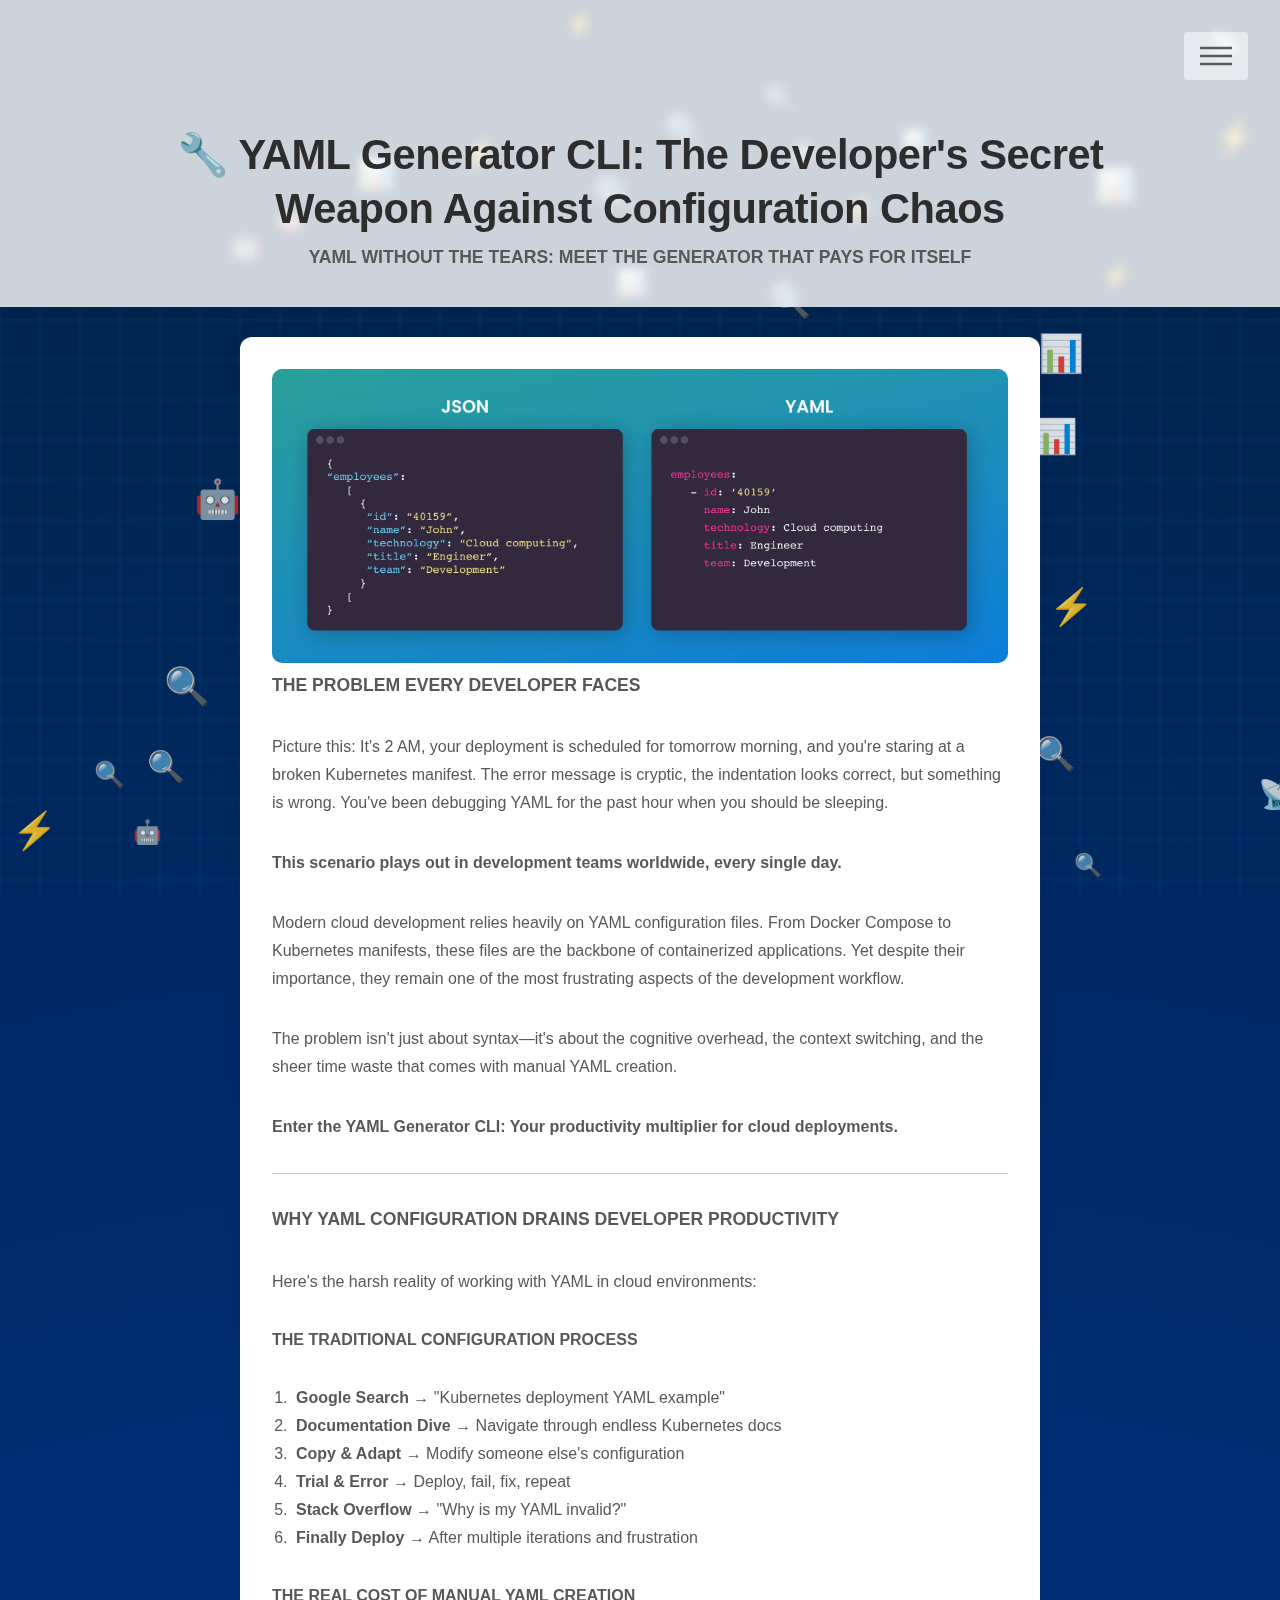
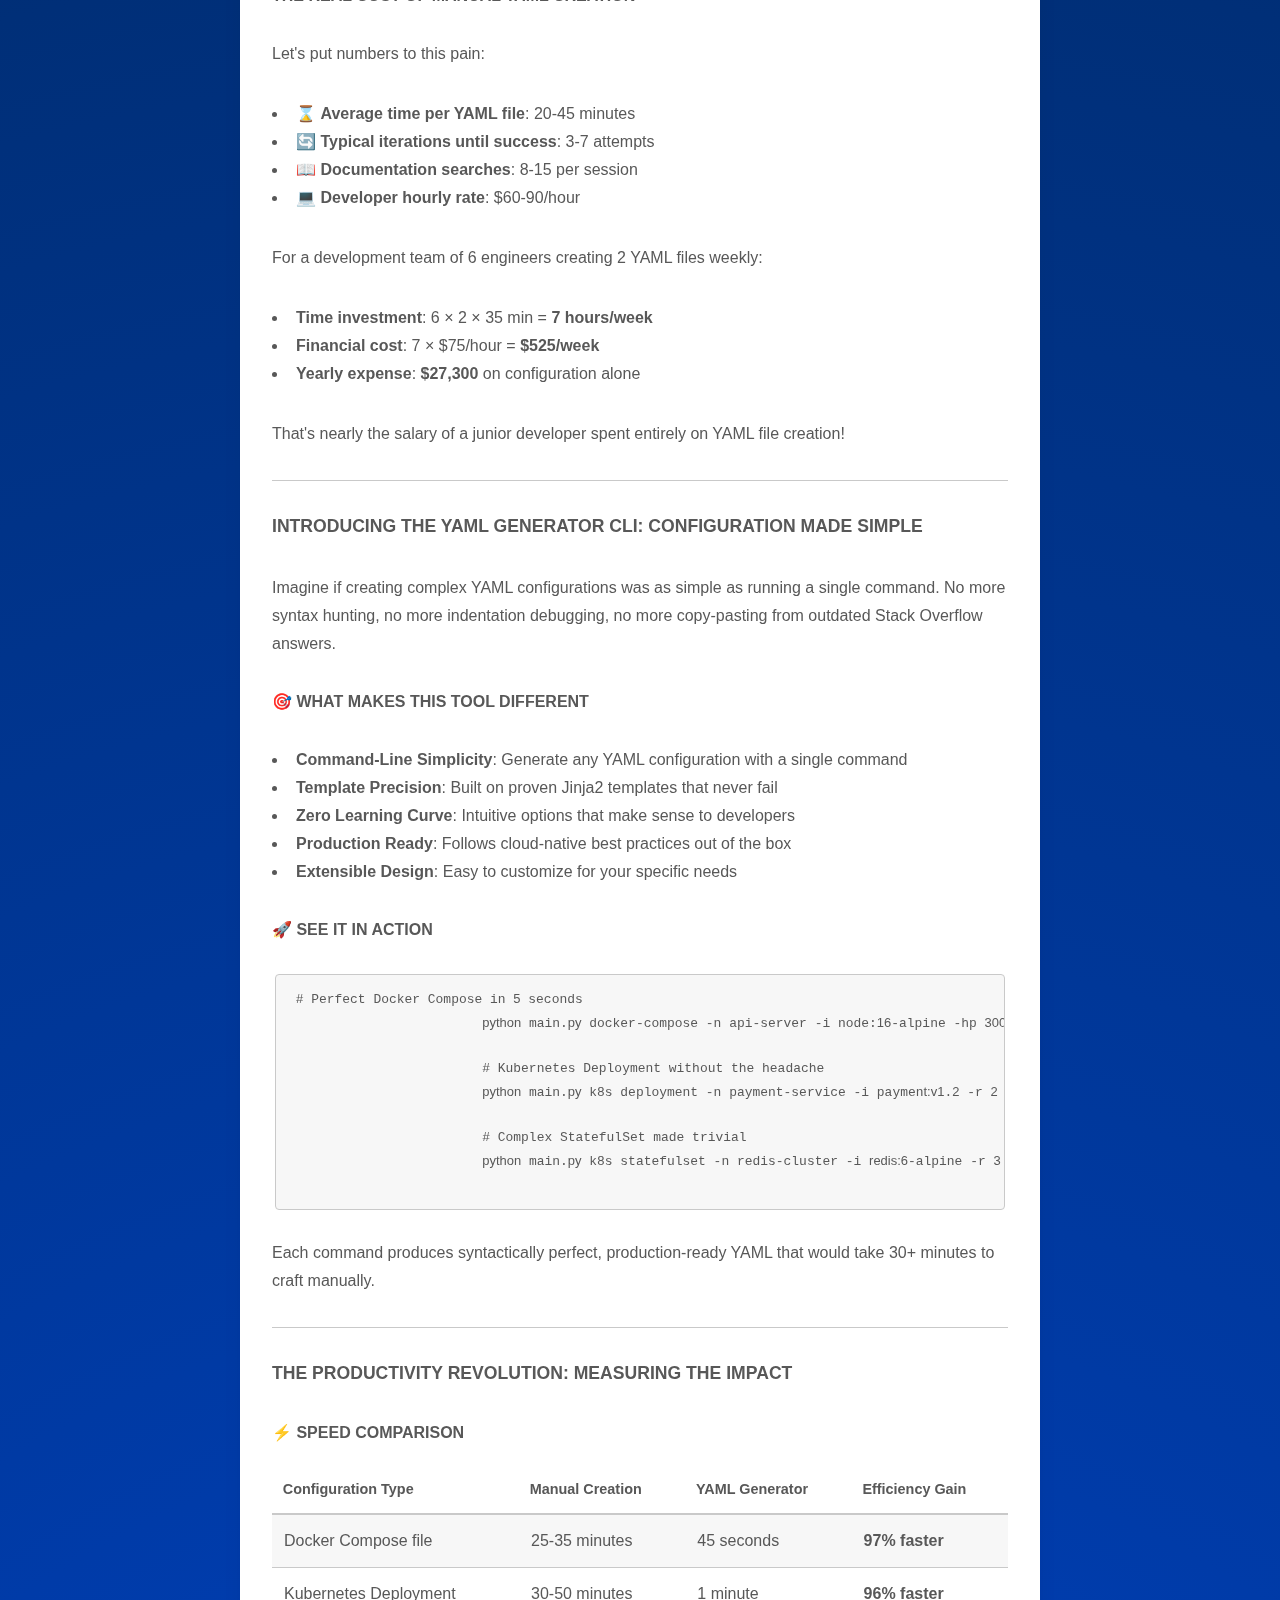
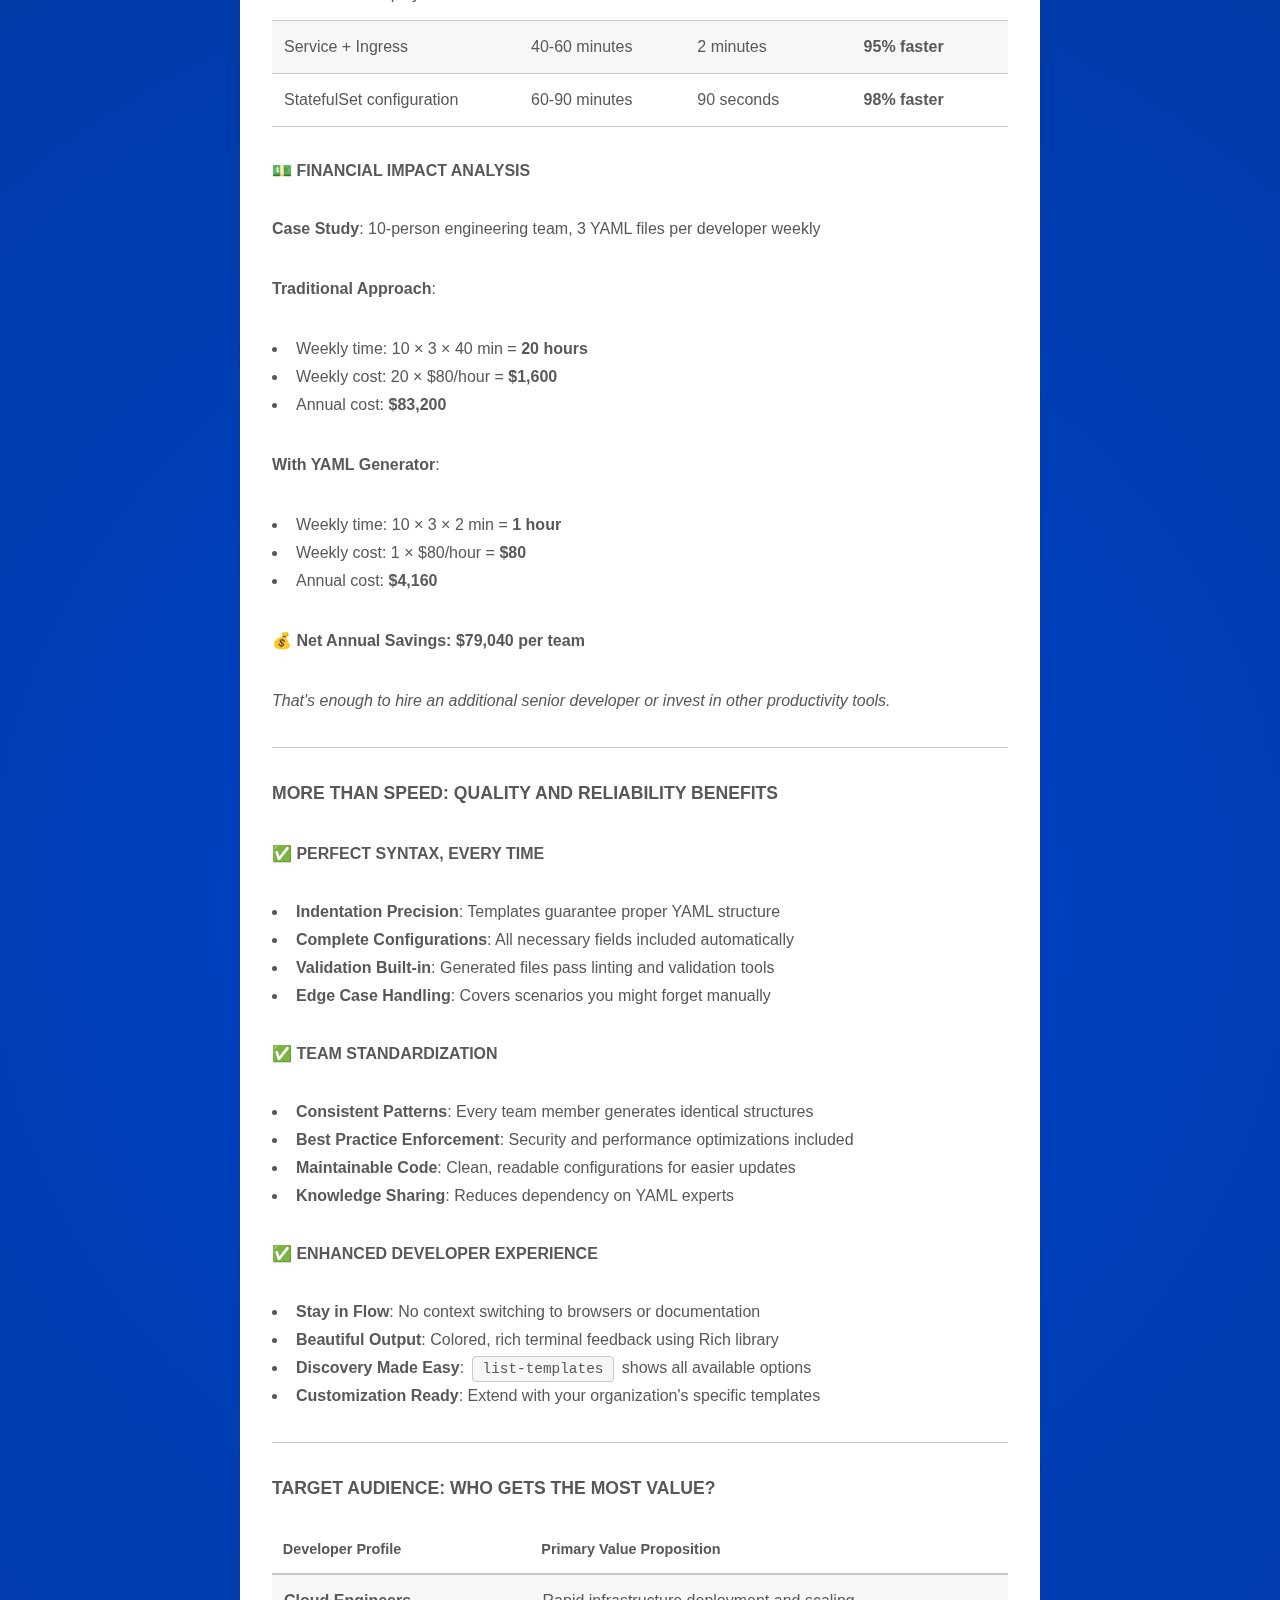
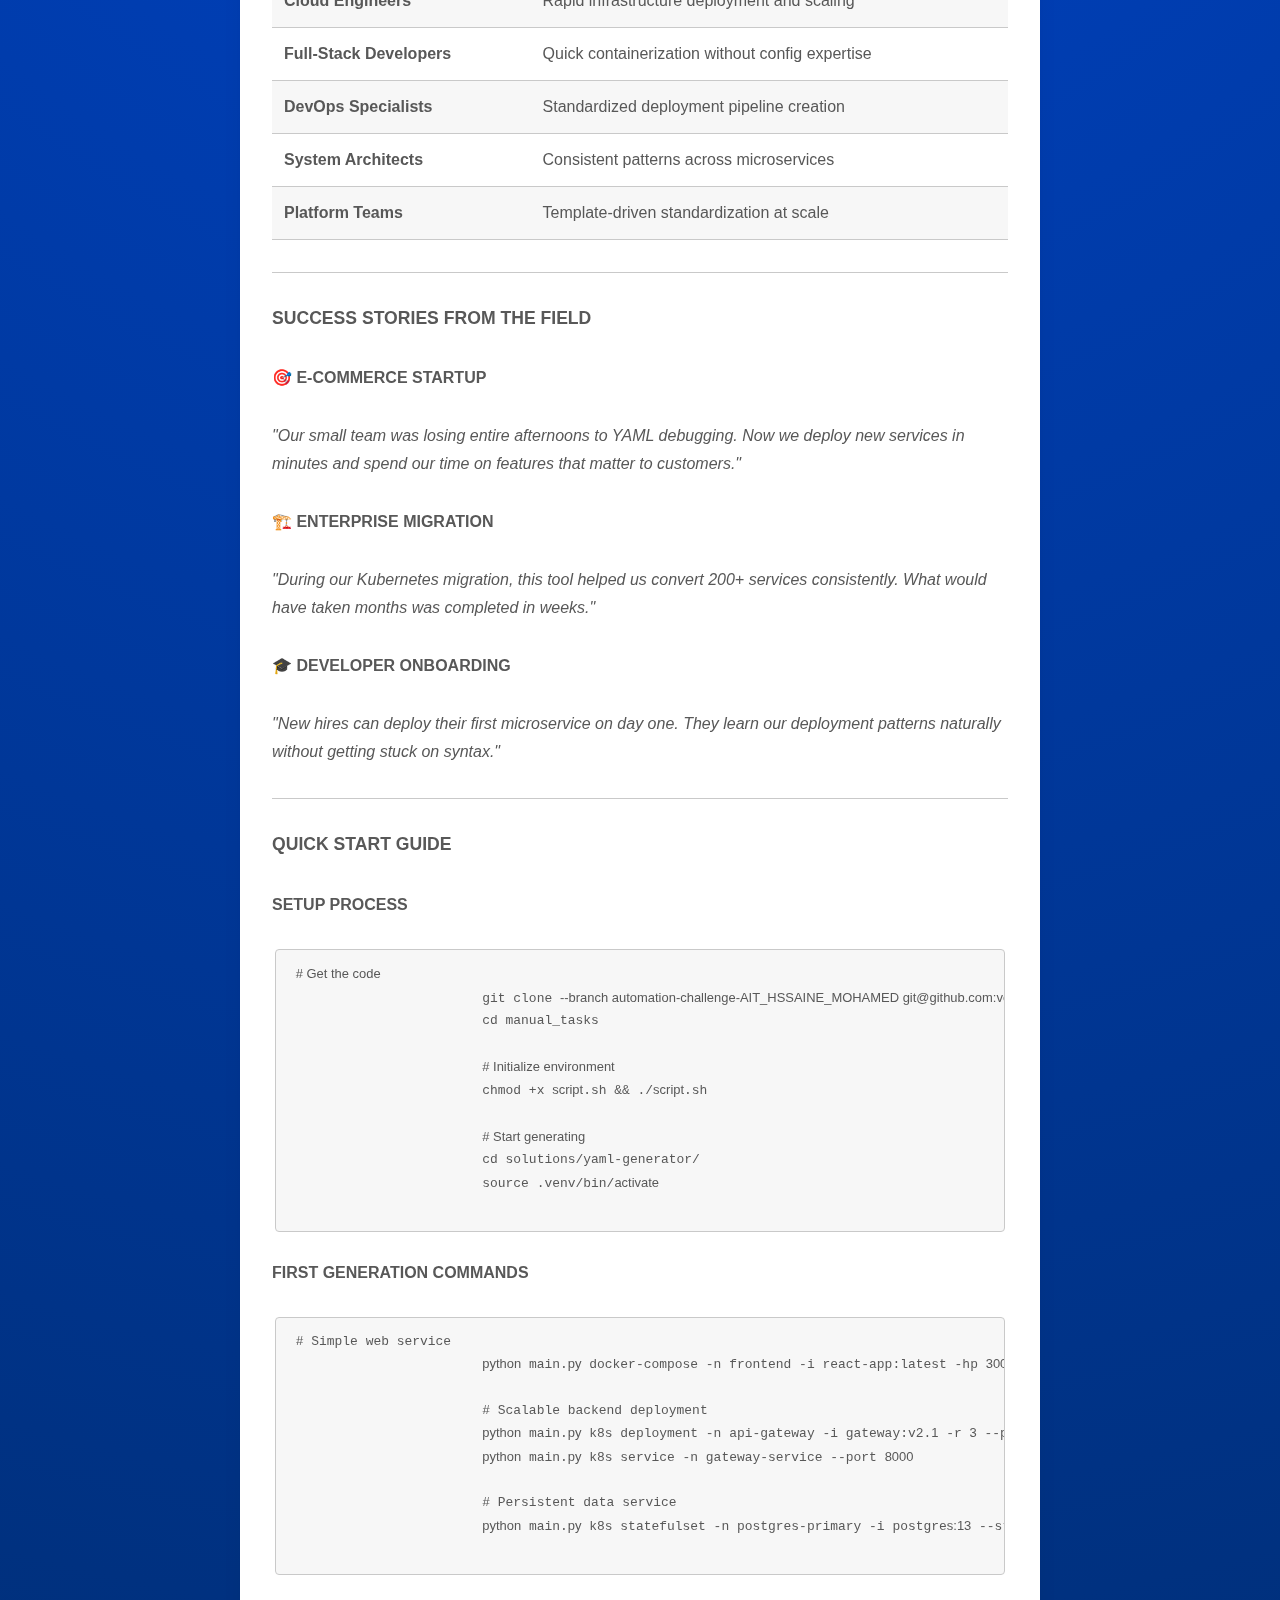
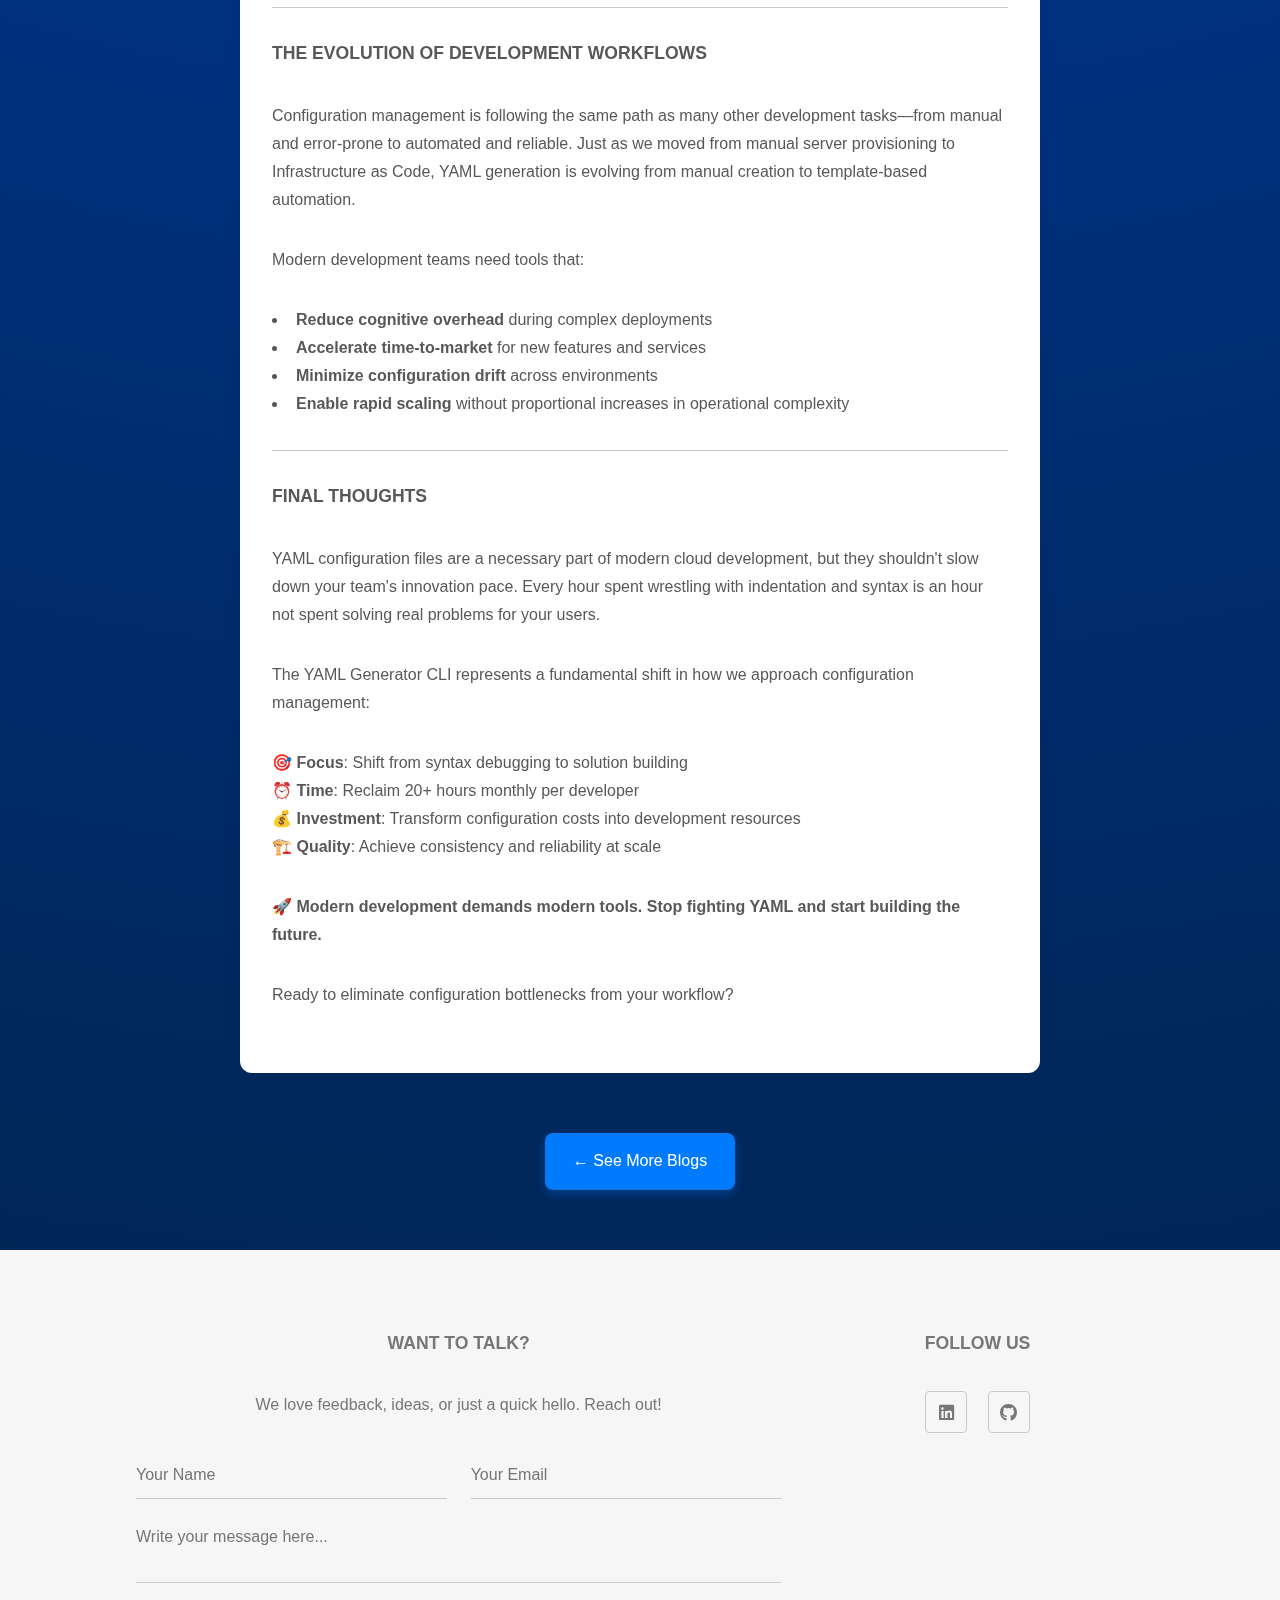
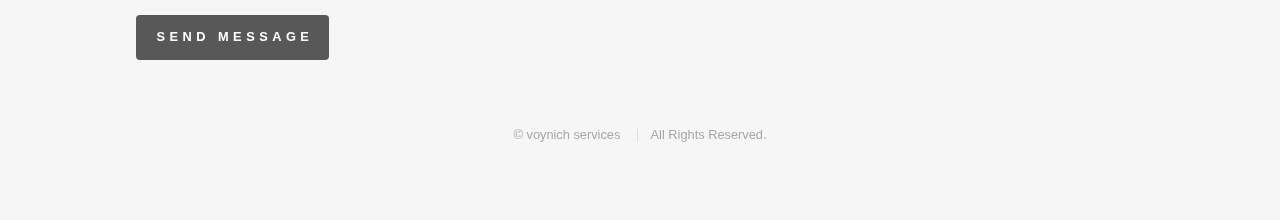
<file: blogs-pages/YAMLblog.html>
<!DOCTYPE HTML>

<html>
		<style>
		* {
			box-sizing: border-box;
			margin: 0;
			padding: 0;
		}

		body {
			font-family: 'Inter', sans-serif;
			color: #333;
			line-height: 1.7;
			padding: 20px;
		}

		header {
			background-color: #ffffffcc;
			padding: 40px 20px 30px;
			text-align: center;
			border-bottom: 2px solid #e2e8f0;
			box-shadow: 0 4px 12px rgba(0, 0, 0, 0.04);
			backdrop-filter: blur(5px);
		}

		header h1 {
			font-size: 2.6rem;
			color: #2d2d2d;
			font-weight: 700;
			margin-bottom: 8px;
			letter-spacing: -0.5px;
		}

		header p {
			font-size: 1.1rem;
			color: #4a5568;
			font-weight: 500;
			margin-top: 4px;
		}

		main {
			max-width: 800px;
			margin: 30px auto;
			background: white;
			padding: 30px;
			border-radius: 12px;
			box-shadow: 0 0 20px rgba(0, 0, 0, 0.05);
		}

		img {
			max-width: 100%;
			border-radius: 10px;
			margin: 20px 0;
		}

		h2 {
			font-size: 1.6rem;
			margin: 25px 0 15px;
		}

		h3 {
			font-size: 1.3rem;
			margin-top: 20px;
		}

		p {
			margin-bottom: 15px;
		}

		blockquote {
			border-left: 4px solid #2d72d9;
			padding-left: 15px;
			margin: 20px 0;
			font-style: italic;
			color: #444;
		}

		ul {
			margin-left: 25px;
			margin-bottom: 20px;
		}

		li {
			margin-bottom: 10px;
		}

		.checklist li::before {
			content: "✔️ ";
			color: #2d72d9;
		}

		footer {
			text-align: center;
			margin-top: 60px;
			font-size: 0.9rem;
			color: #777;
		}

		.back-button {
			position: fixed;
			bottom: 20px;
			left: 20px;
			background-color: #ffffff;
			color: rgb(0, 0, 0);
			padding: 10px 18px;
			border: none;
			border-radius: 8px;
			font-weight: 600;
			text-decoration: none;
			box-shadow: 0 4px 12px rgba(0, 0, 0, 0.15);
			transition: background-color 0.3s;
			z-index: 1000;
		}

		.back-button:hover {
			background-color: #1b4fa4;
			color: white;
		}

		@media (max-width: 600px) {
			header h1 {
				font-size: 1.8rem;
			}

			header p {
				font-size: 1rem;
			}

			main {
				padding: 20px;
			}

		}
	#falling-tools {
		position: fixed;
		top: 0;
		left: 0;
		width: 100%;
		height: 100%;
		pointer-events: none;
		z-index: -1;
		overflow: hidden;
		}

		.falling-symbol {
		position: absolute;
		font-size: 24px;
		color: white;
		animation: fall linear;
		opacity: 0.7;
		}

		@keyframes fall {
		0% {
			transform: translateY(-10%);
			opacity: 0.5;
		}
		100% {
			transform: translateY(110vh);
			opacity: 0;
		}
		}
		body {
      	margin: 0;
		background: radial-gradient(circle, #0044cc 0%, #002244 100%);
		color: #fff;
		font-family: sans-serif;
		}

		canvas {
		position: fixed;
		top: 0;
		left: 0;
		width: 100vw;
		height: 100vh;
		z-index: -1;
		}

		main {
		position: relative;
		z-index: 1;
		padding: 2rem;
		}

	</style>
	<head>
		<title>YAML Generator CLI</title>
		<meta charset="utf-8" />
		<meta name="viewport" content="width=device-width, initial-scale=1, user-scalable=no" />
		<link rel="stylesheet" href="../assets/css/main.css" />
		<noscript><link rel="stylesheet" href="../assets/css/noscript.css" /></noscript>
	</head>
	<body class="is-preload">
		<canvas id="aiCanvas"></canvas>
		<!-- Wrapper -->
			<div id="wrapper">

				<!-- Header -->
					<header id="header">
						<div class="inner">

							<!-- Logo -->
                                <h1>🔧 YAML Generator CLI: The Developer&#39;s Secret Weapon Against Configuration Chaos</h1>
    							<h2>YAML Without the Tears: Meet the Generator That Pays for Itself</h2>

							<!-- Nav -->
								<nav>
									<ul>
										<li><a href="#menu">Menu</a></li>
									</ul>
								</nav>

						</div>
					</header>

				<!-- Menu -->
					<nav id="menu">
						<h2>Menu</h2>
						<ul>
							<li><a href="../index.html">More Blogs</a></li>
							<li><a href="#footer">Contact Us</a></li>
						</ul>
					</nav>

				<!-- Main -->
					<main>

                        <img align="center" src="../images/blogs/yaml.PNG" alt="UFO Demo">
					
                        <h2 id="the-problem-every-developer-faces">The Problem Every Developer Faces</h2>
                        <p>Picture this: It&#39;s 2 AM, your deployment is scheduled for tomorrow morning, and you&#39;re staring at a broken Kubernetes manifest. The error message is cryptic, the indentation looks correct, but something is wrong. You&#39;ve been debugging YAML for the past hour when you should be sleeping.</p>
                        <p><strong>This scenario plays out in development teams worldwide, every single day.</strong></p>
                        <p>Modern cloud development relies heavily on YAML configuration files. From Docker Compose to Kubernetes manifests, these files are the backbone of containerized applications. Yet despite their importance, they remain one of the most frustrating aspects of the development workflow.</p>
                        <p>The problem isn&#39;t just about syntax—it&#39;s about the cognitive overhead, the context switching, and the sheer time waste that comes with manual YAML creation.</p>
                        <p><strong>Enter the YAML Generator CLI: Your productivity multiplier for cloud deployments.</strong></p>
                        <hr>
                        <h2 id="why-yaml-configuration-drains-developer-productivity">Why YAML Configuration Drains Developer Productivity</h2>
                        <p>Here&#39;s the harsh reality of working with YAML in cloud environments:</p>
                        <h3 id="the-traditional-configuration-process">The Traditional Configuration Process</h3>
                        <ol>
                        <li><strong>Google Search</strong> → &quot;Kubernetes deployment YAML example&quot;</li>
                        <li><strong>Documentation Dive</strong> → Navigate through endless Kubernetes docs</li>
                        <li><strong>Copy &amp; Adapt</strong> → Modify someone else&#39;s configuration</li>
                        <li><strong>Trial &amp; Error</strong> → Deploy, fail, fix, repeat</li>
                        <li><strong>Stack Overflow</strong> → &quot;Why is my YAML invalid?&quot;</li>
                        <li><strong>Finally Deploy</strong> → After multiple iterations and frustration</li>
                        </ol>
                        <h3 id="the-real-cost-of-manual-yaml-creation">The Real Cost of Manual YAML Creation</h3>
                        <p>Let&#39;s put numbers to this pain:</p>
                        <ul>
                        <li>⌛ <strong>Average time per YAML file</strong>: 20-45 minutes</li>
                        <li>🔄 <strong>Typical iterations until success</strong>: 3-7 attempts</li>
                        <li>📖 <strong>Documentation searches</strong>: 8-15 per session</li>
                        <li>💻 <strong>Developer hourly rate</strong>: $60-90/hour</li>
                        </ul>
                        <p>For a development team of 6 engineers creating 2 YAML files weekly:</p>
                        <ul>
                        <li><strong>Time investment</strong>: 6 × 2 × 35 min = <strong>7 hours/week</strong></li>
                        <li><strong>Financial cost</strong>: 7 × $75/hour = <strong>$525/week</strong></li>
                        <li><strong>Yearly expense</strong>: <strong>$27,300</strong> on configuration alone</li>
                        </ul>
                        <p>That&#39;s nearly the salary of a junior developer spent entirely on YAML file creation!</p>
                        <hr>
                        <h2 id="introducing-the-yaml-generator-cli-configuration-made-simple">Introducing the YAML Generator CLI: Configuration Made Simple</h2>
                        <p>Imagine if creating complex YAML configurations was as simple as running a single command. No more syntax hunting, no more indentation debugging, no more copy-pasting from outdated Stack Overflow answers.</p>
                        <h3 id="-what-makes-this-tool-different">🎯 What Makes This Tool Different</h3>
                        <ul>
                        <li><strong>Command-Line Simplicity</strong>: Generate any YAML configuration with a single command</li>
                        <li><strong>Template Precision</strong>: Built on proven Jinja2 templates that never fail</li>
                        <li><strong>Zero Learning Curve</strong>: Intuitive options that make sense to developers</li>
                        <li><strong>Production Ready</strong>: Follows cloud-native best practices out of the box</li>
                        <li><strong>Extensible Design</strong>: Easy to customize for your specific needs</li>
                        </ul>
                        <h3 id="-see-it-in-action">🚀 See It In Action</h3>
                        <pre><code class="lang-bash"># Perfect Docker Compose in <span class="hljs-number">5</span> seconds
                        <span class="hljs-keyword">python</span> main.<span class="hljs-keyword">py</span> docker-compose -n api-server -i node:<span class="hljs-number">16</span>-alpine -hp <span class="hljs-number">3000</span> -<span class="hljs-keyword">cp</span> <span class="hljs-number">3000</span>

                        # Kubernetes Deployment without the headache
                        <span class="hljs-keyword">python</span> main.<span class="hljs-keyword">py</span> k8s deployment -n payment-service -i paymen<span class="hljs-variable">t:v1</span>.<span class="hljs-number">2</span> -r <span class="hljs-number">2</span> --port <span class="hljs-number">8080</span>

                        # Complex StatefulSet made trivial
                        <span class="hljs-keyword">python</span> main.<span class="hljs-keyword">py</span> k8s statefulset -n redis-cluster -i <span class="hljs-keyword">redi</span><span class="hljs-variable">s:6</span>-alpine -r <span class="hljs-number">3</span> --storage-size <span class="hljs-number">50</span>Gi
                        </code></pre>
                        <p>Each command produces syntactically perfect, production-ready YAML that would take 30+ minutes to craft manually.</p>
                        <hr>
                        <h2 id="the-productivity-revolution-measuring-the-impact">The Productivity Revolution: Measuring the Impact</h2>
                        <h3 id="-speed-comparison">⚡ Speed Comparison</h3>
                        <table>
                        <thead>
                        <tr>
                        <th>Configuration Type</th>
                        <th>Manual Creation</th>
                        <th>YAML Generator</th>
                        <th>Efficiency Gain</th>
                        </tr>
                        </thead>
                        <tbody>
                        <tr>
                        <td>Docker Compose file</td>
                        <td>25-35 minutes</td>
                        <td>45 seconds</td>
                        <td><strong>97% faster</strong></td>
                        </tr>
                        <tr>
                        <td>Kubernetes Deployment</td>
                        <td>30-50 minutes</td>
                        <td>1 minute</td>
                        <td><strong>96% faster</strong></td>
                        </tr>
                        <tr>
                        <td>Service + Ingress</td>
                        <td>40-60 minutes</td>
                        <td>2 minutes</td>
                        <td><strong>95% faster</strong></td>
                        </tr>
                        <tr>
                        <td>StatefulSet configuration</td>
                        <td>60-90 minutes</td>
                        <td>90 seconds</td>
                        <td><strong>98% faster</strong></td>
                        </tr>
                        </tbody>
                        </table>
                        <h3 id="-financial-impact-analysis">💵 Financial Impact Analysis</h3>
                        <p><strong>Case Study</strong>: 10-person engineering team, 3 YAML files per developer weekly</p>
                        <p><strong>Traditional Approach</strong>:</p>
                        <ul>
                        <li>Weekly time: 10 × 3 × 40 min = <strong>20 hours</strong></li>
                        <li>Weekly cost: 20 × $80/hour = <strong>$1,600</strong></li>
                        <li>Annual cost: <strong>$83,200</strong></li>
                        </ul>
                        <p><strong>With YAML Generator</strong>:</p>
                        <ul>
                        <li>Weekly time: 10 × 3 × 2 min = <strong>1 hour</strong></li>
                        <li>Weekly cost: 1 × $80/hour = <strong>$80</strong></li>
                        <li>Annual cost: <strong>$4,160</strong></li>
                        </ul>
                        <p><strong>💰 Net Annual Savings: $79,040 per team</strong></p>
                        <p><em>That&#39;s enough to hire an additional senior developer or invest in other productivity tools.</em></p>
                        <hr>
                        <h2 id="more-than-speed-quality-and-reliability-benefits">More Than Speed: Quality and Reliability Benefits</h2>
                        <h3 id="-perfect-syntax-every-time">✅ Perfect Syntax, Every Time</h3>
                        <ul>
                        <li><strong>Indentation Precision</strong>: Templates guarantee proper YAML structure</li>
                        <li><strong>Complete Configurations</strong>: All necessary fields included automatically</li>
                        <li><strong>Validation Built-in</strong>: Generated files pass linting and validation tools</li>
                        <li><strong>Edge Case Handling</strong>: Covers scenarios you might forget manually</li>
                        </ul>
                        <h3 id="-team-standardization">✅ Team Standardization</h3>
                        <ul>
                        <li><strong>Consistent Patterns</strong>: Every team member generates identical structures</li>
                        <li><strong>Best Practice Enforcement</strong>: Security and performance optimizations included</li>
                        <li><strong>Maintainable Code</strong>: Clean, readable configurations for easier updates</li>
                        <li><strong>Knowledge Sharing</strong>: Reduces dependency on YAML experts</li>
                        </ul>
                        <h3 id="-enhanced-developer-experience">✅ Enhanced Developer Experience</h3>
                        <ul>
                        <li><strong>Stay in Flow</strong>: No context switching to browsers or documentation</li>
                        <li><strong>Beautiful Output</strong>: Colored, rich terminal feedback using Rich library</li>
                        <li><strong>Discovery Made Easy</strong>: <code>list-templates</code> shows all available options</li>
                        <li><strong>Customization Ready</strong>: Extend with your organization&#39;s specific templates</li>
                        </ul>
                        <hr>
                        <h2 id="target-audience-who-gets-the-most-value-">Target Audience: Who Gets the Most Value?</h2>
                        <table>
                        <thead>
                        <tr>
                        <th>Developer Profile</th>
                        <th>Primary Value Proposition</th>
                        </tr>
                        </thead>
                        <tbody>
                        <tr>
                        <td><strong>Cloud Engineers</strong></td>
                        <td>Rapid infrastructure deployment and scaling</td>
                        </tr>
                        <tr>
                        <td><strong>Full-Stack Developers</strong></td>
                        <td>Quick containerization without config expertise</td>
                        </tr>
                        <tr>
                        <td><strong>DevOps Specialists</strong></td>
                        <td>Standardized deployment pipeline creation</td>
                        </tr>
                        <tr>
                        <td><strong>System Architects</strong></td>
                        <td>Consistent patterns across microservices</td>
                        </tr>
                        <tr>
                        <td><strong>Platform Teams</strong></td>
                        <td>Template-driven standardization at scale</td>
                        </tr>
                        </tbody>
                        </table>
                        <hr>
                        <h2 id="success-stories-from-the-field">Success Stories from the Field</h2>
                        <h3 id="-e-commerce-startup">🎯 E-commerce Startup</h3>
                        <p><em>&quot;Our small team was losing entire afternoons to YAML debugging. Now we deploy new services in minutes and spend our time on features that matter to customers.&quot;</em></p>
                        <h3 id="-enterprise-migration">🏗️ Enterprise Migration</h3>
                        <p><em>&quot;During our Kubernetes migration, this tool helped us convert 200+ services consistently. What would have taken months was completed in weeks.&quot;</em></p>
                        <h3 id="-developer-onboarding">🎓 Developer Onboarding</h3>
                        <p><em>&quot;New hires can deploy their first microservice on day one. They learn our deployment patterns naturally without getting stuck on syntax.&quot;</em></p>
                        <hr>
                        <h2 id="quick-start-guide">Quick Start Guide</h2>
                        <h3 id="setup-process">Setup Process</h3>
                        <pre><code class="lang-bash"><span class="hljs-comment"># Get the code</span>
                        git clone <span class="hljs-comment">--branch automation-challenge-AIT_HSSAINE_MOHAMED git@github.com:voynich-services/manual_tasks.git</span>
                        cd manual_tasks

                        <span class="hljs-comment"># Initialize environment</span>
                        chmod +x <span class="hljs-keyword">script</span>.sh &amp;&amp; ./<span class="hljs-keyword">script</span>.sh

                        <span class="hljs-comment"># Start generating</span>
                        cd solutions/yaml-generator/
                        source .venv/bin/<span class="hljs-built_in">activate</span>
                        </code></pre>
                        <h3 id="first-generation-commands">First Generation Commands</h3>
                        <pre><code class="lang-bash"># Simple web service
                        <span class="hljs-keyword">python</span> main.<span class="hljs-keyword">py</span> docker-compose -n frontend -i react-app:latest -hp <span class="hljs-number">3000</span> -<span class="hljs-keyword">cp</span> <span class="hljs-number">3000</span>

                        # Scalable backend deployment
                        <span class="hljs-keyword">python</span> main.<span class="hljs-keyword">py</span> k8s deployment -n api-gateway -i gateway:v2.<span class="hljs-number">1</span> -r <span class="hljs-number">3</span> --port <span class="hljs-number">8000</span>
                        <span class="hljs-keyword">python</span> main.<span class="hljs-keyword">py</span> k8s service -n gateway-service --port <span class="hljs-number">8000</span>

                        # Persistent data service
                        <span class="hljs-keyword">python</span> main.<span class="hljs-keyword">py</span> k8s statefulset -n postgres-primary -i postgre<span class="hljs-variable">s:13</span> --storage-size <span class="hljs-number">200</span>Gi
                        </code></pre>
                        <hr>
                        <h2 id="the-evolution-of-development-workflows">The Evolution of Development Workflows</h2>
                        <p>Configuration management is following the same path as many other development tasks—from manual and error-prone to automated and reliable. Just as we moved from manual server provisioning to Infrastructure as Code, YAML generation is evolving from manual creation to template-based automation.</p>
                        <p>Modern development teams need tools that:</p>
                        <ul>
                        <li><strong>Reduce cognitive overhead</strong> during complex deployments</li>
                        <li><strong>Accelerate time-to-market</strong> for new features and services</li>
                        <li><strong>Minimize configuration drift</strong> across environments</li>
                        <li><strong>Enable rapid scaling</strong> without proportional increases in operational complexity</li>
                        </ul>
                        <hr>
                        <h2 id="final-thoughts">Final Thoughts</h2>
                        <p>YAML configuration files are a necessary part of modern cloud development, but they shouldn&#39;t slow down your team&#39;s innovation pace. Every hour spent wrestling with indentation and syntax is an hour not spent solving real problems for your users.</p>
                        <p>The YAML Generator CLI represents a fundamental shift in how we approach configuration management:</p>
                        <p>🎯 <strong>Focus</strong>: Shift from syntax debugging to solution building<br>⏰ <strong>Time</strong>: Reclaim 20+ hours monthly per developer<br>💰 <strong>Investment</strong>: Transform configuration costs into development resources<br>🏗️ <strong>Quality</strong>: Achieve consistency and reliability at scale</p>
                        <p>🚀 <strong>Modern development demands modern tools. Stop fighting YAML and start building the future.</strong></p>
                        <p>Ready to eliminate configuration bottlenecks from your workflow?</p>
                        
					</main>
				<!-- More Blogs button -->
					<div style="text-align: center; margin: 60px 0;">
					<a href="../index.html" style="
						display: inline-block;
						background-color: #007BFF;
						color: white;
						padding: 14px 28px;
						font-size: 1rem;
						border-radius: 8px;
						text-decoration: none;
						box-shadow: 0 4px 10px rgba(0, 123, 255, 0.3);
						transition: background-color 0.3s ease;
					" onmouseover="this.style.backgroundColor='#0056b3'" onmouseout="this.style.backgroundColor='#007BFF'">
						← See More Blogs
					</a>
					</div>


				<!-- Footer -->
					<footer id="footer">
					<div class="inner">
						<section>
						<h2>Want to talk?</h2>
						<p>We love feedback, ideas, or just a quick hello. Reach out!</p>
						<form method="post" action="#">
							<div class="fields">
							<div class="field half">
								<input type="text" name="name" id="name" placeholder="Your Name" />
							</div>
							<div class="field half">
								<input type="email" name="email" id="email" placeholder="Your Email" />
							</div>
							<div class="field">
								<textarea name="message" id="message" placeholder="Write your message here..."></textarea>
							</div>
							</div>
							<ul class="actions">
							<li><input type="submit" value="Send Message" class="primary" /></li>
							</ul>
						</form>
						</section>

						<section>
						<h2>Follow us</h2>
						<ul class="icons">
							<li><a href="https://www.linkedin.com/company/voynich-services" class="icon brands style2 fa-linkedin"><span class="label">Linkedin</span></a></li>
							<li><a href="https://github.com/voynich-services" class="icon brands style2 fa-github"><span class="label">GitHub</span></a></li>
						</ul>
						</section>

						<ul class="copyright">
							<li>&copy; voynich services</li>
							<li> All Rights Reserved.</li>
						</ul>
					</div>
					</footer>


			</div>

		<!-- Scripts -->
			<script src="../assets/js/jquery.min.js"></script>
			<script src="../assets/js/browser.min.js"></script>
			<script src="../assets/js/breakpoints.min.js"></script>
			<script src="../assets/js/util.js"></script>
			<script src="../assets/js/main.js"></script>
			<script>
				const canvas = document.getElementById('aiCanvas');
				const ctx = canvas.getContext('2d');

				let width = canvas.width = window.innerWidth;
				let height = canvas.height = window.innerHeight;

				const tools = ['🤖', '🧠', '📊', '🔍', '⚡', '📡'];
				let particles = [];

				function createParticle() {
				const x = Math.random() * width;
				const y = Math.random() * height;
				const size = Math.random() * 20 + 20;
				const speed = Math.random() * 1 + 0.5;
				const symbol = tools[Math.floor(Math.random() * tools.length)];
				return { x, y, size, speed, symbol };
				}

				for (let i = 0; i < 40; i++) {
				particles.push(createParticle());
				}

				function drawGrid() {
				const gridSize = 40;
				ctx.strokeStyle = 'rgba(0, 170, 255, 0.1)';
				for (let x = 0; x < width; x += gridSize) {
					ctx.beginPath();
					ctx.moveTo(x, 0);
					ctx.lineTo(x, height);
					ctx.stroke();
				}
				for (let y = 0; y < height; y += gridSize) {
					ctx.beginPath();
					ctx.moveTo(0, y);
					ctx.lineTo(width, y);
					ctx.stroke();
				}
				}

				function animate() {
				ctx.clearRect(0, 0, width, height);
				drawGrid();
				particles.forEach(p => {
					ctx.font = `${p.size}px sans-serif`;
					ctx.fillStyle = 'rgba(255, 255, 255, 0.85)';
					ctx.fillText(p.symbol, p.x, p.y);
					p.y += p.speed;
					if (p.y > height) {
					p.y = -50;
					p.x = Math.random() * width;
					}
				});
				requestAnimationFrame(animate);
				}

				animate();

				window.addEventListener('resize', () => {
				width = canvas.width = window.innerWidth;
				height = canvas.height = window.innerHeight;
				});
				</script>
	</body>
</html>
</file>
<file: assets/css/noscript.css>
/*
	Phantom by HTML5 UP
	html5up.net | @ajlkn
	Free for personal and commercial use under the CCA 3.0 license (html5up.net/license)
*/

/* Tiles */

	body.is-preload .tiles article {
		-moz-transform: none;
		-webkit-transform: none;
		-ms-transform: none;
		transform: none;
		opacity: 1;
	}
</file>
<file: assets/css/main.css>
@import url(fontawesome-all.min.css);


#automation-bg {
  position: fixed;
  top: 0;
  left: 0;
  width: 100%;
  height: 100%;
  z-index: -1;
  background-color: #AB3FFC; /* Purple background */
}


html, body, div, span, applet, object,
iframe, h1, h2, h3, h4, h5, h6, p, blockquote,
pre, a, abbr, acronym, address, big, cite,
code, del, dfn, em, img, ins, kbd, q, s, samp,
small, strike, strong, sub, sup, tt, var, b,
u, i, center, dl, dt, dd, ol, ul, li, fieldset,
form, label, legend, table, caption, tbody,
tfoot, thead, tr, th, td, article, aside,
canvas, details, embed, figure, figcaption,
footer, header, hgroup, menu, nav, output, ruby,
section, summary, time, mark, audio, video {
	margin: 0;
	padding: 0;
	border: 0;
	font-size: 100%;
	font: inherit;
	vertical-align: baseline;
	font-family: 'inter', sans-serif;
}

article, aside, details, figcaption, figure,
footer, header, hgroup, menu, nav, section {
	display: block;}

body {
	line-height: 1;
}

ol, ul {
	list-style: none;
}

blockquote, q {
	quotes: none;
}

	blockquote:before, blockquote:after, q:before, q:after {
		content: '';
		content: none;
	}

table {
	border-collapse: collapse;
	border-spacing: 0;
}

body {
	-webkit-text-size-adjust: none;
}

mark {
	background-color: transparent;
	color: inherit;
}

input::-moz-focus-inner {
	border: 0;
	padding: 0;
}

input, select, textarea {
	-moz-appearance: none;
	-webkit-appearance: none;
	-ms-appearance: none;
	appearance: none;
}

/* Basic */

	@-ms-viewport {
		width: device-width;
	}

	body {
		-ms-overflow-style: scrollbar;
	}

	@media screen and (max-width: 480px) {

		html, body {
			min-width: 320px;
		}

	}

	html {
		box-sizing: border-box;
	}

	*, *:before, *:after {
		box-sizing: inherit;
	}
		body.is-preload *, body.is-preload *:before, body.is-preload *:after {
			-moz-animation: none !important;
			-webkit-animation: none !important;
			-ms-animation: none !important;
			animation: none !important;
			-moz-transition: none !important;
			-webkit-transition: none !important;
			-ms-transition: none !important;
			transition: none !important;
		}

/* Type */

	body, input, select, textarea {
		color: #585858;
		font-family: "Source Sans Pro", Helvetica, sans-serif;
		font-size: 16pt;
		font-weight: 300;
		line-height: 1.75;
	}

		@media screen and (max-width: 1680px) {

			body, input, select, textarea {
				font-size: 14pt;
			}

		}

		@media screen and (max-width: 1280px) {

			body, input, select, textarea {
				font-size: 12pt;
			}

		}

	a {
		-moz-transition: border-bottom-color 0.2s ease, color 0.2s ease;
		-webkit-transition: border-bottom-color 0.2s ease, color 0.2s ease;
		-ms-transition: border-bottom-color 0.2s ease, color 0.2s ease;
		transition: border-bottom-color 0.2s ease, color 0.2s ease;
		text-decoration: none;
		color: #585858;
		border-bottom: dotted 1px rgba(88, 88, 88, 0.5);
	}

		a:hover {
			border-bottom-color: transparent;
			color: #f2849e !important;
		}

	strong, b {
		font-weight: 900;
	}

	em, i {
		font-style: italic;
	}

	p {
		margin: 0 0 2em 0;
	}

	h1 {
		font-size: 2.75em;
		font-weight: 700;
		line-height: 1.3;
		margin: 0 0 1em 0;
		letter-spacing: -0.035em;
	}

		h1 a {
			color: inherit;
		}

		@media screen and (max-width: 736px) {

			h1 {
				font-size: 2em;
				margin: 0 0 1em 0;
			}

		}

		@media screen and (max-width: 360px) {

			h1 {
				font-size: 1.75em;
			}

		}

	h2, h3, h4, h5, h6 {
		font-weight: 900;
		line-height: 1.5;
		margin: 0 0 2em 0;
		text-transform: uppercase;
		letter-spacing: 0.35em;
	}

		h2 a, h3 a, h4 a, h5 a, h6 a {
			color: inherit;
		}

	h2 {
		font-size: 1.1em;
	}

	h3 {
		font-size: 1em;
	}

	h4 {
		font-size: 0.8em;
	}

	h5 {
		font-size: 0.8em;
	}

	h6 {
		font-size: 0.8em;
	}

	@media screen and (max-width: 980px) {

		h1 br, h2 br, h3 br, h4 br, h5 br, h6 br {
			display: none;
		}

	}

	@media screen and (max-width: 736px) {

		h2 {
			font-size: 1em;
		}

		h3 {
			font-size: 0.8em;
		}

	}

	sub {
		font-size: 0.8em;
		position: relative;
		top: 0.5em;
	}

	sup {
		font-size: 0.8em;
		position: relative;
		top: -0.5em;
	}

	blockquote {
		border-left: solid 4px #c9c9c9;
		font-style: italic;
		margin: 0 0 2em 0;
		padding: 0.5em 0 0.5em 2em;
	}

	code {
		background: rgba(144, 144, 144, 0.075);
		border-radius: 4px;
		border: solid 1px #c9c9c9;
		font-family: "Courier New", monospace;
		font-size: 0.9em;
		margin: 0 0.25em;
		padding: 0.25em 0.65em;
	}

	pre {
		-webkit-overflow-scrolling: touch;
		font-family: "Courier New", monospace;
		font-size: 0.9em;
		margin: 0 0 2em 0;
	}

		pre code {
			display: block;
			line-height: 1.75;
			padding: 1em 1.5em;
			overflow-x: auto;
		}

	hr {
		border: 0;
		border-bottom: solid 1px #c9c9c9;
		margin: 2em 0;
	}

		hr.major {
			margin: 3em 0;
		}

	.align-left {
		text-align: left;
	}

	.align-center {
		text-align: center;
	}

	.align-right {
		text-align: right;
	}

/* Row */

	.row {
		display: flex;
		flex-wrap: wrap;
		box-sizing: border-box;
		align-items: stretch;
	}

		.row > * {
			box-sizing: border-box;
		}

		.row.gtr-uniform > * > :last-child {
			margin-bottom: 0;
		}

		.row.aln-left {
			justify-content: flex-start;
		}

		.row.aln-center {
			justify-content: center;
		}

		.row.aln-right {
			justify-content: flex-end;
		}

		.row.aln-top {
			align-items: flex-start;
		}

		.row.aln-middle {
			align-items: center;
		}

		.row.aln-bottom {
			align-items: flex-end;
		}

		.row > .imp {
			order: -1;
		}

		.row > .col-1 {
			width: 8.33333%;
		}

		.row > .off-1 {
			margin-left: 8.33333%;
		}

		.row > .col-2 {
			width: 16.66667%;
		}

		.row > .off-2 {
			margin-left: 16.66667%;
		}

		.row > .col-3 {
			width: 25%;
		}

		.row > .off-3 {
			margin-left: 25%;
		}

		.row > .col-4 {
			width: 33.33333%;
		}

		.row > .off-4 {
			margin-left: 33.33333%;
		}

		.row > .col-5 {
			width: 41.66667%;
		}

		.row > .off-5 {
			margin-left: 41.66667%;
		}

		.row > .col-6 {
			width: 50%;
		}

		.row > .off-6 {
			margin-left: 50%;
		}

		.row > .col-7 {
			width: 58.33333%;
		}

		.row > .off-7 {
			margin-left: 58.33333%;
		}

		.row > .col-8 {
			width: 66.66667%;
		}

		.row > .off-8 {
			margin-left: 66.66667%;
		}

		.row > .col-9 {
			width: 75%;
		}

		.row > .off-9 {
			margin-left: 75%;
		}

		.row > .col-10 {
			width: 83.33333%;
		}

		.row > .off-10 {
			margin-left: 83.33333%;
		}

		.row > .col-11 {
			width: 91.66667%;
		}

		.row > .off-11 {
			margin-left: 91.66667%;
		}

		.row > .col-12 {
			width: 100%;
		}

		.row > .off-12 {
			margin-left: 100%;
		}

		.row.gtr-0 {
			margin-top: 0;
			margin-left: 0em;
		}

			.row.gtr-0 > * {
				padding: 0 0 0 0em;
			}

			.row.gtr-0.gtr-uniform {
				margin-top: 0em;
			}

				.row.gtr-0.gtr-uniform > * {
					padding-top: 0em;
				}

		.row.gtr-25 {
			margin-top: 0;
			margin-left: -0.5em;
		}

			.row.gtr-25 > * {
				padding: 0 0 0 0.5em;
			}

			.row.gtr-25.gtr-uniform {
				margin-top: -0.5em;
			}

				.row.gtr-25.gtr-uniform > * {
					padding-top: 0.5em;
				}

		.row.gtr-50 {
			margin-top: 0;
			margin-left: -1em;
		}

			.row.gtr-50 > * {
				padding: 0 0 0 1em;
			}

			.row.gtr-50.gtr-uniform {
				margin-top: -1em;
			}

				.row.gtr-50.gtr-uniform > * {
					padding-top: 1em;
				}

		.row {
			margin-top: 0;
			margin-left: -2em;
		}

			.row > * {
				padding: 0 0 0 2em;
			}

			.row.gtr-uniform {
				margin-top: -2em;
			}

				.row.gtr-uniform > * {
					padding-top: 2em;
				}

		.row.gtr-150 {
			margin-top: 0;
			margin-left: -3em;
		}

			.row.gtr-150 > * {
				padding: 0 0 0 3em;
			}

			.row.gtr-150.gtr-uniform {
				margin-top: -3em;
			}

				.row.gtr-150.gtr-uniform > * {
					padding-top: 3em;
				}

		.row.gtr-200 {
			margin-top: 0;
			margin-left: -4em;
		}

			.row.gtr-200 > * {
				padding: 0 0 0 4em;
			}

			.row.gtr-200.gtr-uniform {
				margin-top: -4em;
			}

				.row.gtr-200.gtr-uniform > * {
					padding-top: 4em;
				}

		@media screen and (max-width: 1680px) {

			.row {
				display: flex;
				flex-wrap: wrap;
				box-sizing: border-box;
				align-items: stretch;
			}

				.row > * {
					box-sizing: border-box;
				}

				.row.gtr-uniform > * > :last-child {
					margin-bottom: 0;
				}

				.row.aln-left {
					justify-content: flex-start;
				}

				.row.aln-center {
					justify-content: center;
				}

				.row.aln-right {
					justify-content: flex-end;
				}

				.row.aln-top {
					align-items: flex-start;
				}

				.row.aln-middle {
					align-items: center;
				}

				.row.aln-bottom {
					align-items: flex-end;
				}

				.row > .imp-xlarge {
					order: -1;
				}

				.row > .col-1-xlarge {
					width: 8.33333%;
				}

				.row > .off-1-xlarge {
					margin-left: 8.33333%;
				}

				.row > .col-2-xlarge {
					width: 16.66667%;
				}

				.row > .off-2-xlarge {
					margin-left: 16.66667%;
				}

				.row > .col-3-xlarge {
					width: 25%;
				}

				.row > .off-3-xlarge {
					margin-left: 25%;
				}

				.row > .col-4-xlarge {
					width: 33.33333%;
				}

				.row > .off-4-xlarge {
					margin-left: 33.33333%;
				}

				.row > .col-5-xlarge {
					width: 41.66667%;
				}

				.row > .off-5-xlarge {
					margin-left: 41.66667%;
				}

				.row > .col-6-xlarge {
					width: 50%;
				}

				.row > .off-6-xlarge {
					margin-left: 50%;
				}

				.row > .col-7-xlarge {
					width: 58.33333%;
				}

				.row > .off-7-xlarge {
					margin-left: 58.33333%;
				}

				.row > .col-8-xlarge {
					width: 66.66667%;
				}

				.row > .off-8-xlarge {
					margin-left: 66.66667%;
				}

				.row > .col-9-xlarge {
					width: 75%;
				}

				.row > .off-9-xlarge {
					margin-left: 75%;
				}

				.row > .col-10-xlarge {
					width: 83.33333%;
				}

				.row > .off-10-xlarge {
					margin-left: 83.33333%;
				}

				.row > .col-11-xlarge {
					width: 91.66667%;
				}

				.row > .off-11-xlarge {
					margin-left: 91.66667%;
				}

				.row > .col-12-xlarge {
					width: 100%;
				}

				.row > .off-12-xlarge {
					margin-left: 100%;
				}

				.row.gtr-0 {
					margin-top: 0;
					margin-left: 0em;
				}

					.row.gtr-0 > * {
						padding: 0 0 0 0em;
					}

					.row.gtr-0.gtr-uniform {
						margin-top: 0em;
					}

						.row.gtr-0.gtr-uniform > * {
							padding-top: 0em;
						}

				.row.gtr-25 {
					margin-top: 0;
					margin-left: -0.5em;
				}

					.row.gtr-25 > * {
						padding: 0 0 0 0.5em;
					}

					.row.gtr-25.gtr-uniform {
						margin-top: -0.5em;
					}

						.row.gtr-25.gtr-uniform > * {
							padding-top: 0.5em;
						}

				.row.gtr-50 {
					margin-top: 0;
					margin-left: -1em;
				}

					.row.gtr-50 > * {
						padding: 0 0 0 1em;
					}

					.row.gtr-50.gtr-uniform {
						margin-top: -1em;
					}

						.row.gtr-50.gtr-uniform > * {
							padding-top: 1em;
						}

				.row {
					margin-top: 0;
					margin-left: -2em;
				}

					.row > * {
						padding: 0 0 0 2em;
					}

					.row.gtr-uniform {
						margin-top: -2em;
					}

						.row.gtr-uniform > * {
							padding-top: 2em;
						}

				.row.gtr-150 {
					margin-top: 0;
					margin-left: -3em;
				}

					.row.gtr-150 > * {
						padding: 0 0 0 3em;
					}

					.row.gtr-150.gtr-uniform {
						margin-top: -3em;
					}

						.row.gtr-150.gtr-uniform > * {
							padding-top: 3em;
						}

				.row.gtr-200 {
					margin-top: 0;
					margin-left: -4em;
				}

					.row.gtr-200 > * {
						padding: 0 0 0 4em;
					}

					.row.gtr-200.gtr-uniform {
						margin-top: -4em;
					}

						.row.gtr-200.gtr-uniform > * {
							padding-top: 4em;
						}

		}

		@media screen and (max-width: 1280px) {

			.row {
				display: flex;
				flex-wrap: wrap;
				box-sizing: border-box;
				align-items: stretch;
			}

				.row > * {
					box-sizing: border-box;
				}

				.row.gtr-uniform > * > :last-child {
					margin-bottom: 0;
				}

				.row.aln-left {
					justify-content: flex-start;
				}

				.row.aln-center {
					justify-content: center;
				}

				.row.aln-right {
					justify-content: flex-end;
				}

				.row.aln-top {
					align-items: flex-start;
				}

				.row.aln-middle {
					align-items: center;
				}

				.row.aln-bottom {
					align-items: flex-end;
				}

				.row > .imp-large {
					order: -1;
				}

				.row > .col-1-large {
					width: 8.33333%;
				}

				.row > .off-1-large {
					margin-left: 8.33333%;
				}

				.row > .col-2-large {
					width: 16.66667%;
				}

				.row > .off-2-large {
					margin-left: 16.66667%;
				}

				.row > .col-3-large {
					width: 25%;
				}

				.row > .off-3-large {
					margin-left: 25%;
				}

				.row > .col-4-large {
					width: 33.33333%;
				}

				.row > .off-4-large {
					margin-left: 33.33333%;
				}

				.row > .col-5-large {
					width: 41.66667%;
				}

				.row > .off-5-large {
					margin-left: 41.66667%;
				}

				.row > .col-6-large {
					width: 50%;
				}

				.row > .off-6-large {
					margin-left: 50%;
				}

				.row > .col-7-large {
					width: 58.33333%;
				}

				.row > .off-7-large {
					margin-left: 58.33333%;
				}

				.row > .col-8-large {
					width: 66.66667%;
				}

				.row > .off-8-large {
					margin-left: 66.66667%;
				}

				.row > .col-9-large {
					width: 75%;
				}

				.row > .off-9-large {
					margin-left: 75%;
				}

				.row > .col-10-large {
					width: 83.33333%;
				}

				.row > .off-10-large {
					margin-left: 83.33333%;
				}

				.row > .col-11-large {
					width: 91.66667%;
				}

				.row > .off-11-large {
					margin-left: 91.66667%;
				}

				.row > .col-12-large {
					width: 100%;
				}

				.row > .off-12-large {
					margin-left: 100%;
				}

				.row.gtr-0 {
					margin-top: 0;
					margin-left: 0em;
				}

					.row.gtr-0 > * {
						padding: 0 0 0 0em;
					}

					.row.gtr-0.gtr-uniform {
						margin-top: 0em;
					}

						.row.gtr-0.gtr-uniform > * {
							padding-top: 0em;
						}

				.row.gtr-25 {
					margin-top: 0;
					margin-left: -0.5em;
				}

					.row.gtr-25 > * {
						padding: 0 0 0 0.5em;
					}

					.row.gtr-25.gtr-uniform {
						margin-top: -0.5em;
					}

						.row.gtr-25.gtr-uniform > * {
							padding-top: 0.5em;
						}

				.row.gtr-50 {
					margin-top: 0;
					margin-left: -1em;
				}

					.row.gtr-50 > * {
						padding: 0 0 0 1em;
					}

					.row.gtr-50.gtr-uniform {
						margin-top: -1em;
					}

						.row.gtr-50.gtr-uniform > * {
							padding-top: 1em;
						}

				.row {
					margin-top: 0;
					margin-left: -2em;
				}

					.row > * {
						padding: 0 0 0 2em;
					}

					.row.gtr-uniform {
						margin-top: -2em;
					}

						.row.gtr-uniform > * {
							padding-top: 2em;
						}

				.row.gtr-150 {
					margin-top: 0;
					margin-left: -3em;
				}

					.row.gtr-150 > * {
						padding: 0 0 0 3em;
					}

					.row.gtr-150.gtr-uniform {
						margin-top: -3em;
					}

						.row.gtr-150.gtr-uniform > * {
							padding-top: 3em;
						}

				.row.gtr-200 {
					margin-top: 0;
					margin-left: -4em;
				}

					.row.gtr-200 > * {
						padding: 0 0 0 4em;
					}

					.row.gtr-200.gtr-uniform {
						margin-top: -4em;
					}

						.row.gtr-200.gtr-uniform > * {
							padding-top: 4em;
						}

		}

		@media screen and (max-width: 980px) {

			.row {
				display: flex;
				flex-wrap: wrap;
				box-sizing: border-box;
				align-items: stretch;
			}

				.row > * {
					box-sizing: border-box;
				}

				.row.gtr-uniform > * > :last-child {
					margin-bottom: 0;
				}

				.row.aln-left {
					justify-content: flex-start;
				}

				.row.aln-center {
					justify-content: center;
				}

				.row.aln-right {
					justify-content: flex-end;
				}

				.row.aln-top {
					align-items: flex-start;
				}

				.row.aln-middle {
					align-items: center;
				}

				.row.aln-bottom {
					align-items: flex-end;
				}

				.row > .imp-medium {
					order: -1;
				}

				.row > .col-1-medium {
					width: 8.33333%;
				}

				.row > .off-1-medium {
					margin-left: 8.33333%;
				}

				.row > .col-2-medium {
					width: 16.66667%;
				}

				.row > .off-2-medium {
					margin-left: 16.66667%;
				}

				.row > .col-3-medium {
					width: 25%;
				}

				.row > .off-3-medium {
					margin-left: 25%;
				}

				.row > .col-4-medium {
					width: 33.33333%;
				}

				.row > .off-4-medium {
					margin-left: 33.33333%;
				}

				.row > .col-5-medium {
					width: 41.66667%;
				}

				.row > .off-5-medium {
					margin-left: 41.66667%;
				}

				.row > .col-6-medium {
					width: 50%;
				}

				.row > .off-6-medium {
					margin-left: 50%;
				}

				.row > .col-7-medium {
					width: 58.33333%;
				}

				.row > .off-7-medium {
					margin-left: 58.33333%;
				}

				.row > .col-8-medium {
					width: 66.66667%;
				}

				.row > .off-8-medium {
					margin-left: 66.66667%;
				}

				.row > .col-9-medium {
					width: 75%;
				}

				.row > .off-9-medium {
					margin-left: 75%;
				}

				.row > .col-10-medium {
					width: 83.33333%;
				}

				.row > .off-10-medium {
					margin-left: 83.33333%;
				}

				.row > .col-11-medium {
					width: 91.66667%;
				}

				.row > .off-11-medium {
					margin-left: 91.66667%;
				}

				.row > .col-12-medium {
					width: 100%;
				}

				.row > .off-12-medium {
					margin-left: 100%;
				}

				.row.gtr-0 {
					margin-top: 0;
					margin-left: 0em;
				}

					.row.gtr-0 > * {
						padding: 0 0 0 0em;
					}

					.row.gtr-0.gtr-uniform {
						margin-top: 0em;
					}

						.row.gtr-0.gtr-uniform > * {
							padding-top: 0em;
						}

				.row.gtr-25 {
					margin-top: 0;
					margin-left: -0.375em;
				}

					.row.gtr-25 > * {
						padding: 0 0 0 0.375em;
					}

					.row.gtr-25.gtr-uniform {
						margin-top: -0.375em;
					}

						.row.gtr-25.gtr-uniform > * {
							padding-top: 0.375em;
						}

				.row.gtr-50 {
					margin-top: 0;
					margin-left: -0.75em;
				}

					.row.gtr-50 > * {
						padding: 0 0 0 0.75em;
					}

					.row.gtr-50.gtr-uniform {
						margin-top: -0.75em;
					}

						.row.gtr-50.gtr-uniform > * {
							padding-top: 0.75em;
						}

				.row {
					margin-top: 0;
					margin-left: -1.5em;
				}

					.row > * {
						padding: 0 0 0 1.5em;
					}

					.row.gtr-uniform {
						margin-top: -1.5em;
					}

						.row.gtr-uniform > * {
							padding-top: 1.5em;
						}

				.row.gtr-150 {
					margin-top: 0;
					margin-left: -2.25em;
				}

					.row.gtr-150 > * {
						padding: 0 0 0 2.25em;
					}

					.row.gtr-150.gtr-uniform {
						margin-top: -2.25em;
					}

						.row.gtr-150.gtr-uniform > * {
							padding-top: 2.25em;
						}

				.row.gtr-200 {
					margin-top: 0;
					margin-left: -3em;
				}

					.row.gtr-200 > * {
						padding: 0 0 0 3em;
					}

					.row.gtr-200.gtr-uniform {
						margin-top: -3em;
					}

						.row.gtr-200.gtr-uniform > * {
							padding-top: 3em;
						}

		}

		@media screen and (max-width: 736px) {

			.row {
				display: flex;
				flex-wrap: wrap;
				box-sizing: border-box;
				align-items: stretch;
			}

				.row > * {
					box-sizing: border-box;
				}

				.row.gtr-uniform > * > :last-child {
					margin-bottom: 0;
				}

				.row.aln-left {
					justify-content: flex-start;
				}

				.row.aln-center {
					justify-content: center;
				}

				.row.aln-right {
					justify-content: flex-end;
				}

				.row.aln-top {
					align-items: flex-start;
				}

				.row.aln-middle {
					align-items: center;
				}

				.row.aln-bottom {
					align-items: flex-end;
				}

				.row > .imp-small {
					order: -1;
				}

				.row > .col-1-small {
					width: 8.33333%;
				}

				.row > .off-1-small {
					margin-left: 8.33333%;
				}

				.row > .col-2-small {
					width: 16.66667%;
				}

				.row > .off-2-small {
					margin-left: 16.66667%;
				}

				.row > .col-3-small {
					width: 25%;
				}

				.row > .off-3-small {
					margin-left: 25%;
				}

				.row > .col-4-small {
					width: 33.33333%;
				}

				.row > .off-4-small {
					margin-left: 33.33333%;
				}

				.row > .col-5-small {
					width: 41.66667%;
				}

				.row > .off-5-small {
					margin-left: 41.66667%;
				}

				.row > .col-6-small {
					width: 50%;
				}

				.row > .off-6-small {
					margin-left: 50%;
				}

				.row > .col-7-small {
					width: 58.33333%;
				}

				.row > .off-7-small {
					margin-left: 58.33333%;
				}

				.row > .col-8-small {
					width: 66.66667%;
				}

				.row > .off-8-small {
					margin-left: 66.66667%;
				}

				.row > .col-9-small {
					width: 75%;
				}

				.row > .off-9-small {
					margin-left: 75%;
				}

				.row > .col-10-small {
					width: 83.33333%;
				}

				.row > .off-10-small {
					margin-left: 83.33333%;
				}

				.row > .col-11-small {
					width: 91.66667%;
				}

				.row > .off-11-small {
					margin-left: 91.66667%;
				}

				.row > .col-12-small {
					width: 100%;
				}

				.row > .off-12-small {
					margin-left: 100%;
				}

				.row.gtr-0 {
					margin-top: 0;
					margin-left: 0em;
				}

					.row.gtr-0 > * {
						padding: 0 0 0 0em;
					}

					.row.gtr-0.gtr-uniform {
						margin-top: 0em;
					}

						.row.gtr-0.gtr-uniform > * {
							padding-top: 0em;
						}

				.row.gtr-25 {
					margin-top: 0;
					margin-left: -0.25em;
				}

					.row.gtr-25 > * {
						padding: 0 0 0 0.25em;
					}

					.row.gtr-25.gtr-uniform {
						margin-top: -0.25em;
					}

						.row.gtr-25.gtr-uniform > * {
							padding-top: 0.25em;
						}

				.row.gtr-50 {
					margin-top: 0;
					margin-left: -0.5em;
				}

					.row.gtr-50 > * {
						padding: 0 0 0 0.5em;
					}

					.row.gtr-50.gtr-uniform {
						margin-top: -0.5em;
					}

						.row.gtr-50.gtr-uniform > * {
							padding-top: 0.5em;
						}

				.row {
					margin-top: 0;
					margin-left: -1em;
				}

					.row > * {
						padding: 0 0 0 1em;
					}

					.row.gtr-uniform {
						margin-top: -1em;
					}

						.row.gtr-uniform > * {
							padding-top: 1em;
						}

				.row.gtr-150 {
					margin-top: 0;
					margin-left: -1.5em;
				}

					.row.gtr-150 > * {
						padding: 0 0 0 1.5em;
					}

					.row.gtr-150.gtr-uniform {
						margin-top: -1.5em;
					}

						.row.gtr-150.gtr-uniform > * {
							padding-top: 1.5em;
						}

				.row.gtr-200 {
					margin-top: 0;
					margin-left: -2em;
				}

					.row.gtr-200 > * {
						padding: 0 0 0 2em;
					}

					.row.gtr-200.gtr-uniform {
						margin-top: -2em;
					}

						.row.gtr-200.gtr-uniform > * {
							padding-top: 2em;
						}

		}

		@media screen and (max-width: 480px) {

			.row {
				display: flex;
				flex-wrap: wrap;
				box-sizing: border-box;
				align-items: stretch;
			}

				.row > * {
					box-sizing: border-box;
				}

				.row.gtr-uniform > * > :last-child {
					margin-bottom: 0;
				}

				.row.aln-left {
					justify-content: flex-start;
				}

				.row.aln-center {
					justify-content: center;
				}

				.row.aln-right {
					justify-content: flex-end;
				}

				.row.aln-top {
					align-items: flex-start;
				}

				.row.aln-middle {
					align-items: center;
				}

				.row.aln-bottom {
					align-items: flex-end;
				}

				.row > .imp-xsmall {
					order: -1;
				}

				.row > .col-1-xsmall {
					width: 8.33333%;
				}

				.row > .off-1-xsmall {
					margin-left: 8.33333%;
				}

				.row > .col-2-xsmall {
					width: 16.66667%;
				}

				.row > .off-2-xsmall {
					margin-left: 16.66667%;
				}

				.row > .col-3-xsmall {
					width: 25%;
				}

				.row > .off-3-xsmall {
					margin-left: 25%;
				}

				.row > .col-4-xsmall {
					width: 33.33333%;
				}

				.row > .off-4-xsmall {
					margin-left: 33.33333%;
				}

				.row > .col-5-xsmall {
					width: 41.66667%;
				}

				.row > .off-5-xsmall {
					margin-left: 41.66667%;
				}

				.row > .col-6-xsmall {
					width: 50%;
				}

				.row > .off-6-xsmall {
					margin-left: 50%;
				}

				.row > .col-7-xsmall {
					width: 58.33333%;
				}

				.row > .off-7-xsmall {
					margin-left: 58.33333%;
				}

				.row > .col-8-xsmall {
					width: 66.66667%;
				}

				.row > .off-8-xsmall {
					margin-left: 66.66667%;
				}

				.row > .col-9-xsmall {
					width: 75%;
				}

				.row > .off-9-xsmall {
					margin-left: 75%;
				}

				.row > .col-10-xsmall {
					width: 83.33333%;
				}

				.row > .off-10-xsmall {
					margin-left: 83.33333%;
				}

				.row > .col-11-xsmall {
					width: 91.66667%;
				}

				.row > .off-11-xsmall {
					margin-left: 91.66667%;
				}

				.row > .col-12-xsmall {
					width: 100%;
				}

				.row > .off-12-xsmall {
					margin-left: 100%;
				}

				.row.gtr-0 {
					margin-top: 0;
					margin-left: 0em;
				}

					.row.gtr-0 > * {
						padding: 0 0 0 0em;
					}

					.row.gtr-0.gtr-uniform {
						margin-top: 0em;
					}

						.row.gtr-0.gtr-uniform > * {
							padding-top: 0em;
						}

				.row.gtr-25 {
					margin-top: 0;
					margin-left: -0.25em;
				}

					.row.gtr-25 > * {
						padding: 0 0 0 0.25em;
					}

					.row.gtr-25.gtr-uniform {
						margin-top: -0.25em;
					}

						.row.gtr-25.gtr-uniform > * {
							padding-top: 0.25em;
						}

				.row.gtr-50 {
					margin-top: 0;
					margin-left: -0.5em;
				}

					.row.gtr-50 > * {
						padding: 0 0 0 0.5em;
					}

					.row.gtr-50.gtr-uniform {
						margin-top: -0.5em;
					}

						.row.gtr-50.gtr-uniform > * {
							padding-top: 0.5em;
						}

				.row {
					margin-top: 0;
					margin-left: -1em;
				}

					.row > * {
						padding: 0 0 0 1em;
					}

					.row.gtr-uniform {
						margin-top: -1em;
					}

						.row.gtr-uniform > * {
							padding-top: 1em;
						}

				.row.gtr-150 {
					margin-top: 0;
					margin-left: -1.5em;
				}

					.row.gtr-150 > * {
						padding: 0 0 0 1.5em;
					}

					.row.gtr-150.gtr-uniform {
						margin-top: -1.5em;
					}

						.row.gtr-150.gtr-uniform > * {
							padding-top: 1.5em;
						}

				.row.gtr-200 {
					margin-top: 0;
					margin-left: -2em;
				}

					.row.gtr-200 > * {
						padding: 0 0 0 2em;
					}

					.row.gtr-200.gtr-uniform {
						margin-top: -2em;
					}

						.row.gtr-200.gtr-uniform > * {
							padding-top: 2em;
						}

		}

/* Section/Article */

	section.special, article.special {
		text-align: center;
	}

	header p {
		margin-top: -1em;
	}

	@media screen and (max-width: 736px) {

		header p {
			margin-top: 0;
		}

	}

/* Icon */

	.icon {
		text-decoration: none;
		border-bottom: none;
		position: relative;
	}

		.icon:before {
			-moz-osx-font-smoothing: grayscale;
			-webkit-font-smoothing: antialiased;
			display: inline-block;
			font-style: normal;
			font-variant: normal;
			text-rendering: auto;
			line-height: 1;
			text-transform: none !important;
			font-family: 'Font Awesome 5 Free';
			font-weight: 400;
		}

		.icon > .label {
			display: none;
		}

		.icon:before {
			line-height: inherit;
		}

		.icon.solid:before {
			font-weight: 900;
		}

		.icon.brands:before {
			font-family: 'Font Awesome 5 Brands';
		}

		.icon.style2 {
			-moz-transition: background-color 0.2s ease-in-out, color 0.2s ease-in-out, border-color 0.2s ease-in-out;
			-webkit-transition: background-color 0.2s ease-in-out, color 0.2s ease-in-out, border-color 0.2s ease-in-out;
			-ms-transition: background-color 0.2s ease-in-out, color 0.2s ease-in-out, border-color 0.2s ease-in-out;
			transition: background-color 0.2s ease-in-out, color 0.2s ease-in-out, border-color 0.2s ease-in-out;
			background-color: transparent;
			border: solid 1px #c9c9c9;
			border-radius: 4px;
			width: 2.65em;
			height: 2.65em;
			display: inline-block;
			text-align: center;
			line-height: 2.65em;
			color: inherit;
		}

			.icon.style2:before {
				font-size: 1.1em;
			}

			.icon.style2:hover {
				color: #f2849e;
				border-color: #f2849e;
			}

			.icon.style2:active {
				background-color: rgba(242, 132, 158, 0.1);
			}

/* List */

	ol {
		list-style: decimal;
		margin: 0 0 2em 0;
		padding-left: 1.25em;
	}

		ol li {
			padding-left: 0.25em;
		}

	ul {
		list-style: disc;
		margin: 0 0 2em 0;
		padding-left: 1em;
	}

		ul li {
			padding-left: 0.5em;
		}

		ul.alt {
			list-style: none;
			padding-left: 0;
		}

			ul.alt li {
				border-top: solid 1px #c9c9c9;
				padding: 0.5em 0;
			}

				ul.alt li:first-child {
					border-top: 0;
					padding-top: 0;
				}

	dl {
		margin: 0 0 2em 0;
	}

		dl dt {
			display: block;
			font-weight: 900;
			margin: 0 0 1em 0;
		}

		dl dd {
			margin-left: 2em;
		}

/* Actions */

	ul.actions {
		display: -moz-flex;
		display: -webkit-flex;
		display: -ms-flex;
		display: flex;
		cursor: default;
		list-style: none;
		margin-left: -1em;
		padding-left: 0;
	}

		ul.actions li {
			padding: 0 0 0 1em;
			vertical-align: middle;
		}

		ul.actions.special {
			-moz-justify-content: center;
			-webkit-justify-content: center;
			-ms-justify-content: center;
			justify-content: center;
			width: 100%;
			margin-left: 0;
		}

			ul.actions.special li:first-child {
				padding-left: 0;
			}

		ul.actions.stacked {
			-moz-flex-direction: column;
			-webkit-flex-direction: column;
			-ms-flex-direction: column;
			flex-direction: column;
			margin-left: 0;
		}

			ul.actions.stacked li {
				padding: 1.3em 0 0 0;
			}

				ul.actions.stacked li:first-child {
					padding-top: 0;
				}

		ul.actions.fit {
			width: calc(100% + 1em);
		}

			ul.actions.fit li {
				-moz-flex-grow: 1;
				-webkit-flex-grow: 1;
				-ms-flex-grow: 1;
				flex-grow: 1;
				-moz-flex-shrink: 1;
				-webkit-flex-shrink: 1;
				-ms-flex-shrink: 1;
				flex-shrink: 1;
				width: 100%;
			}

				ul.actions.fit li > * {
					width: 100%;
				}

			ul.actions.fit.stacked {
				width: 100%;
			}

		@media screen and (max-width: 480px) {

			ul.actions:not(.fixed) {
				-moz-flex-direction: column;
				-webkit-flex-direction: column;
				-ms-flex-direction: column;
				flex-direction: column;
				margin-left: 0;
				width: 100% !important;
			}

				ul.actions:not(.fixed) li {
					-moz-flex-grow: 1;
					-webkit-flex-grow: 1;
					-ms-flex-grow: 1;
					flex-grow: 1;
					-moz-flex-shrink: 1;
					-webkit-flex-shrink: 1;
					-ms-flex-shrink: 1;
					flex-shrink: 1;
					padding: 1em 0 0 0;
					text-align: center;
					width: 100%;
				}

					ul.actions:not(.fixed) li > * {
						width: 100%;
					}

					ul.actions:not(.fixed) li:first-child {
						padding-top: 0;
					}

					ul.actions:not(.fixed) li input[type="submit"],
					ul.actions:not(.fixed) li input[type="reset"],
					ul.actions:not(.fixed) li input[type="button"],
					ul.actions:not(.fixed) li button,
					ul.actions:not(.fixed) li .button {
						width: 100%;
					}

						ul.actions:not(.fixed) li input[type="submit"].icon:before,
						ul.actions:not(.fixed) li input[type="reset"].icon:before,
						ul.actions:not(.fixed) li input[type="button"].icon:before,
						ul.actions:not(.fixed) li button.icon:before,
						ul.actions:not(.fixed) li .button.icon:before {
							margin-left: -0.5rem;
						}

		}

/* Icons */

	ul.icons {
		cursor: default;
		list-style: none;
		padding-left: 0;
		margin: -1em 0 2em -1em;
	}

		ul.icons li {
			display: inline-block;
			padding: 1em 0 0 1em;
		}

/* Form */

	form {
		margin: 0 0 2em 0;
		overflow-x: hidden;
	}

		form > :last-child {
			margin-bottom: 0;
		}

		form > .fields {
			display: -moz-flex;
			display: -webkit-flex;
			display: -ms-flex;
			display: flex;
			-moz-flex-wrap: wrap;
			-webkit-flex-wrap: wrap;
			-ms-flex-wrap: wrap;
			flex-wrap: wrap;
			width: calc(100% + 3em);
			margin: -1.5em 0 2em -1.5em;
		}

			form > .fields > .field {
				-moz-flex-grow: 0;
				-webkit-flex-grow: 0;
				-ms-flex-grow: 0;
				flex-grow: 0;
				-moz-flex-shrink: 0;
				-webkit-flex-shrink: 0;
				-ms-flex-shrink: 0;
				flex-shrink: 0;
				padding: 1.5em 0 0 1.5em;
				width: calc(100% - 1.5em);
			}

				form > .fields > .field.half {
					width: calc(50% - 0.75em);
				}

				form > .fields > .field.third {
					width: calc(100%/3 - 0.5em);
				}

				form > .fields > .field.quarter {
					width: calc(25% - 0.375em);
				}

		@media screen and (max-width: 480px) {

			form > .fields {
				width: calc(100% + 3em);
				margin: -1.5em 0 2em -1.5em;
			}

				form > .fields > .field {
					padding: 1.5em 0 0 1.5em;
					width: calc(100% - 1.5em);
				}

					form > .fields > .field.half {
						width: calc(100% - 1.5em);
					}

					form > .fields > .field.third {
						width: calc(100% - 1.5em);
					}

					form > .fields > .field.quarter {
						width: calc(100% - 1.5em);
					}

		}

	label {
		display: block;
		font-size: 0.9em;
		font-weight: 900;
		margin: 0 0 1em 0;
	}

	input[type="text"],
	input[type="password"],
	input[type="email"],
	input[type="tel"],
	select,
	textarea {
		-moz-appearance: none;
		-webkit-appearance: none;
		-ms-appearance: none;
		appearance: none;
		background-color: transparent;
		border: none;
		border-radius: 0;
		border-bottom: solid 1px #c9c9c9;
		color: inherit;
		display: block;
		outline: 0;
		padding: 0;
		text-decoration: none;
		width: 100%;
	}

		input[type="text"]:invalid,
		input[type="password"]:invalid,
		input[type="email"]:invalid,
		input[type="tel"]:invalid,
		select:invalid,
		textarea:invalid {
			box-shadow: none;
		}

		input[type="text"]:focus,
		input[type="password"]:focus,
		input[type="email"]:focus,
		input[type="tel"]:focus,
		select:focus,
		textarea:focus {
			border-bottom-color: #f2849e;
			box-shadow: inset 0 -1px 0 0 #f2849e;
		}

	select {
		background-image: url("data:image/svg+xml;charset=utf8,%3Csvg xmlns='http://www.w3.org/2000/svg' width='40' height='40' preserveAspectRatio='none' viewBox='0 0 40 40'%3E%3Cpath d='M9.4,12.3l10.4,10.4l10.4-10.4c0.2-0.2,0.5-0.4,0.9-0.4c0.3,0,0.6,0.1,0.9,0.4l3.3,3.3c0.2,0.2,0.4,0.5,0.4,0.9 c0,0.4-0.1,0.6-0.4,0.9L20.7,31.9c-0.2,0.2-0.5,0.4-0.9,0.4c-0.3,0-0.6-0.1-0.9-0.4L4.3,17.3c-0.2-0.2-0.4-0.5-0.4-0.9 c0-0.4,0.1-0.6,0.4-0.9l3.3-3.3c0.2-0.2,0.5-0.4,0.9-0.4S9.1,12.1,9.4,12.3z' fill='%23c9c9c9' /%3E%3C/svg%3E");
		background-size: 1.25rem;
		background-repeat: no-repeat;
		background-position: calc(100% - 1rem) center;
		height: 3em;
		padding-right: 3em;
		text-overflow: ellipsis;
	}

		select option {
			background: #ffffff;
		}

		select:focus::-ms-value {
			background-color: transparent;
		}

		select::-ms-expand {
			display: none;
		}

	input[type="text"],
	input[type="password"],
	input[type="email"],
	select {
		height: 3em;
	}

	textarea {
		padding: 0;
		min-height: 3.75em;
	}

	input[type="checkbox"],
	input[type="radio"] {
		-moz-appearance: none;
		-webkit-appearance: none;
		-ms-appearance: none;
		appearance: none;
		display: block;
		float: left;
		margin-right: -2em;
		opacity: 0;
		width: 1em;
		z-index: -1;
	}

		input[type="checkbox"] + label,
		input[type="radio"] + label {
			text-decoration: none;
			color: #585858;
			cursor: pointer;
			display: inline-block;
			font-size: 1em;
			font-weight: 300;
			padding-left: 2.55em;
			padding-right: 0.75em;
			position: relative;
		}

			input[type="checkbox"] + label:before,
			input[type="radio"] + label:before {
				-moz-osx-font-smoothing: grayscale;
				-webkit-font-smoothing: antialiased;
				display: inline-block;
				font-style: normal;
				font-variant: normal;
				text-rendering: auto;
				line-height: 1;
				text-transform: none !important;
				font-family: 'Font Awesome 5 Free';
				font-weight: 900;
			}

			input[type="checkbox"] + label:before,
			input[type="radio"] + label:before {
				border-radius: 4px;
				border: solid 1px #c9c9c9;
				content: '';
				display: inline-block;
				font-size: 0.8em;
				height: 2.25em;
				left: 0;
				line-height: 2.25em;
				position: absolute;
				text-align: center;
				top: 0;
				width: 2.25em;
			}

		input[type="checkbox"]:checked + label:before,
		input[type="radio"]:checked + label:before {
			background: #585858;
			border-color: #585858;
			color: #ffffff;
			content: '\f00c';
		}

		input[type="checkbox"]:focus + label:before,
		input[type="radio"]:focus + label:before {
			border-color: #f2849e;
			box-shadow: 0 0 0 1px #f2849e;
		}

	input[type="checkbox"] + label:before {
		border-radius: 4px;
	}

	input[type="radio"] + label:before {
		border-radius: 100%;
	}

/* Box */

	.box {
		border-radius: 4px;
		border: solid 1px #c9c9c9;
		margin-bottom: 2em;
		padding: 1.5em;
	}

		.box > :last-child,
		.box > :last-child > :last-child,
		.box > :last-child > :last-child > :last-child {
			margin-bottom: 0;
		}

		.box.alt {
			border: 0;
			border-radius: 0;
			padding: 0;
		}

/* Image */

	.image {
		border-radius: 4px;
		border: 0;
		display: inline-block;
		position: relative;
	}

		.image img {
			border-radius: 4px;
			display: block;
		}

		.image.left, .image.right {
			max-width: 40%;
		}

			.image.left img, .image.right img {
				width: 100%;
			}

		.image.left {
			float: left;
			padding: 0 1.5em 1em 0;
			top: 0.25em;
		}

		.image.right {
			float: right;
			padding: 0 0 1em 1.5em;
			top: 0.25em;
		}

		.image.fit {
			display: block;
			margin: 0 0 2em 0;
			width: 100%;
		}

			.image.fit img {
				width: 100%;
			}

		.image.main {
			display: block;
			margin: 0 0 3em 0;
			width: 100%;
		}

			.image.main img {
				width: 100%;
			}

			@media screen and (max-width: 736px) {

				.image.main {
					margin: 0 0 2em 0;
				}

			}

/* Table */

	.table-wrapper {
		-webkit-overflow-scrolling: touch;
		overflow-x: auto;
	}

	table {
		margin: 0 0 2em 0;
		width: 100%;
	}

		table tbody tr {
			border: solid 1px #c9c9c9;
			border-left: 0;
			border-right: 0;
		}

			table tbody tr:nth-child(2n + 1) {
				background-color: rgba(144, 144, 144, 0.075);
			}

		table td {
			padding: 0.75em 0.75em;
		}

		table th {
			font-size: 0.9em;
			font-weight: 900;
			padding: 0 0.75em 0.75em 0.75em;
			text-align: left;
		}

		table thead {
			border-bottom: solid 2px #c9c9c9;
		}

		table tfoot {
			border-top: solid 2px #c9c9c9;
		}

		table.alt {
			border-collapse: separate;
		}

			table.alt tbody tr td {
				border: solid 1px #c9c9c9;
				border-left-width: 0;
				border-top-width: 0;
			}

				table.alt tbody tr td:first-child {
					border-left-width: 1px;
				}

			table.alt tbody tr:first-child td {
				border-top-width: 1px;
			}

			table.alt thead {
				border-bottom: 0;
			}

			table.alt tfoot {
				border-top: 0;
			}

/* Button */

	input[type="submit"],
	input[type="reset"],
	input[type="button"],
	button,
	.button {
		-moz-appearance: none;
		-webkit-appearance: none;
		-ms-appearance: none;
		appearance: none;
		-moz-transition: background-color 0.2s ease-in-out, color 0.2s ease-in-out, box-shadow 0.2s ease-in-out;
		-webkit-transition: background-color 0.2s ease-in-out, color 0.2s ease-in-out, box-shadow 0.2s ease-in-out;
		-ms-transition: background-color 0.2s ease-in-out, color 0.2s ease-in-out, box-shadow 0.2s ease-in-out;
		transition: background-color 0.2s ease-in-out, color 0.2s ease-in-out, box-shadow 0.2s ease-in-out;
		background-color: transparent;
		border-radius: 4px;
		border: 0;
		box-shadow: inset 0 0 0 2px #585858;
		color: #585858 !important;
		cursor: pointer;
		display: inline-block;
		font-size: 0.8em;
		font-weight: 900;
		height: 3.5em;
		letter-spacing: 0.35em;
		line-height: 3.45em;
		overflow: hidden;
		padding: 0 1.25em 0 1.6em;
		text-align: center;
		text-decoration: none;
		text-overflow: ellipsis;
		text-transform: uppercase;
		white-space: nowrap;
	}

		input[type="submit"].icon:before,
		input[type="reset"].icon:before,
		input[type="button"].icon:before,
		button.icon:before,
		.button.icon:before {
			margin-right: 0.5em;
		}

		input[type="submit"].fit,
		input[type="reset"].fit,
		input[type="button"].fit,
		button.fit,
		.button.fit {
			width: 100%;
		}

		input[type="submit"]:hover,
		input[type="reset"]:hover,
		input[type="button"]:hover,
		button:hover,
		.button:hover {
			color: #f2849e !important;
			box-shadow: inset 0 0 0 2px #f2849e;
		}

		input[type="submit"]:active,
		input[type="reset"]:active,
		input[type="button"]:active,
		button:active,
		.button:active {
			background-color: rgba(242, 132, 158, 0.1);
		}

		input[type="submit"].small,
		input[type="reset"].small,
		input[type="button"].small,
		button.small,
		.button.small {
			font-size: 0.6em;
		}

		input[type="submit"].large,
		input[type="reset"].large,
		input[type="button"].large,
		button.large,
		.button.large {
			font-size: 1em;
		}

		input[type="submit"].primary,
		input[type="reset"].primary,
		input[type="button"].primary,
		button.primary,
		.button.primary {
			box-shadow: none;
			background-color: #585858;
			color: #ffffff !important;
		}

			input[type="submit"].primary:hover,
			input[type="reset"].primary:hover,
			input[type="button"].primary:hover,
			button.primary:hover,
			.button.primary:hover {
				background-color: #f2849e;
			}

			input[type="submit"].primary:active,
			input[type="reset"].primary:active,
			input[type="button"].primary:active,
			button.primary:active,
			.button.primary:active {
				background-color: #ee5f81;
			}

		input[type="submit"].disabled, input[type="submit"]:disabled,
		input[type="reset"].disabled,
		input[type="reset"]:disabled,
		input[type="button"].disabled,
		input[type="button"]:disabled,
		button.disabled,
		button:disabled,
		.button.disabled,
		.button:disabled {
			pointer-events: none;
			opacity: 0.25;
		}

/* Tiles */

	.tiles {
		display: -moz-flex;
		display: -webkit-flex;
		display: -ms-flex;
		display: flex;
		-moz-flex-wrap: wrap;
		-webkit-flex-wrap: wrap;
		-ms-flex-wrap: wrap;
		flex-wrap: wrap;
		postiion: relative;
		margin: -2.5em 0 0 -2.5em;
	}

		.tiles article {
			-moz-transition: -moz-transform 0.5s ease, opacity 0.5s ease;
			-webkit-transition: -webkit-transform 0.5s ease, opacity 0.5s ease;
			-ms-transition: -ms-transform 0.5s ease, opacity 0.5s ease;
			transition: transform 0.5s ease, opacity 0.5s ease;
			position: relative;
			width: calc(33.33333% - 2.5em);
			margin: 2.5em 0 0 2.5em;
		}

			.tiles article > .image {
				-moz-transition: -moz-transform 0.5s ease;
				-webkit-transition: -webkit-transform 0.5s ease;
				-ms-transition: -ms-transform 0.5s ease;
				transition: transform 0.5s ease;
				position: relative;
				display: block;
				width: 100%;
				border-radius: 4px;
				overflow: hidden;
			}

				.tiles article > .image img {
					display: block;
					width: 100%;
				}

				.tiles article > .image:before {
					pointer-events: none;
					-moz-transition: background-color 0.5s ease, opacity 0.5s ease;
					-webkit-transition: background-color 0.5s ease, opacity 0.5s ease;
					-ms-transition: background-color 0.5s ease, opacity 0.5s ease;
					transition: background-color 0.5s ease, opacity 0.5s ease;
					content: '';
					display: block;
					position: absolute;
					top: 0;
					left: 0;
					width: 100%;
					height: 100%;
					opacity: 1.0;
					z-index: 1;
					opacity: 0.8;
				}

				.tiles article > .image:after {
					pointer-events: none;
					-moz-transition: opacity 0.5s ease;
					-webkit-transition: opacity 0.5s ease;
					-ms-transition: opacity 0.5s ease;
					transition: opacity 0.5s ease;
					content: '';
					display: block;
					position: absolute;
					top: 0;
					left: 0;
					width: 100%;
					height: 100%;
					background-image: url("data:image/svg+xml;charset=utf8,%3Csvg xmlns='http://www.w3.org/2000/svg' width='100' height='100' viewBox='0 0 100 100' preserveAspectRatio='none'%3E%3Cstyle%3Eline %7B stroke-width: 0.25px%3B stroke: %23ffffff%3B %7D%3C/style%3E%3Cline x1='0' y1='0' x2='100' y2='100' /%3E%3Cline x1='100' y1='0' x2='0' y2='100' /%3E%3C/svg%3E");
					background-position: center;
					background-repeat: no-repeat;
					background-size: 100% 100%;
					opacity: 0.25;
					z-index: 2;
				}

			.tiles article > a {
				display: -moz-flex;
				display: -webkit-flex;
				display: -ms-flex;
				display: flex;
				-moz-flex-direction: column;
				-webkit-flex-direction: column;
				-ms-flex-direction: column;
				flex-direction: column;
				-moz-align-items: center;
				-webkit-align-items: center;
				-ms-align-items: center;
				align-items: center;
				-moz-justify-content: center;
				-webkit-justify-content: center;
				-ms-justify-content: center;
				justify-content: center;
				-moz-transition: background-color 0.5s ease, -moz-transform 0.5s ease;
				-webkit-transition: background-color 0.5s ease, -webkit-transform 0.5s ease;
				-ms-transition: background-color 0.5s ease, -ms-transform 0.5s ease;
				transition: background-color 0.5s ease, transform 0.5s ease;
				position: absolute;
				top: 0;
				left: 0;
				width: 100%;
				height: 100%;
				padding: 1em;
				border-radius: 4px;
				border-bottom: 0;
				color: #ffffff;
				text-align: center;
				text-decoration: none;
				z-index: 3;
			}

				.tiles article > a > :last-child {
					margin: 0;
				}

				.tiles article > a:hover {
					color: #ffffff !important;
					font-family: Arial, Helvetica, sans-serif;

				}

				.tiles article > a h2 {
					margin: 0;
				}

				.tiles article > a .content {
					-moz-transition: max-height 0.5s ease, opacity 0.5s ease;
					-webkit-transition: max-height 0.5s ease, opacity 0.5s ease;
					-ms-transition: max-height 0.5s ease, opacity 0.5s ease;
					transition: max-height 0.5s ease, opacity 0.5s ease;
					width: 100%;
					max-height: 0;
					line-height: 1.5;
					margin-top: 0.35em;
					opacity: 0;
				}

					.tiles article > a .content > :last-child {
						margin-bottom: 0;
					}

			.tiles article.style1 > .image:before {
				background-color: #f2849e;
			}

			.tiles article.style2 > .image:before {
				background-color: #7ecaf6;
			}

			.tiles article.style3 > .image:before {
				background-color: #7bd0c1;
			}

			.tiles article.style4 > .image:before {
				background-color: #c75b9b;
			}

			.tiles article.style5 > .image:before {
				background-color: #ae85ca;
			}

			.tiles article.style6 > .image:before {
				background-color: #8499e7;
			}

			body:not(.is-touch) .tiles article:hover > .image {
				-moz-transform: scale(1.1);
				-webkit-transform: scale(1.1);
				-ms-transform: scale(1.1);
				transform: scale(1.1);
			}

				body:not(.is-touch) .tiles article:hover > .image:before {
					background-color: #333333;
					opacity: 0.35;
				}

				body:not(.is-touch) .tiles article:hover > .image:after {
					opacity: 0;
				}

			body:not(.is-touch) .tiles article:hover .content {
				max-height: 15em;
				opacity: 1;
			}

		* + .tiles {
			margin-top: 2em;
		}

		body.is-preload .tiles article {
			-moz-transform: scale(0.9);
			-webkit-transform: scale(0.9);
			-ms-transform: scale(0.9);
			transform: scale(0.9);
			opacity: 0;
		}

		body.is-touch .tiles article .content {
			max-height: 15em;
			opacity: 1;
		}

		@media screen and (max-width: 1280px) {

			.tiles {
				margin: -1.25em 0 0 -1.25em;
			}

				.tiles article {
					width: calc(33.33333% - 1.25em);
					margin: 1.25em 0 0 1.25em;
				}

		}

		@media screen and (max-width: 980px) {

			.tiles {
				margin: -2.5em 0 0 -2.5em;
			}

				.tiles article {
					width: calc(50% - 2.5em);
					margin: 2.5em 0 0 2.5em;
				}

		}

		@media screen and (max-width: 736px) {

			.tiles {
				margin: -1.25em 0 0 -1.25em;
			}

				.tiles article {
					width: calc(50% - 1.25em);
					margin: 1.25em 0 0 1.25em;
				}

					.tiles article:hover > .image {
						-moz-transform: scale(1.0);
						-webkit-transform: scale(1.0);
						-ms-transform: scale(1.0);
						transform: scale(1.0);
					}

		}

		@media screen and (max-width: 480px) {

			.tiles {
				margin: 0;
			}

				.tiles article {
					width: 100%;
					margin: 1.25em 0 0 0;
				}

		}

/* Header */

	#header {
		padding: 8em 0 0.1em 0 ;
	}

		#header .logo {
			display: block;
			border-bottom: 0;
			color: inherit;
			font-weight: 900;
			letter-spacing: 0.35em;
			margin: 0 0 2.5em 0;
			text-decoration: none;
			text-transform: uppercase;
			display: inline-block;
		}

			#header .logo > * {
				display: inline-block;
				vertical-align: middle;
			}

			#header .logo .symbol {
				margin-right: 0.65em;
			}

				#header .logo .symbol img {
					display: block;
					width: 2em;
					height: 2em;
				}

		#header nav {
			position: fixed;
			right: 2em;
			top: 2em;
			z-index: 10000;
		}

			#header nav ul {
				display: -moz-flex;
				display: -webkit-flex;
				display: -ms-flex;
				display: flex;
				-moz-align-items: center;
				-webkit-align-items: center;
				-ms-align-items: center;
				align-items: center;
				list-style: none;
				margin: 0;
				padding: 0;
			}

				#header nav ul li {
					display: block;
					padding: 0;
				}

					#header nav ul li a {
						display: block;
						position: relative;
						height: 3em;
						line-height: 3em;
						padding: 0 1.5em;
						background-color: rgba(255, 255, 255, 0.5);
						border-radius: 4px;
						border: 0;
						font-size: 0.8em;
						font-weight: 900;
						letter-spacing: 0.35em;
						text-transform: uppercase;
					}

					#header nav ul li a[href="#menu"] {
						-webkit-tap-highlight-color: transparent;
						width: 4em;
						text-indent: 4em;
						font-size: 1em;
						overflow: hidden;
						padding: 0;
						white-space: nowrap;
					}

						#header nav ul li a[href="#menu"]:before, #header nav ul li a[href="#menu"]:after {
							-moz-transition: opacity 0.2s ease;
							-webkit-transition: opacity 0.2s ease;
							-ms-transition: opacity 0.2s ease;
							transition: opacity 0.2s ease;
							content: '';
							display: block;
							position: absolute;
							top: 0;
							left: 0;
							width: 100%;
							height: 100%;
							background-position: center;
							background-repeat: no-repeat;
							background-size: 2em 2em;
						}

						#header nav ul li a[href="#menu"]:before {
							background-image: url("data:image/svg+xml;charset=utf8,%3Csvg xmlns='http://www.w3.org/2000/svg' width='100' height='100' viewBox='0 0 100 100' preserveAspectRatio='none'%3E%3Cstyle%3Eline %7B stroke-width: 8px%3B stroke: %23f2849e%3B %7D%3C/style%3E%3Cline x1='0' y1='25' x2='100' y2='25' /%3E%3Cline x1='0' y1='50' x2='100' y2='50' /%3E%3Cline x1='0' y1='75' x2='100' y2='75' /%3E%3C/svg%3E");
							opacity: 0;
						}

						#header nav ul li a[href="#menu"]:after {
							background-image: url("data:image/svg+xml;charset=utf8,%3Csvg xmlns='http://www.w3.org/2000/svg' width='100' height='100' viewBox='0 0 100 100' preserveAspectRatio='none'%3E%3Cstyle%3Eline %7B stroke-width: 8px%3B stroke: %23585858%3B %7D%3C/style%3E%3Cline x1='0' y1='25' x2='100' y2='25' /%3E%3Cline x1='0' y1='50' x2='100' y2='50' /%3E%3Cline x1='0' y1='75' x2='100' y2='75' /%3E%3C/svg%3E");
							opacity: 1;
						}

						#header nav ul li a[href="#menu"]:hover:before {
							opacity: 1;
						}

						#header nav ul li a[href="#menu"]:hover:after {
							opacity: 0;
						}

		@media screen and (max-width: 736px) {

			#header {
				padding: 4em 0 0.1em 0 ;
			}

				#header nav {
					right: 0.5em;
					top: 0.5em;
				}

					#header nav ul li a[href="#menu"]:before, #header nav ul li a[href="#menu"]:after {
						background-size: 1.5em 1.5em;
					}

		}

/* Menu */

	#wrapper {
		-moz-transition: opacity 0.45s ease;
		-webkit-transition: opacity 0.45s ease;
		-ms-transition: opacity 0.45s ease;
		transition: opacity 0.45s ease;
		opacity: 1;
	}

	#menu {
		-moz-transform: translateX(22em);
		-webkit-transform: translateX(22em);
		-ms-transform: translateX(22em);
		transform: translateX(22em);
		-moz-transition: -moz-transform 0.45s ease, visibility 0.45s;
		-webkit-transition: -webkit-transform 0.45s ease, visibility 0.45s;
		-ms-transition: -ms-transform 0.45s ease, visibility 0.45s;
		transition: transform 0.45s ease, visibility 0.45s;
		position: fixed;
		top: 0;
		right: 0;
		width: 22em;
		max-width: 80%;
		height: 100%;
		-webkit-overflow-scrolling: touch;
		background: #585858;
		color: #ffffff;
		cursor: default;
		visibility: hidden;
		z-index: 10002;
	}

		#menu > .inner {
			-moz-transition: opacity 0.45s ease;
			-webkit-transition: opacity 0.45s ease;
			-ms-transition: opacity 0.45s ease;
			transition: opacity 0.45s ease;
			-webkit-overflow-scrolling: touch;
			position: absolute;
			top: 0;
			left: 0;
			width: 100%;
			height: 100%;
			padding: 2.75em;
			opacity: 0;
			overflow-y: auto;
		}

			#menu > .inner > ul {
				list-style: none;
				margin: 0 0 1em 0;
				padding: 0;
			}

				#menu > .inner > ul > li {
					padding: 0;
					border-top: solid 1px rgba(255, 255, 255, 0.15);
				}

					#menu > .inner > ul > li a {
						display: block;
						padding: 1em 0;
						line-height: 1.5;
						border: 0;
						color: inherit;
					}

					#menu > .inner > ul > li:first-child {
						border-top: 0;
						margin-top: -1em;
					}

		#menu > .close {
			-moz-transition: opacity 0.45s ease, -moz-transform 0.45s ease;
			-webkit-transition: opacity 0.45s ease, -webkit-transform 0.45s ease;
			-ms-transition: opacity 0.45s ease, -ms-transform 0.45s ease;
			transition: opacity 0.45s ease, transform 0.45s ease;
			-moz-transform: scale(0.25) rotate(180deg);
			-webkit-transform: scale(0.25) rotate(180deg);
			-ms-transform: scale(0.25) rotate(180deg);
			transform: scale(0.25) rotate(180deg);
			-webkit-tap-highlight-color: transparent;
			display: block;
			position: absolute;
			top: 2em;
			left: -6em;
			width: 6em;
			text-indent: 6em;
			height: 3em;
			border: 0;
			font-size: 1em;
			opacity: 0;
			overflow: hidden;
			padding: 0;
			white-space: nowrap;
		}

			#menu > .close:before, #menu > .close:after {
				-moz-transition: opacity 0.2s ease;
				-webkit-transition: opacity 0.2s ease;
				-ms-transition: opacity 0.2s ease;
				transition: opacity 0.2s ease;
				content: '';
				display: block;
				position: absolute;
				top: 0;
				left: 0;
				width: 100%;
				height: 100%;
				background-position: center;
				background-repeat: no-repeat;
				background-size: 2em 2em;
			}

			#menu > .close:before {
				background-image: url("data:image/svg+xml;charset=utf8,%3Csvg xmlns='http://www.w3.org/2000/svg' width='100' height='100' viewBox='0 0 100 100' preserveAspectRatio='none'%3E%3Cstyle%3Eline %7B stroke-width: 8px%3B stroke: %23f2849e%3B %7D%3C/style%3E%3Cline x1='15' y1='15' x2='85' y2='85' /%3E%3Cline x1='85' y1='15' x2='15' y2='85' /%3E%3C/svg%3E");
				opacity: 0;
			}

			#menu > .close:after {
				background-image: url("data:image/svg+xml;charset=utf8,%3Csvg xmlns='http://www.w3.org/2000/svg' width='100' height='100' viewBox='0 0 100 100' preserveAspectRatio='none'%3E%3Cstyle%3Eline %7B stroke-width: 8px%3B stroke: %23585858%3B %7D%3C/style%3E%3Cline x1='15' y1='15' x2='85' y2='85' /%3E%3Cline x1='85' y1='15' x2='15' y2='85' /%3E%3C/svg%3E");
				opacity: 1;
			}

			#menu > .close:hover:before {
				opacity: 1;
			}

			#menu > .close:hover:after {
				opacity: 0;
			}

		@media screen and (max-width: 736px) {

			#menu {
				-moz-transform: translateX(16.5em);
				-webkit-transform: translateX(16.5em);
				-ms-transform: translateX(16.5em);
				transform: translateX(16.5em);
				width: 16.5em;
			}

				#menu > .inner {
					padding: 2.75em 1.5em;
				}

				#menu > .close {
					top: 0.5em;
					left: -4.25em;
					width: 4.25em;
					text-indent: 4.25em;
				}

					#menu > .close:before, #menu > .close:after {
						background-size: 1.5em 1.5em;
					}

		}

	body.is-menu-visible #wrapper {
		pointer-events: none;
		cursor: default;
		opacity: 0.25;
	}

	body.is-menu-visible #menu {
		-moz-transform: translateX(0);
		-webkit-transform: translateX(0);
		-ms-transform: translateX(0);
		transform: translateX(0);
		visibility: visible;
	}

		body.is-menu-visible #menu > * {
			opacity: 1;
		}

		body.is-menu-visible #menu .close {
			-moz-transform: scale(1.0) rotate(0deg);
			-webkit-transform: scale(1.0) rotate(0deg);
			-ms-transform: scale(1.0) rotate(0deg);
			transform: scale(1.0) rotate(0deg);
			opacity: 1;
		}

/* Main */

	#main {
		padding: 0em 0 6em 0 ;
	}

		@media screen and (max-width: 736px) {

			#main {
				padding: 0em 0 4em 0 ;
			}

		}

/* Footer */

	#footer {
		padding: 5em 0 6em 0 ;
		background-color: #f6f6f6;
	}

		#footer > .inner {
			display: -moz-flex;
			display: -webkit-flex;
			display: -ms-flex;
			display: flex;
			-moz-flex-wrap: wrap;
			-webkit-flex-wrap: wrap;
			-ms-flex-wrap: wrap;
			flex-wrap: wrap;
			-moz-flex-direction: row;
			-webkit-flex-direction: row;
			-ms-flex-direction: row;
			flex-direction: row;
		}

			#footer > .inner > * > :last-child {
				margin-bottom: 0;
			}

			#footer > .inner section:nth-child(1) {
				width: calc(66% - 2.5em);
				margin-right: 2.5em;
			}

			#footer > .inner section:nth-child(2) {
				width: calc(33% - 2.5em);
				margin-left: 2.5em;
			}

			#footer > .inner .copyright {
				width: 100%;
				padding: 0;
				margin-top: 5em;
				list-style: none;
				font-size: 0.8em;
				color: rgba(88, 88, 88, 0.5);
			}

				#footer > .inner .copyright a {
					color: inherit;
				}

				#footer > .inner .copyright li {
					display: inline-block;
					border-left: solid 1px rgba(88, 88, 88, 0.15);
					line-height: 1;
					padding: 0 0 0 1em;
					margin: 0 0 0 1em;
				}

					#footer > .inner .copyright li:first-child {
						border-left: 0;
						padding-left: 0;
						margin-left: 0;
					}

		@media screen and (max-width: 1280px) {

			#footer {
				padding: 5em 0 3em 0 ;
			}

				#footer > .inner section:nth-child(1) {
					width: calc(66% - 1.25em);
					margin-right: 1.25em;
				}

				#footer > .inner section:nth-child(2) {
					width: calc(33% - 1.25em);
					margin-left: 1.25em;
				}

		}

		@media screen and (max-width: 980px) {

			#footer > .inner section:nth-child(1) {
				width: 66%;
				margin-right: 0;
			}

			#footer > .inner section:nth-child(2) {
				width: calc(33% - 2.5em);
				margin-left: 2.5em;
			}

		}

		@media screen and (max-width: 736px) {

			#footer {
				padding: 3em 0 1em 0 ;
			}

				#footer > .inner {
					-moz-flex-direction: column;
					-webkit-flex-direction: column;
					-ms-flex-direction: column;
					flex-direction: column;
				}

					#footer > .inner section:nth-child(1) {
						width: 100%;
						margin-right: 0;
						margin: 3em 0 0 0;
					}

					#footer > .inner section:nth-child(2) {
						-moz-order: -1;
						-webkit-order: -1;
						-ms-order: -1;
						order: -1;
						width: 100%;
						margin-left: 0;
					}

					#footer > .inner .copyright {
						margin-top: 3em;
					}

		}

		@media screen and (max-width: 480px) {

			#footer > .inner .copyright {
				margin-top: 3em;
			}

				#footer > .inner .copyright li {
					border-left: 0;
					padding-left: 0;
					margin: 0.75em 0 0 0;
					display: block;
					line-height: inherit;
				}

					#footer > .inner .copyright li:first-child {
						margin-top: 0;
					}

		}

/* Wrapper */

	#wrapper > * > .inner {
		width: 100%;
		max-width: 68em;
		margin: 0 auto;
		padding: 0 2.5em;
	}

		@media screen and (max-width: 736px) {

			#wrapper > * > .inner {
				padding: 0 1.25em;
			}

		}
h2, h3, h4{
	font-family: 'inter', sans-serif;
	letter-spacing: 0;
}
html {
  scroll-behavior: smooth;
}
.content {
  position: relative;
  display: inline-block; /* shrink to text */
  padding: 8px 12px;
  background-color: rgba(255, 255, 255, 0.7); /* semi-transparent black */
  border-radius: 5px;
  color: rgb(0, 0, 0); /* text color for contrast */
}
</file>
